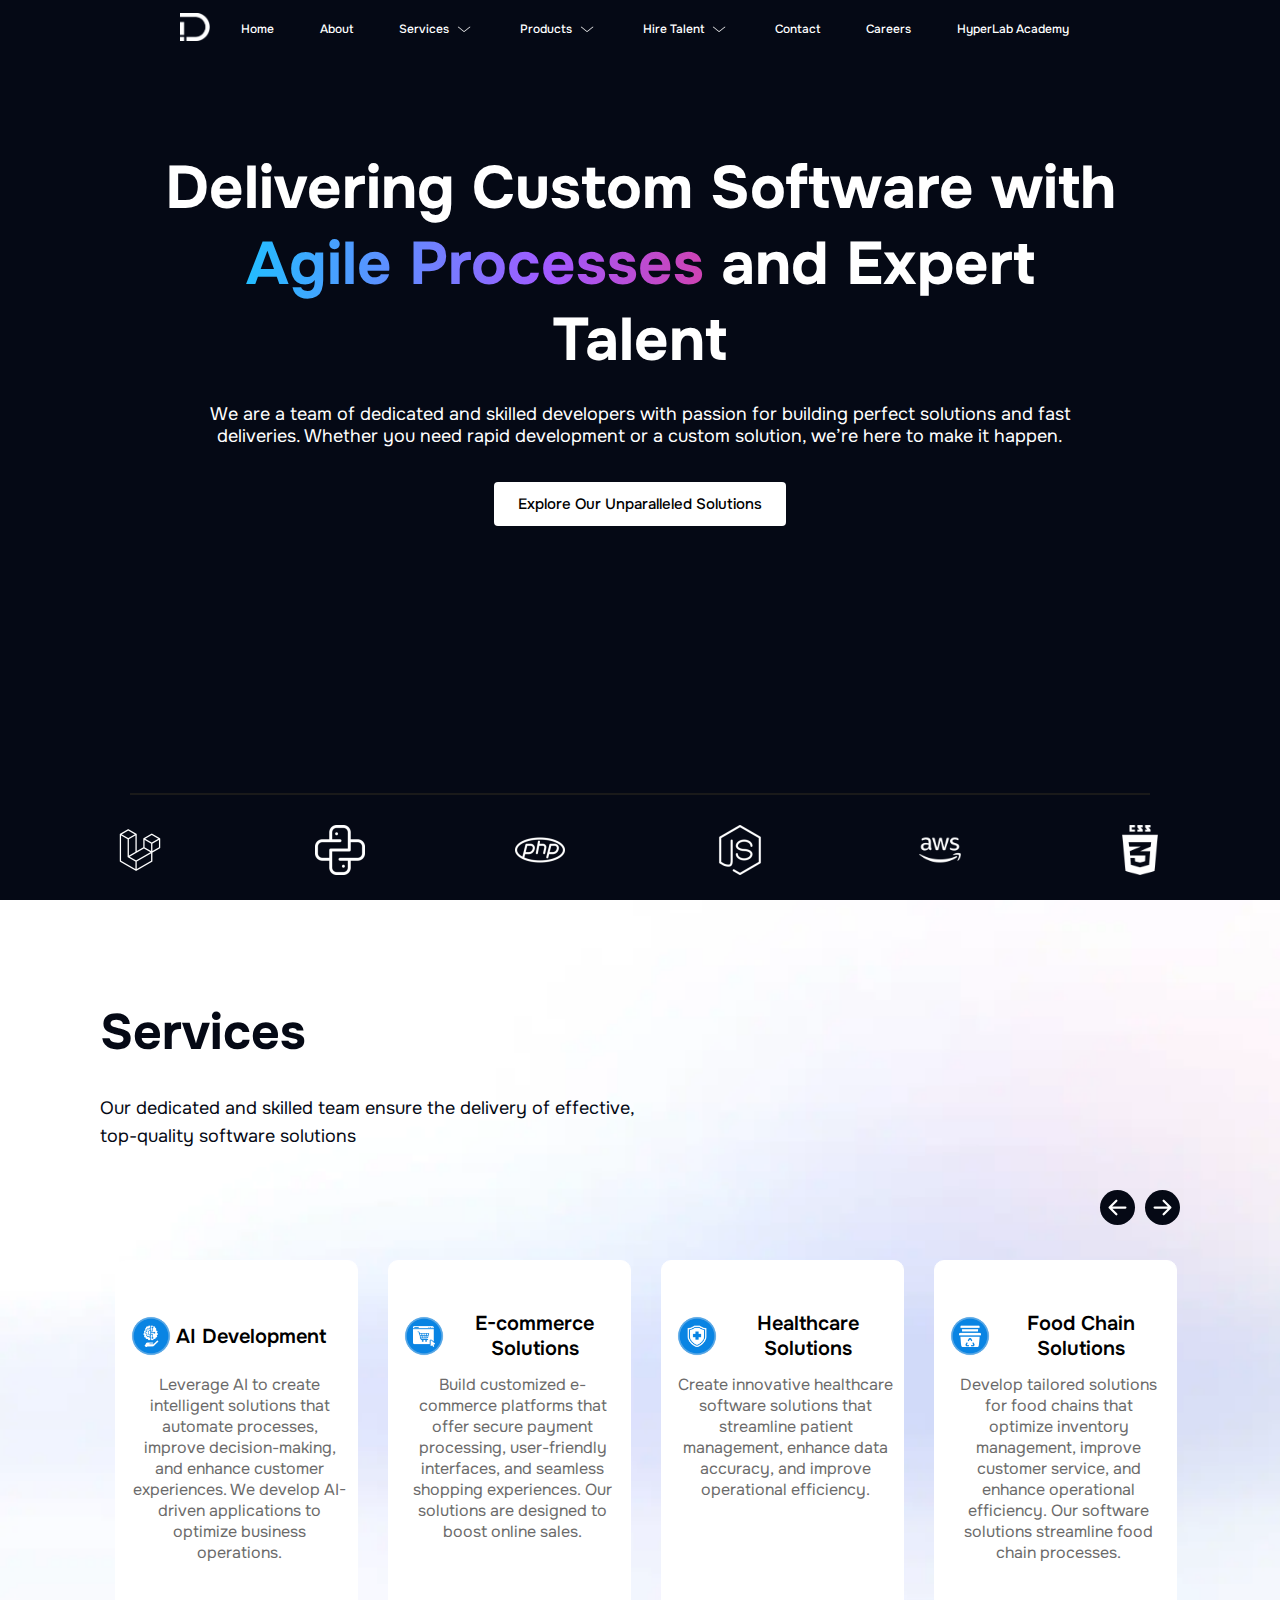
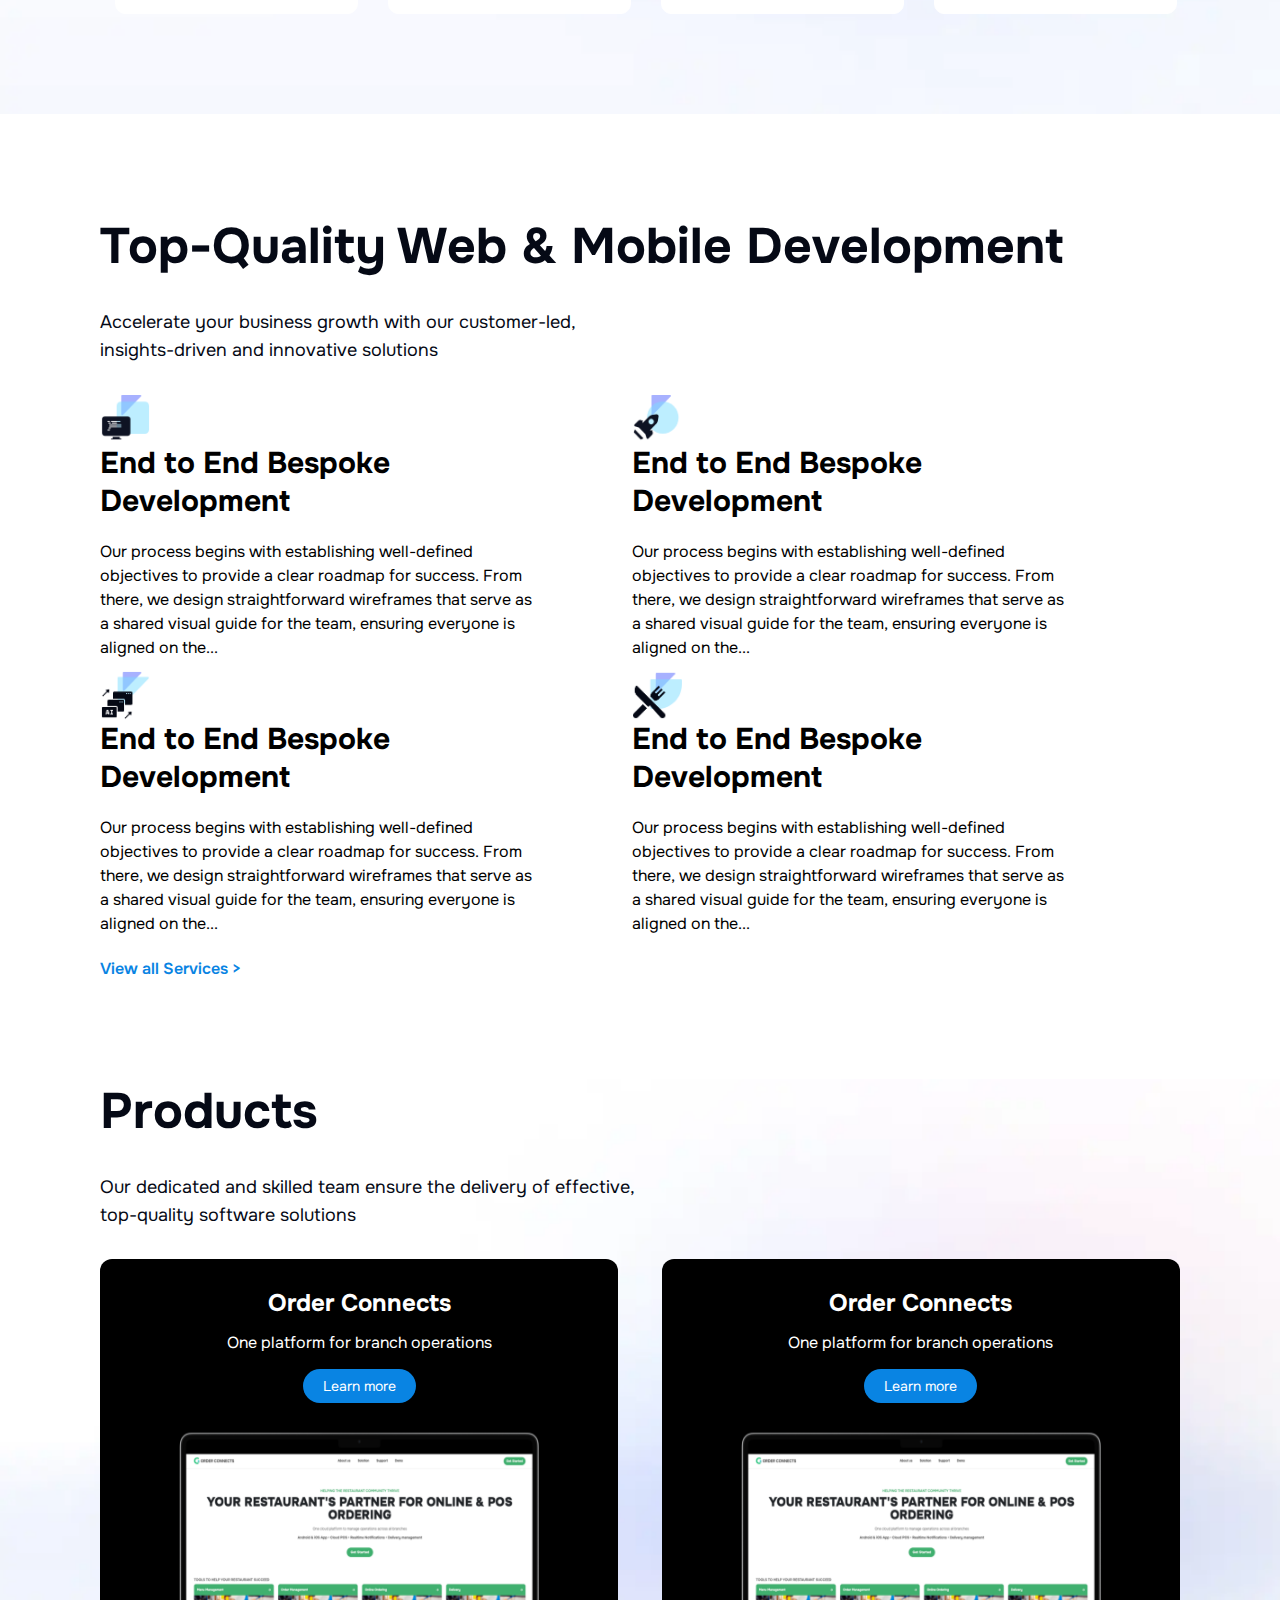
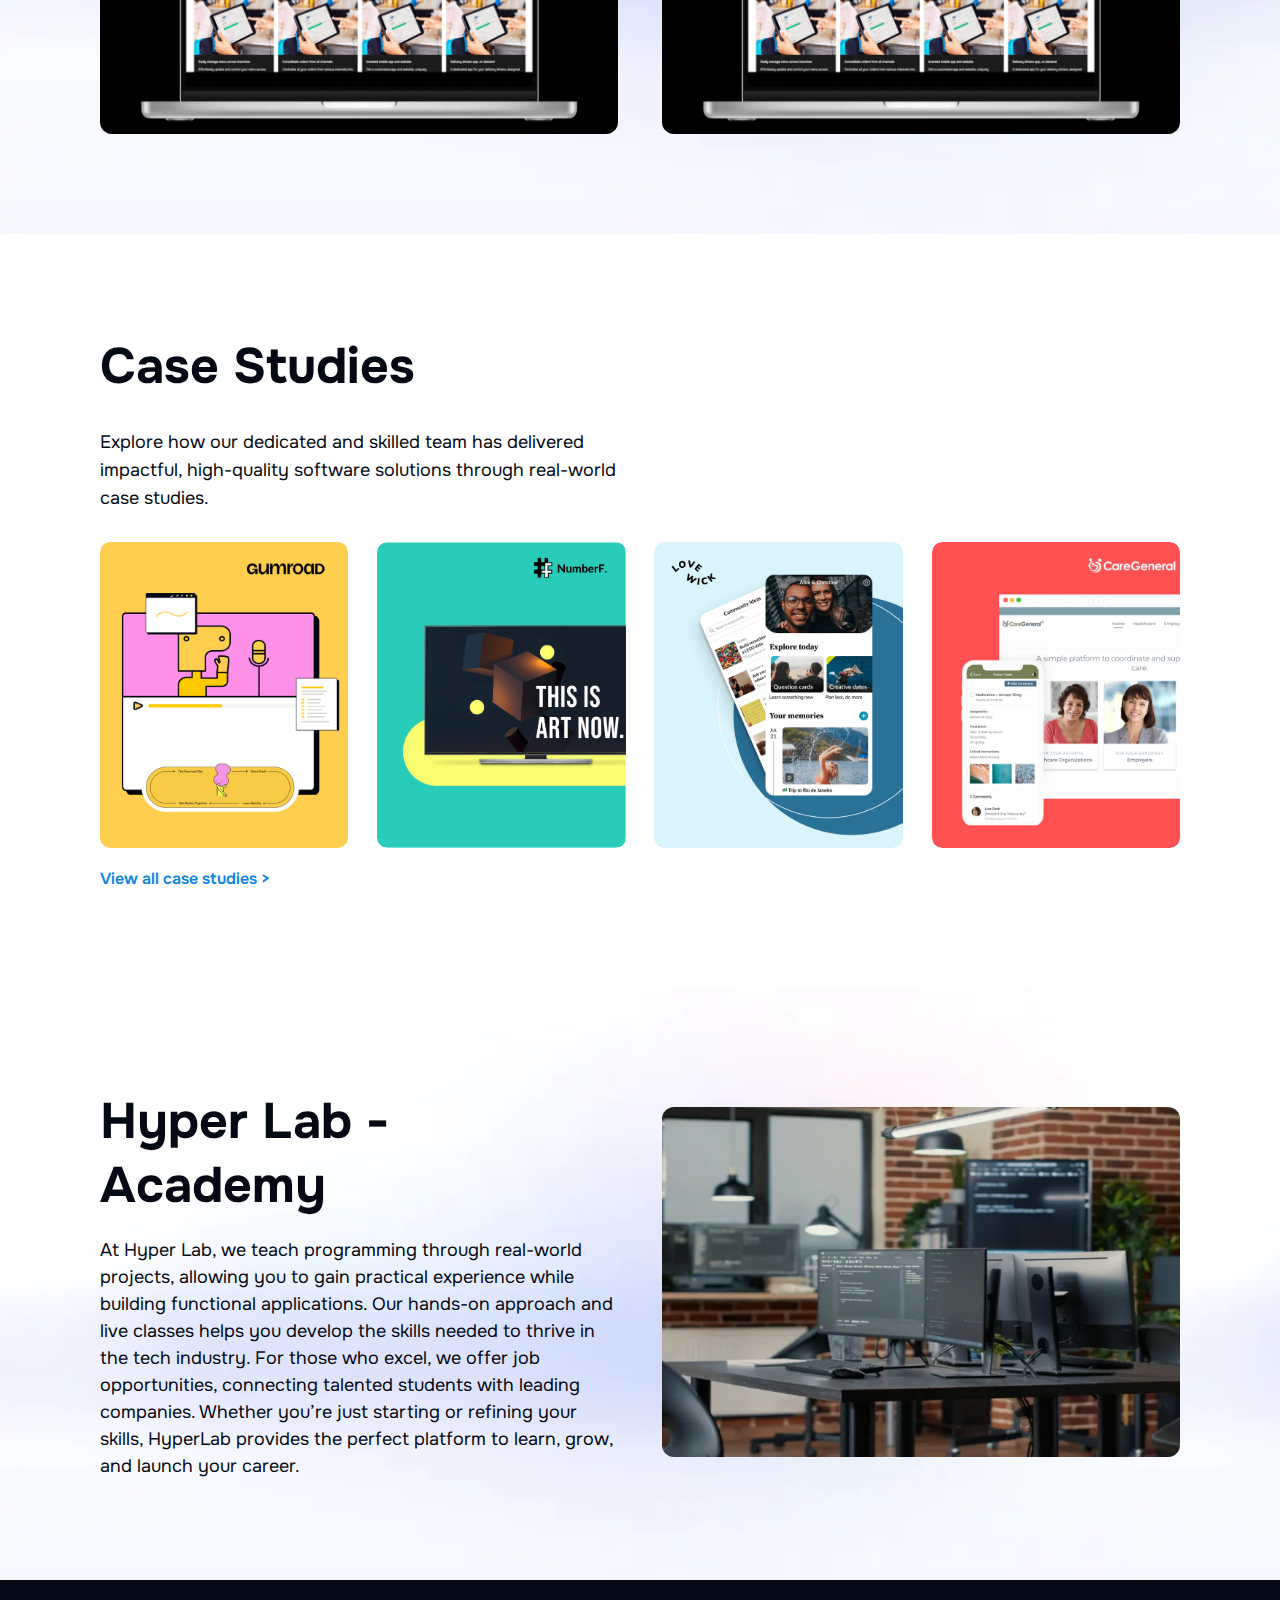
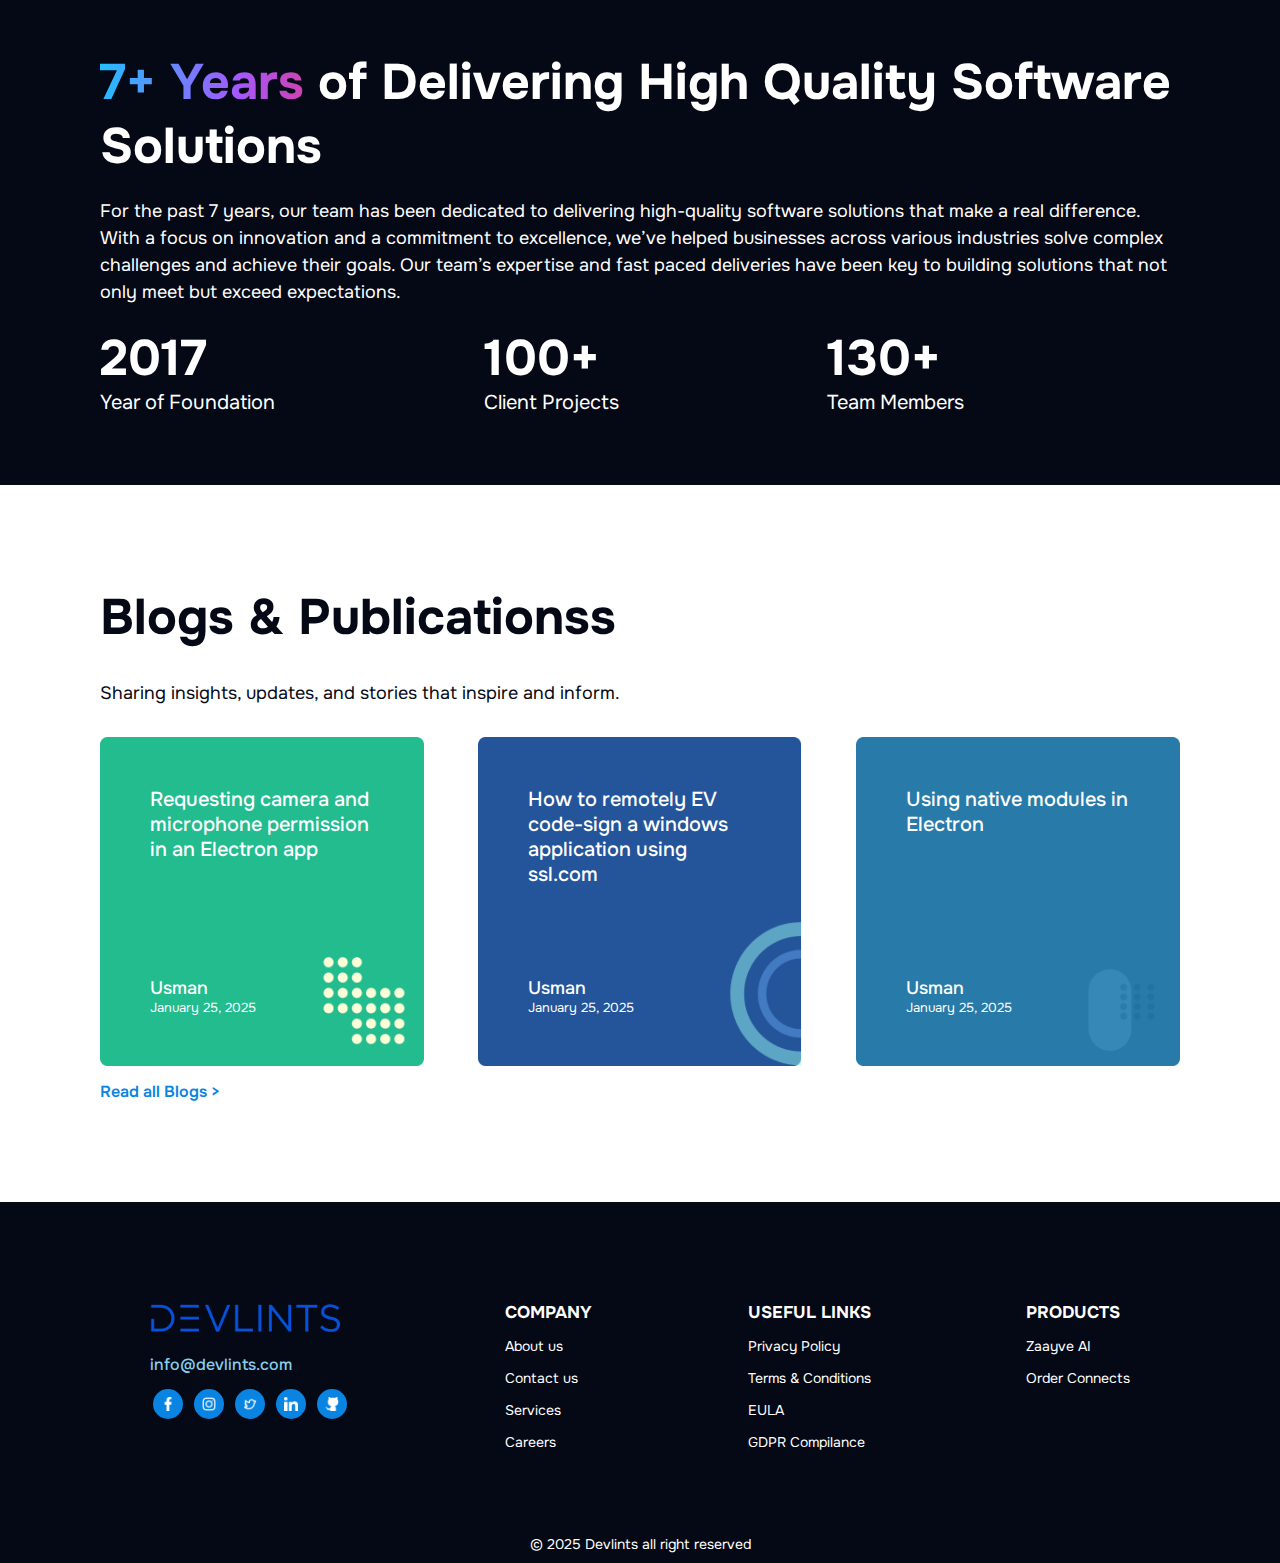
<file: index.html>
<!DOCTYPE html>
<html lang="en">

<head>
  <meta charset="UTF-8">
  <meta name="viewport" content="width=device-width, initial-scale=1.0">
  <title>Home-Devlints</title>
  <link rel="stylesheet" href="index.css">
  <link rel="stylesheet" href="home.css">
  <link rel="stylesheet" href="responsive.css">
  <link rel="stylesheet" href="components/header/header.css">
  <link rel="stylesheet" href="components/footer/footer.css">
  <!-- link google font onset -->
  <link rel="preconnect" href="https://fonts.googleapis.com">
  <link rel="preconnect" href="https://fonts.gstatic.com" crossorigin>
  <link href="https://fonts.googleapis.com/css2?family=Onest:wght@100..900&display=swap" rel="stylesheet">
</head>

<body>

  <!-- Header-Section  -->

  <div id="header-section">
    <Header class="header">

      <nav class="nav-bar">

        <div class="logo-div">
          <a href="/"><img src="images/logo.png" alt=""></a>
        </div>


        <ul class="nav-links">

          <li> <a href="/">Home</a> </li>
          <li> <a href="/about.html">About</a> </li>
          <li id="service-menu">
            <div>Services</div>

            <img src="/images/down-arrow.png" class="arrow" alt="">
            <div class="service-dropdown-menu ">
              <div class="service-grid">

                <div class="grid-item " id="first-box">

                  <h2>Work with Devlints</h2>
                  <p>Experience the excellence of our dedicated proffesionalls who are adept in delivering top-notch
                    solutions</p>
                  <button>Lets get started ></button>
                </div>

                <div class="grid-item">
                  <div class="img-div"> <img src="/images/coding-img.png" alt=""> </div> <span>Web App
                    Developement</span>
                </div>
                <div class="grid-item">
                  <div class="img-div"> <img src="/images/coding-img.png" alt=""> </div> <span>Mobile
                    Developement</span>
                </div>
                <div class="grid-item">
                  <div class="img-div"> <img src="/images/coding-img.png" alt=""> </div> <span>Block Chain
                    Developement</span>
                </div>
                <div class="grid-item">
                  <div class="img-div"> <img src="/images/coding-img.png" alt=""> </div> <span>UI/UX Developement</span>
                </div>
                <div class="grid-item">
                  <div class="img-div"> <img src="/images/coding-img.png" alt=""> </div> <span>Ecommerce
                    Developement</span>
                </div>
                <div class="grid-item">
                  <div class="img-div"> <img src="/images/coding-img.png" alt=""> </div> <span>Wordpress
                    Developement</span>
                </div>
                <div class="grid-item">
                  <div class="img-div"> <img src="/images/coding-img.png" alt=""> </div> <span>Digital Marketing</span>
                </div>
                <div class="grid-item">
                  <div class="img-div"> <img src="/images/coding-img.png" alt=""> </div> <span>Quality Assurance (QA
                    Testing)</span>
                </div>
                <div class="grid-item">
                  <div class="img-div"> <img src="/images/coding-img.png" alt=""> </div> <span>Full Stack
                    Developement</span>
                </div>
                <div class="grid-item">
                  <div class="img-div"> <img src="/images/coding-img.png" alt=""> </div> <span>Ai Developement</span>
                </div>
                <div class="grid-item">
                  <div class="img-div"> <img src="/images/coding-img.png" alt=""> </div> <span>Game Developement</span>
                </div>
                <div class="grid-item">
                  <div class="img-div"> <img src="/images/coding-img.png" alt=""> </div> <span>App Developement</span>
                </div>





              </div>

            </div>
          </li>

          <!-- products hiring dropdown -->

          <li class="product-menu">
            <div> Products </div><img src="/images/down-arrow.png" class="arrow" alt="">
          </li>
          <li id="hire-talent-menu">
            <div>Hire Talent</div>
            <div class="hiring-dropdown-menu">
              <div class="hiring-grid">
                <div class="hiring-grid-items" id="first-hiring-box">Experience the excellence of our dedicated
                  professionals who are adept in delivering top-notch solutions.</div>
                <div class="hiring-grid-items">
                  <div class="img-div"> <img src="/images/php-logo.png" alt=""> </div> <span>Web App Developement</span>
                </div>
                <div class="hiring-grid-items">
                  <div class="img-div"> <img src="/images/php-logo.png" alt=""> </div> <span>Mobile Appf
                    Developement</span>
                </div>
                <div class="hiring-grid-items">
                  <div class="img-div"> <img src="/images/php-logo.png" alt=""> </div> <span>Block Chain
                    Developement</span>
                </div>
                <div class="hiring-grid-items">
                  <div class="img-div"> <img src="/images/php-logo.png" alt=""> </div> <span>UI/UX Developement</span>
                </div>
                <div class="hiring-grid-items">
                  <div class="img-div"> <img src="/images/php-logo.png" alt=""> </div> <span>Ecommerce
                    Developement</span>
                </div>
                <div class="hiring-grid-items">
                  <div class="img-div"> <img src="/images/php-logo.png" alt=""> </div> <span>Wordpress
                    Developement</span>
                </div>
                <div class="hiring-grid-items">
                  <div class="img-div"> <img src="/images/php-logo.png" alt=""> </div> <span>Digital Marketing</span>
                </div>
                <div class="hiring-grid-items">
                  <div class="img-div"> <img src="/images/php-logo.png" alt=""> </div> <span>Quality Assurance (QA
                    Testing )</span>
                </div>
                <div class="hiring-grid-items">
                  <div class="img-div"> <img src="/images/php-logo.png" alt=""> </div> <span>Full Stack
                    Developement</span>
                </div>
                <div class="hiring-grid-items">
                  <div class="img-div"> <img src="/images/php-logo.png" alt=""> </div> <span>Ai Developement</span>
                </div>

              </div>
            </div>
            <img src="/images/down-arrow.png" alt="" class="arrow">
          </li>

          <li> <a href="/contact-us.html">Contact</a> </li>
          <li> <a href="/career.html">Careers</a> </li>
          <li> <a href="/">HyperLab Academy</a> </li>



        </ul>
        <div class="hamburger">
          <span></span>
          <span></span>
          <span></span>
        </div>

      </nav>




    </Header>

  </div>

  <!-- Hero section  -->
  <section class="hero-section">
    <div class="hero-div">
      <div>
        <h2>Delivering Custom Software with
          <span>Agile Processes</span> and Expert Talent
        </h2>
        <p class="hero-para">
          We are a team of dedicated and skilled developers with passion for building perfect solutions and fast
          deliveries. Whether you need rapid development or a custom solution, we’re here to make it happen.
        </p>

        <button>Explore Our Unparalleled Solutions</button>
      </div>



      <!-- tech log -->
      <div>
        <div class="line-div">
          <hr class="line">
        </div>
        <div class="tech-logo">
          

          <div id="logoSlider">
            <img src="images/tech-logo/logo5.png" alt="">
            <img src="images/tech-logo/logo7.png" alt="">
            <img src="images/tech-logo/logo6.png" alt="">
            <img src="images/tech-logo/logo1.png" alt="">
            <img src="images/tech-logo/logo2.png" alt="">
            <img src="images/tech-logo/logo3.png" alt="">
            <img src="images/tech-logo/logo4.png" alt="">
            <img src="images/tech-logo/aws.png" alt="">
            <img src="images/tech-logo/css.png" alt="">
            <img src="images/tech-logo/git.png" alt="">
            <img src="images/tech-logo/js.png" alt="">
            <img src="images/tech-logo/tailwind.png" alt="">
          </div>

          

        </div>
      </div>


    </div>
  </section>

  <!-- services section -->
  <section class="services">

    <div>
      <h2 class="section-heading"> Services</h2>
      <p class="section-para"> Our dedicated and skilled team ensure the delivery of effective,
        top-quality software solutions</p>
    </div>

    <div class="service-container">
      <div class="service-arrow">
          <svg id="service-left-arrow" viewBox="0 0 24 24" fill="none" xmlns="http://www.w3.org/2000/svg" onclick="prevSlide()">
              <g id="SVGRepo_bgCarrier" stroke-width="0"></g>
              <g id="SVGRepo_tracerCarrier" stroke-linecap="round" stroke-linejoin="round"></g>
              <g id="SVGRepo_iconCarrier">
                  <path d="M5 12H19M5 12L11 6M5 12L11 18" stroke="#ffffff" stroke-width="2" stroke-linecap="round" stroke-linejoin="round"></path>
              </g>
          </svg>
          <svg id="service-right-arrow" viewBox="0 0 24 24" fill="none" xmlns="http://www.w3.org/2000/svg" onclick="nextSlide()">
              <g id="SVGRepo_bgCarrier" stroke-width="0"></g>
              <g id="SVGRepo_tracerCarrier" stroke-linecap="round" stroke-linejoin="round"></g>
              <g id="SVGRepo_iconCarrier">
                  <path d="M5 12H19M19 12L13 6M19 12L13 18" stroke="#ffffff" stroke-width="2" stroke-linecap="round" stroke-linejoin="round"></path>
              </g>
          </svg>
      </div>

      <div class="my-services">
          <!-- Original services -->
          <div class="service" id="service1">
              <div>
                  <img src="images/service-logo/service-1.png" alt="AI Development">
                  <div class="service-title">AI Development</div>
              </div>
              <div class="service-des">
                  Leverage AI to create intelligent solutions that automate processes, improve decision-making, and enhance customer experiences. We develop AI-driven applications to optimize business operations.
              </div>
          </div>
          <div class="service" id="service2">
              <div>
                  <img src="images/service-logo/service-2.png" alt="E-commerce Solutions">
                  <div class="service-title">E-commerce Solutions</div>
              </div>
              <div class="service-des">
                  Build customized e-commerce platforms that offer secure payment processing, user-friendly interfaces, and seamless shopping experiences. Our solutions are designed to boost online sales.
              </div>
          </div>
          <div class="service" id="service3">
              <div>
                  <img src="images/service-logo/service-3.png" alt="Healthcare Solutions">
                  <div class="service-title">Healthcare Solutions</div>
              </div>
              <div class="service-des">
                  Create innovative healthcare software solutions that streamline patient management, enhance data accuracy, and improve operational efficiency.
              </div>
          </div>
          <div class="service" id="service4">
              <div>
                  <img src="images/service-logo/service-4.png" alt="Food Chain Solutions">
                  <div class="service-title">Food Chain Solutions</div>
              </div>
              <div class="service-des">
                  Develop tailored solutions for food chains that optimize inventory management, improve customer service, and enhance operational efficiency. Our software solutions streamline food chain processes.
              </div>
          </div>
          <div class="service" id="service5">
              <div>
                  <img src="images/service-logo/service-4.png" alt="Food Chain Solutions">
                  <div class="service-title">Food Chain Solutions</div>
              </div>
              <div class="service-des">
                  Develop tailored solutions for food chains that optimize inventory management, improve customer service, and enhance operational efficiency. Our software solutions streamline food chain processes.
              </div>
          </div>
          <div class="service" id="service6">
              <div>
                  <img src="images/service-logo/service-4.png" alt="Food Chain Solutions">
                  <div class="service-title">Food Chain Solutions</div>
              </div>
              <div class="service-des">
                  Develop tailored solutions for food chains that optimize inventory management, improve customer service, and enhance operational efficiency. Our software solutions streamline food chain processes.
              </div>
          </div>
          <!-- Cloned services for seamless looping -->
          <div class="service" id="service1-clone">
              <div>
                  <img src="images/service-logo/service-1.png" alt="AI Development">
                  <div class="service-title">AI Development</div>
              </div>
              <div class="service-des">
                  Leverage AI to create intelligent solutions that automate processes, improve decision-making, and enhance customer experiences. We develop AI-driven applications to optimize business operations.
              </div>
          </div>
          <div class="service" id="service2-clone">
              <div>
                  <img src="images/service-logo/service-2.png" alt="E-commerce Solutions">
                  <div class="service-title">E-commerce Solutions</div>
              </div>
              <div class="service-des">
                  Build customized e-commerce platforms that offer secure payment processing, user-friendly interfaces, and seamless shopping experiences. Our solutions are designed to boost online sales.
              </div>
          </div>
          <div class="service" id="service3-clone">
              <div>
                  <img src="images/service-logo/service-3.png" alt="Healthcare Solutions">
                  <div class="service-title">Healthcare Solutions</div>
              </div>
              <div class="service-des">
                  Create innovative healthcare software solutions that streamline patient management, enhance data accuracy, and improve operational efficiency.
              </div>
          </div>
          <div class="service" id="service4-clone">
              <div>
                  <img src="images/service-logo/service-4.png" alt="Food Chain Solutions">
                  <div class="service-title">Food Chain Solutions</div>
              </div>
              <div class="service-des">
                  Develop tailored solutions for food chains that optimize inventory management, improve customer service, and enhance operational efficiency. Our software solutions streamline food chain processes.
              </div>
          </div>
          <div class="service" id="service5-clone">
              <div>
                  <img src="images/service-logo/service-4.png" alt="Food Chain Solutions">
                  <div class="service-title">Food Chain Solutions</div>
              </div>
              <div class="service-des">
                  Develop tailored solutions for food chains that optimize inventory management, improve customer service, and enhance operational efficiency. Our software solutions streamline food chain processes.
              </div>
          </div>
          <div class="service" id="service6-clone">
              <div>
                  <img src="images/service-logo/service-4.png" alt="Food Chain Solutions">
                  <div class="service-title">Food Chain Solutions</div>
              </div>
              <div class="service-des">
                  Develop tailored solutions for food chains that optimize inventory management, improve customer service, and enhance operational efficiency. Our software solutions streamline food chain processes.
              </div>
          </div>
      </div>
  </div>

  </section>

  <!-- Developement Section -->

  <section class="dev-section">

    <div>
      <h2 class="section-heading"> Top-Quality
        Web & Mobile Development</h2>
      <p class="section-para"> Accelerate your business growth with our customer-led,
        insights-driven and innovative solutions</p>
    </div>
    <div class="dev-box-container">
      <div class="dev-box">
        <img src="images/dev-logo/logo1.PNG" alt="">
        <h1>End to End Bespoke
          Development</h1>
        <p>Our process begins with establishing well-defined objectives to provide a clear roadmap for success.
          From there, we design straightforward wireframes that serve as a shared visual guide for the team,
          ensuring everyone is aligned on the...</p>
      </div>

      <div class="dev-box">
        <img src="images/dev-logo/logo2.PNG" alt="">
        <h1>End to End Bespoke
          Development</h1>
        <p>Our process begins with establishing well-defined objectives to provide a clear roadmap for success.
          From there, we design straightforward wireframes that serve as a shared visual guide for the team,
          ensuring everyone is aligned on the...</p>
      </div>

      <div class="dev-box">
        <img src="images/dev-logo/logo3.PNG" alt="">
        <h1>End to End Bespoke
          Development</h1>
        <p>Our process begins with establishing well-defined objectives to provide a clear roadmap for success.
          From there, we design straightforward wireframes that serve as a shared visual guide for the team,
          ensuring everyone is aligned on the...</p>
      </div>

      <div class="dev-box">
        <img src="images/dev-logo/logo-4.PNG" alt="">
        <h1>End to End Bespoke
          Development</h1>
        <p>Our process begins with establishing well-defined objectives to provide a clear roadmap for success.
          From there, we design straightforward wireframes that serve as a shared visual guide for the team,
          ensuring everyone is aligned on the...</p>
      </div>

      <a href="/" class="all-services-link">View all Services ></a>

    </div>
  </section>

  <!-- Product Section -->
  <section class="product-section">
    <div>
      <h2 class="section-heading"> Products</h2>
      <p class="section-para"> Our dedicated and skilled team ensure the delivery of effective,
        top-quality software solutions</p>
    </div>

    <div class="products-container">

      <div class="products" id="product-1">
        <h2>Order Connects</h2>
        <p>One platform for branch operations</p>
        <button>Learn more</button>
        <img src="images/product-img.png" alt="">
      </div>

      <div class="products" id="product-2">
        <h2>Order Connects</h2>
        <p>One platform for branch operations</p>
        <button>Learn more</button>
        <img src="images/product-img.png" alt="">


      </div>

  </section>

  <!-- case studies section  -->
  <section class="case-study-section">

    <h2 class="section-heading"> Case Studies</h2>
    <p class="section-para">
      Explore how our dedicated and skilled team has delivered impactful, high-quality software solutions through
      real-world case studies.
    </p>

    <div class="case-study-container">

      <div class="case-study-box">
        <div class="case-study-box-overlay"></div>

        <img src="images/proudcts/image-1.png" alt="">
        <button>View case study ></button>
      </div>
      <div class="case-study-box">
        <div class="case-study-box-overlay"></div>

        <img src="images/proudcts/image-2.png" alt="">
        <button>View case study ></button>
      </div>
      <div class="case-study-box">
        <div class="case-study-box-overlay"></div>

        <img src="images/proudcts/img-3.png" alt="">
        <button>View case study ></button>
      </div>
      <div class="case-study-box">
        <div class="case-study-box-overlay"></div>

        <img src="images/proudcts/image-4.png" alt="">
        <button>View case study ></button>
      </div>

    </div>
    <a href="/" class="all-case-study-link">View all case studies ></a>

  </section>

  <section class="lab-section">

    <div class="lab-container">
      <div class="lab-left">
        <h1>Hyper Lab - Academy</h1>
        <p>At Hyper Lab, we teach programming through real-world projects, allowing you to gain practical
          experience while building functional applications. Our hands-on approach and live classes helps you
          develop the skills needed to thrive in the tech industry. For those who excel, we offer job
          opportunities, connecting talented students with leading companies. Whether you’re just starting or
          refining your skills, HyperLab provides the perfect platform to learn, grow, and launch your career.
        </p>
      </div>
      <div class="lab-right">
        <img src="images/Hyper-lab-img.PNG" alt="">
      </div>
    </div>
  </section>


  <section class="achievement-section">
    <div>
      <h1> <span>7+ Years</span> of Delivering High Quality Software Solutions</h1>
      <p>For the past 7 years, our team has been dedicated to delivering high-quality software solutions that make
        a real difference. With a focus on innovation and a commitment to excellence, we’ve helped businesses
        across various industries solve complex challenges and achieve their goals. Our team’s expertise and
        fast paced deliveries have been key to building solutions that not only meet but exceed expectations.
      </p>

    </div>

    <div class="achievement-boxes">

      <div class="box">
        <h1>2017</h1>
        <h2>Year of Foundation</h2>
      </div>

      <div class="box">
        <h1>100+</h1>
        <h2>Client Projects</h2>
      </div>

      <div class="box">
        <h1>130+</h1>
        <h2>Team Members</h2>
      </div>

    </div>

  </section>

  <section class="blog-section">

    <h2 class="section-heading">Blogs & Publicationss</h2>
    <p class="section-para">
      Sharing insights, updates, and stories that inspire and inform.
    </p>

    <div class="blog-container">

      <div class="blog-box">
        <img src="/images/blogs/blog-card3.png" alt="">
        <h2>Requesting camera and microphone permission in an Electron app</h2>
        <p><span>Usman</span> <br> January 25, 2025</p>
      </div>
      <div class="blog-box">
        <img src="/images/blogs/blog-card1.png" alt="">
        <h2>How to remotely EV code-sign a windows application using ssl.com</h2>
        <p><span>Usman</span> <br> January 25, 2025</p>
      </div>
      <div class="blog-box">
        <img src="/images/blogs/blog-card2.png" alt="">
        <h2>Using native modules in Electron</h2>
        <p><span>Usman</span> <br> January 25, 2025</p>
      </div>


    </div>

    <a class="read-blog-link">Read all Blogs ></a>

  </section>


  <!-- footer section -->
  <section class="footer-section">

    <div class="footer">
      <div class="footer-logo">
        <div><img src="/images/footer-logo.png" alt=""></div>
        <p>info@devlints.com</p>
        <div class="social-icons">
          <span><img src="/images/social-icons/facebook.png" alt=""></span>
          <span><img src="/images/social-icons/instagram.png" alt=""></span>
          <span><img src="/images/social-icons/twitter.png" alt=""></span>
          <span><img src="/images/social-icons/linkedin.png" alt=""></span>
          <span><img src="/images/social-icons/github.png" alt=""></span>

        </div>

      </div>
      <div class="footer-menu">
        <h2>COMPANY</h2>
        <P>About us</P>
        <p>Contact us</p>
        <p>Services</p>
        <p>Careers</p>
      </div>

      <div class="footer-menu">
        <h2>USEFUL LINKS</h2>
        <P>Privacy Policy</P>
        <p>Terms & Conditions</p>
        <p>EULA</p>
        <p>GDPR Compilance</p>
      </div>

      <div class="footer-menu">
        <h2>PRODUCTS</h2>
        <P>Zaayve AI</P>
        <p>Order Connects</p>

      </div>


    </div>

    <div class="footer-licence">
      © 2025 Devlints all right reserved
    </div>

  </section>

  <script src="index.js"></script>
  <script src="/slider/logo-slider.js"></script>
  <script src="slider/service-slider.js"></script>
  <script src="/components/header/header.js"></script>
  <script src="achievementNumber.js"> </script>
</body>

</html>
</file>
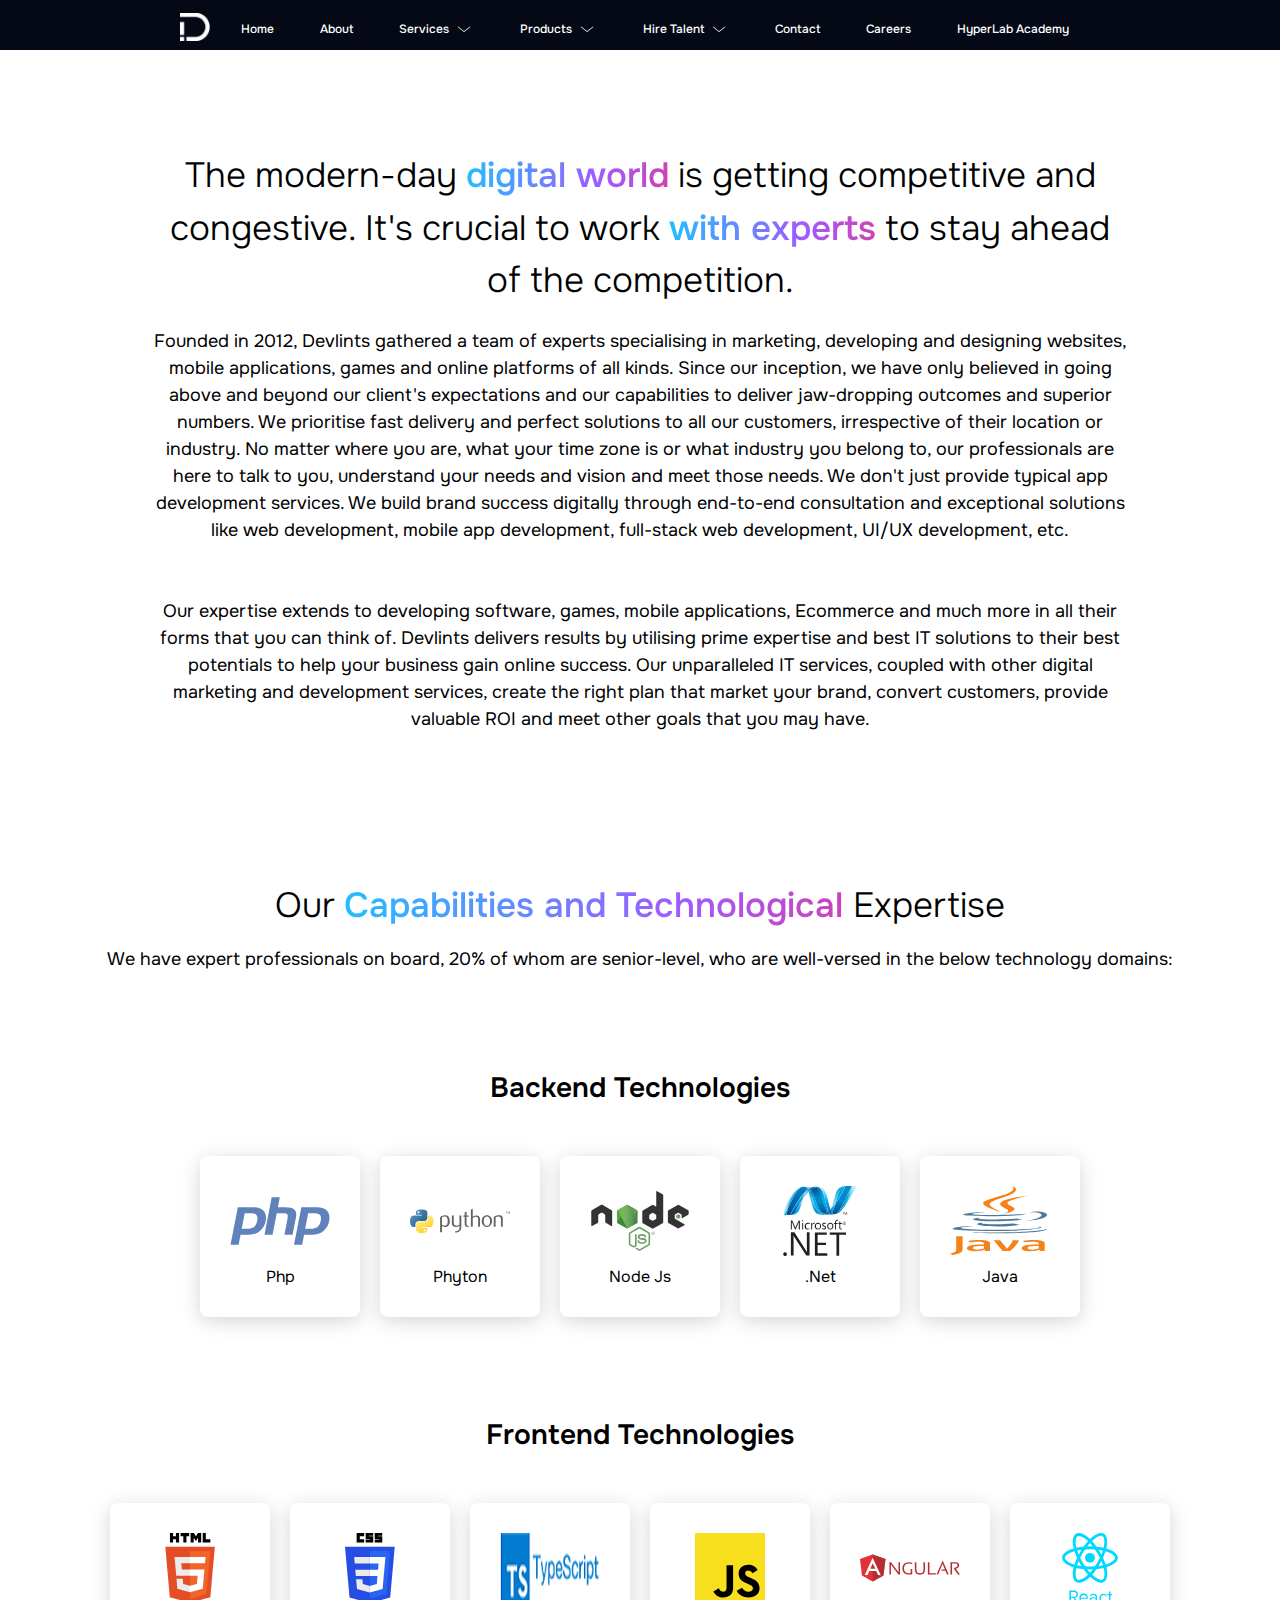
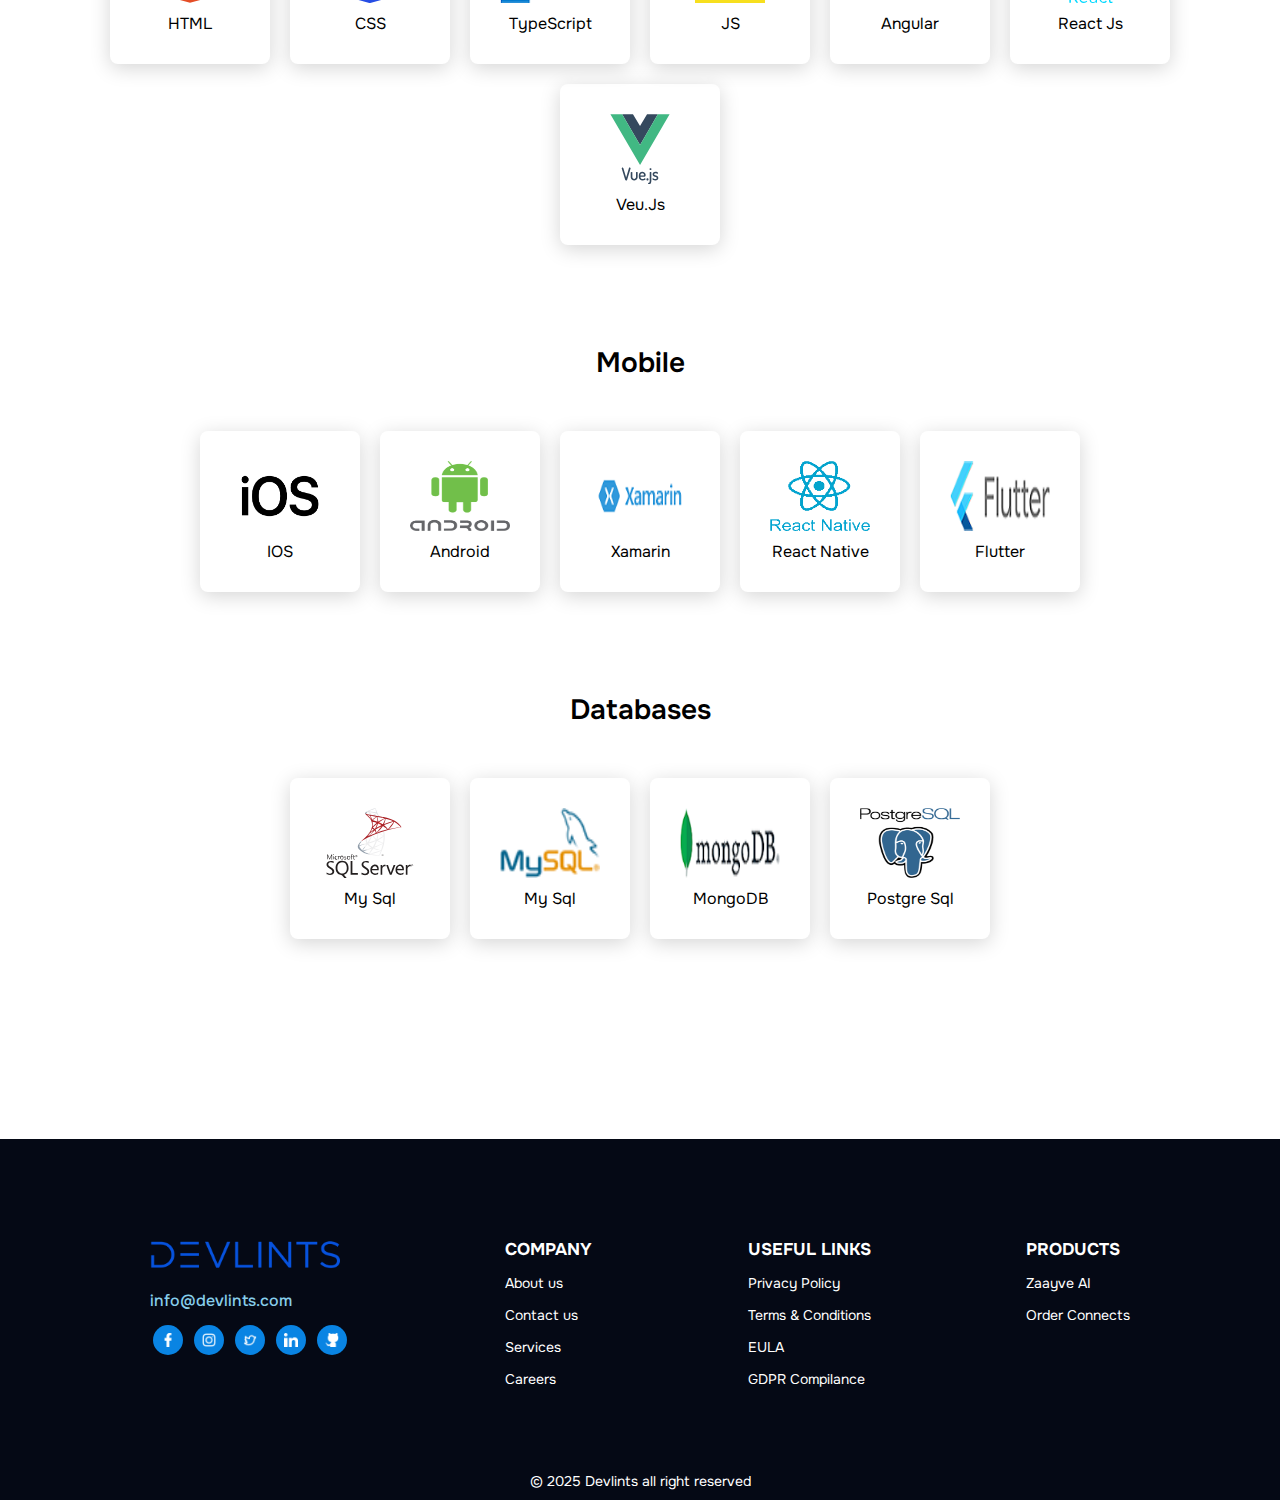
<file: about.html>
<!DOCTYPE html>
<html lang="en">

<head>
    <meta charset="UTF-8">
    <meta name="viewport" content="width=device-width, initial-scale=1.0">
    <title>About us</title>
    <link rel="stylesheet" href="/components/header/header.css">
    <link rel="stylesheet" href="home.css">
    <link rel="stylesheet" href="index.css">
    <link rel="stylesheet" href="about.css">
    <link rel="stylesheet" href="/components/footer/footer.css">
    <link rel="preconnect" href="https://fonts.googleapis.com">
    <link rel="preconnect" href="https://fonts.gstatic.com" crossorigin>
    <link href="https://fonts.googleapis.com/css2?family=Onest:wght@100..900&display=swap" rel="stylesheet">
</head>

<body>

    <div id="header-section">
        
        <Header class="header">

            <nav class="nav-bar">
      
              <div class="logo-div">
                <a href="/"><img src="images/logo.png" alt=""></a>
              </div>
      
      
              <ul class="nav-links">
      
                <li> <a href="/">Home</a> </li>
                <li> <a href="/about.html">About</a> </li>
                <li id="service-menu">
                  <div>Services</div>
      
                  <img src="/images/down-arrow.png" class="arrow" alt="">
                  <div class="service-dropdown-menu ">
                    <div class="service-grid">
      
                      <div class="grid-item " id="first-box">
      
                        <h2>Work with Devlints</h2>
                        <p>Experience the excellence of our dedicated proffesionalls who are adept in delivering top-notch
                          solutions</p>
                        <button>Lets get started ></button>
                      </div>
      
                      <div class="grid-item">
                        <div class="img-div"> <img src="/images/coding-img.png" alt=""> </div> <span>Web App
                          Developement</span>
                      </div>
                      <div class="grid-item">
                        <div class="img-div"> <img src="/images/coding-img.png" alt=""> </div> <span>Mobile
                          Developement</span>
                      </div>
                      <div class="grid-item">
                        <div class="img-div"> <img src="/images/coding-img.png" alt=""> </div> <span>Block Chain
                          Developement</span>
                      </div>
                      <div class="grid-item">
                        <div class="img-div"> <img src="/images/coding-img.png" alt=""> </div> <span>UI/UX Developement</span>
                      </div>
                      <div class="grid-item">
                        <div class="img-div"> <img src="/images/coding-img.png" alt=""> </div> <span>Ecommerce
                          Developement</span>
                      </div>
                      <div class="grid-item">
                        <div class="img-div"> <img src="/images/coding-img.png" alt=""> </div> <span>Wordpress
                          Developement</span>
                      </div>
                      <div class="grid-item">
                        <div class="img-div"> <img src="/images/coding-img.png" alt=""> </div> <span>Digital Marketing</span>
                      </div>
                      <div class="grid-item">
                        <div class="img-div"> <img src="/images/coding-img.png" alt=""> </div> <span>Quality Assurance (QA
                          Testing)</span>
                      </div>
                      <div class="grid-item">
                        <div class="img-div"> <img src="/images/coding-img.png" alt=""> </div> <span>Full Stack
                          Developement</span>
                      </div>
                      <div class="grid-item">
                        <div class="img-div"> <img src="/images/coding-img.png" alt=""> </div> <span>Ai Developement</span>
                      </div>
      
      
      
                   
      
                    </div>
      
                  </div>
                </li>
      
                <!-- products hiring dropdown -->
      
                <li class="product-menu">
                  <div> Products </div><img src="/images/down-arrow.png" class="arrow" alt="">
                </li>
                <li id="hire-talent-menu">
                  <div>Hire Talent</div>
                  <div class="hiring-dropdown-menu">
                    <div class="hiring-grid">
                      <div class="hiring-grid-items" id="first-hiring-box">Experience the excellence of our dedicated
                        professionals who are adept in delivering top-notch solutions.</div>
                      <div class="hiring-grid-items">
                        <div class="img-div"> <img src="/images/php-logo.png" alt=""> </div> <span>Web App Developement</span>
                      </div>
                      <div class="hiring-grid-items">
                        <div class="img-div"> <img src="/images/php-logo.png" alt=""> </div> <span>Mobile Appf
                          Developement</span>
                      </div>
                      <div class="hiring-grid-items">
                        <div class="img-div"> <img src="/images/php-logo.png" alt=""> </div> <span>Block Chain
                          Developement</span>
                      </div>
                      <div class="hiring-grid-items">
                        <div class="img-div"> <img src="/images/php-logo.png" alt=""> </div> <span>UI/UX Developement</span>
                      </div>
                      <div class="hiring-grid-items">
                        <div class="img-div"> <img src="/images/php-logo.png" alt=""> </div> <span>Ecommerce
                          Developement</span>
                      </div>
                      <div class="hiring-grid-items">
                        <div class="img-div"> <img src="/images/php-logo.png" alt=""> </div> <span>Wordpress
                          Developement</span>
                      </div>
                      <div class="hiring-grid-items">
                        <div class="img-div"> <img src="/images/php-logo.png" alt=""> </div> <span>Digital Marketing</span>
                      </div>
                      <div class="hiring-grid-items">
                        <div class="img-div"> <img src="/images/php-logo.png" alt=""> </div> <span>Quality Assurance (QA
                          Testing )</span>
                      </div>
                      <div class="hiring-grid-items">
                        <div class="img-div"> <img src="/images/php-logo.png" alt=""> </div> <span>Full Stack
                          Developement</span>
                      </div>
                      <div class="hiring-grid-items">
                        <div class="img-div"> <img src="/images/php-logo.png" alt=""> </div> <span>Ai Developement</span>
                      </div>
      
                    </div>
                  </div>
                  <img src="/images/down-arrow.png" alt="" class="arrow">
                </li>
      
                <li> <a href="/contact-us.html">Contact</a> </li>
                <li> <a href="/career.html">Careers</a> </li>
                <li> <a href="/">HyperLab Academy</a> </li>
      
      
      
              </ul>
              <div class="hamburger">
                <span></span>
                <span></span>
                <span></span>
              </div>
      
            </nav>
      
      
      
      
          </Header>

    </div>
    <div class="about-us-container">
        <!-- header -->
       
        <section class="about-hero-section">

            <h2>
                The modern-day <span>digital world</span> is getting competitive and congestive. It's crucial to work
                <span>with experts</span> to
                stay ahead of the competition.
            </h2>
            <p>
                Founded in 2012, Devlints gathered a team of experts specialising in marketing, developing and
                designing websites, mobile applications, games and online platforms of all kinds. Since our inception,
                we
                have only believed in going above and beyond our client's expectations and our capabilities to deliver
                jaw-dropping outcomes and superior numbers. We prioritise fast delivery and perfect solutions to all our
                customers, irrespective of their location or industry. No matter where you are, what your time zone is
                or
                what industry you belong to, our professionals are here to talk to you, understand your needs and vision
                and
                meet those needs. We don't just provide typical app development services. We build brand success
                digitally
                through end-to-end consultation and exceptional solutions like web development, mobile app development,
                full-stack web development, UI/UX development, etc. <br><br><br>

                Our expertise extends to developing software, games, mobile applications, Ecommerce and much more in all
                their forms that you can think of. Devlints delivers results by utilising prime expertise and best
                IT solutions to their best potentials to help your business gain online success. Our unparalleled IT
                services, coupled with other digital marketing and development services, create the right plan that
                market
                your brand, convert customers, provide valuable ROI and meet other goals that you may have.
            </p>

        </section>

        <!-- <div class="achievement-div">
            <div class="box" id="box-1">
                <h2>500+</h2>
                <p>clients</p>
            </div>
            <div class="box" id="box-2">
                <div>
                    <h2>500+</h2>
                    <p>clients</p>
                </div>
                <div>
                    <h2>500+</h2>
                    <p>clients</p>
                </div>
            </div>
        </div> -->

        <section class="technology-section">

            <h2>
                Our <span>Capabilities and Technological </span> Expertise
            </h2>
            <p>We have expert professionals on board, 20% of whom are senior-level, who are well-versed in the below
                technology domains:</p>

            <div class="technology-container">
                <h3 class="technology-title">Backend Technologies</h3>
                <div class="technology-div">
                    <div class="tech-logo-div"><img src="/images/about-img/php-logo.svg" alt="" class="tech-img">
                        <span>Php</span>
                    </div>
                    <div class="tech-logo-div"><img src="/images/about-img/python-logo.svg" alt="" class="tech-img">
                        <span>Phyton</span>
                    </div>
                    <div class="tech-logo-div"><img src="/images/about-img/node-js-logo.svg" alt="" class="tech-img">
                        <span>Node Js</span>
                    </div>
                    <div class="tech-logo-div"><img src="/images/about-img/net-logo.svg" alt="" class="tech-img">
                        <span>.Net</span>
                    </div>
                    <div class="tech-logo-div"><img src="/images/about-img/java-logo.svg" alt="" class="tech-img">
                        <span>Java</span>
                    </div>
                </div>
            </div>


            <div class="technology-container">
                <h3 class="technology-title">Frontend Technologies</h3>
                <div class="technology-div">
                    <div class="tech-logo-div"><img src="/images/about-img/html.svg" alt="" class="tech-img">
                        <span>HTML</span>
                    </div>
                    <div class="tech-logo-div"><img src="/images/about-img/css.svg" alt="" class="tech-img">
                        <span>CSS</span>
                    </div>
                    <div class="tech-logo-div"><img src="/images/about-img/typescript.png" alt="" class="tech-img">
                        <span>TypeScript</span>
                    </div>
                    <div class="tech-logo-div"><img src="/images/about-img/javascript-logo.svg" alt="" class="tech-img">
                        <span>JS</span>
                    </div>
                    <div class="tech-logo-div"><img src="/images/about-img/angular-logo.svg" alt="" class="tech-img">
                        <span>Angular</span>
                    </div>

                    <div class="tech-logo-div"><img src="/images/about-img/react-js-logo.svg" alt="" class="tech-img">
                        <span>React Js</span>
                    </div>
                    <div class="tech-logo-div"><img src="/images/about-img/vuejs-logo.svg" alt="" class="tech-img">
                        <span>Veu.Js</span>
                    </div>
                </div>
            </div>

            <div class="technology-container">
                <h3 class="technology-title">Mobile</h3>
                <div class="technology-div">
                    <div class="tech-logo-div"><img src="/images/about-img/aios.png" alt="" class="tech-img">
                        <span>IOS</span>
                    </div>
                    <div class="tech-logo-div"><img src="/images/about-img/android.png" alt="" class="tech-img">
                        <span>Android</span>
                    </div>
                    <div class="tech-logo-div"><img src="/images/about-img/xamarin.png" alt="" class="tech-img">
                        <span>Xamarin</span>
                    </div>
                    <div class="tech-logo-div"><img src="/images/about-img/react-native-icon.png" alt=""
                            class="tech-img">
                        <span>React Native</span>
                    </div>
                    <div class="tech-logo-div"><img src="/images/about-img/flutter.png" alt="" class="tech-img">
                        <span>Flutter</span>
                    </div>


                </div>
            </div>

            <div class="technology-container">
                <h3 class="technology-title">Databases</h3>
                <div class="technology-div">
                    <div class="tech-logo-div"><img src="/images/about-img/ms-sql.svg" alt="" class="tech-img"> <span>My
                            Sql</span></div>
                    <div class="tech-logo-div"><img src="/images/about-img/mysql.png" alt="" class="tech-img"> <span>My
                            Sql</span></div>
                    <div class="tech-logo-div"><img src="/images/about-img/mongodb.png" alt="" class="tech-img">
                        <span>MongoDB</span>
                    </div>
                    <div class="tech-logo-div"><img src="/images/about-img/postgre-sql.png" alt="" class="tech-img">
                        <span>Postgre Sql</span>
                    </div>
                </div>
            </div>


        </section>

    </div>

    </div>
    <section class="footer-section">

        <div class="footer">
            <div class="footer-logo">
                <div><img src="/images/footer-logo.png" alt=""></div>
                <p>info@devlints.com</p>
                <div class="social-icons">
                    <span><img src="/images/social-icons/facebook.png" alt=""></span>
                    <span><img src="/images/social-icons/instagram.png" alt=""></span>
                    <span><img src="/images/social-icons/twitter.png" alt=""></span>
                    <span><img src="/images/social-icons/linkedin.png" alt=""></span>
                    <span><img src="/images/social-icons/github.png" alt=""></span>

                </div>

            </div>
            <div class="footer-menu">
                <h2>COMPANY</h2>
                <P>About us</P>
                <p>Contact us</p>
                <p>Services</p>
                <p>Careers</p>
            </div>

            <div class="footer-menu">
                <h2>USEFUL LINKS</h2>
                <P>Privacy Policy</P>
                <p>Terms & Conditions</p>
                <p>EULA</p>
                <p>GDPR Compilance</p>
            </div>

            <div class="footer-menu">
                <h2>PRODUCTS</h2>
                <P>Zaayve AI</P>
                <p>Order Connects</p>

            </div>


        </div>

        <div class="footer-licence">
            © 2025 Devlints all right reserved
        </div>

    </section>

    <script src="index.js"></script>
    <script src="components/header/header.js"></script>
</body>

</html>
</file>
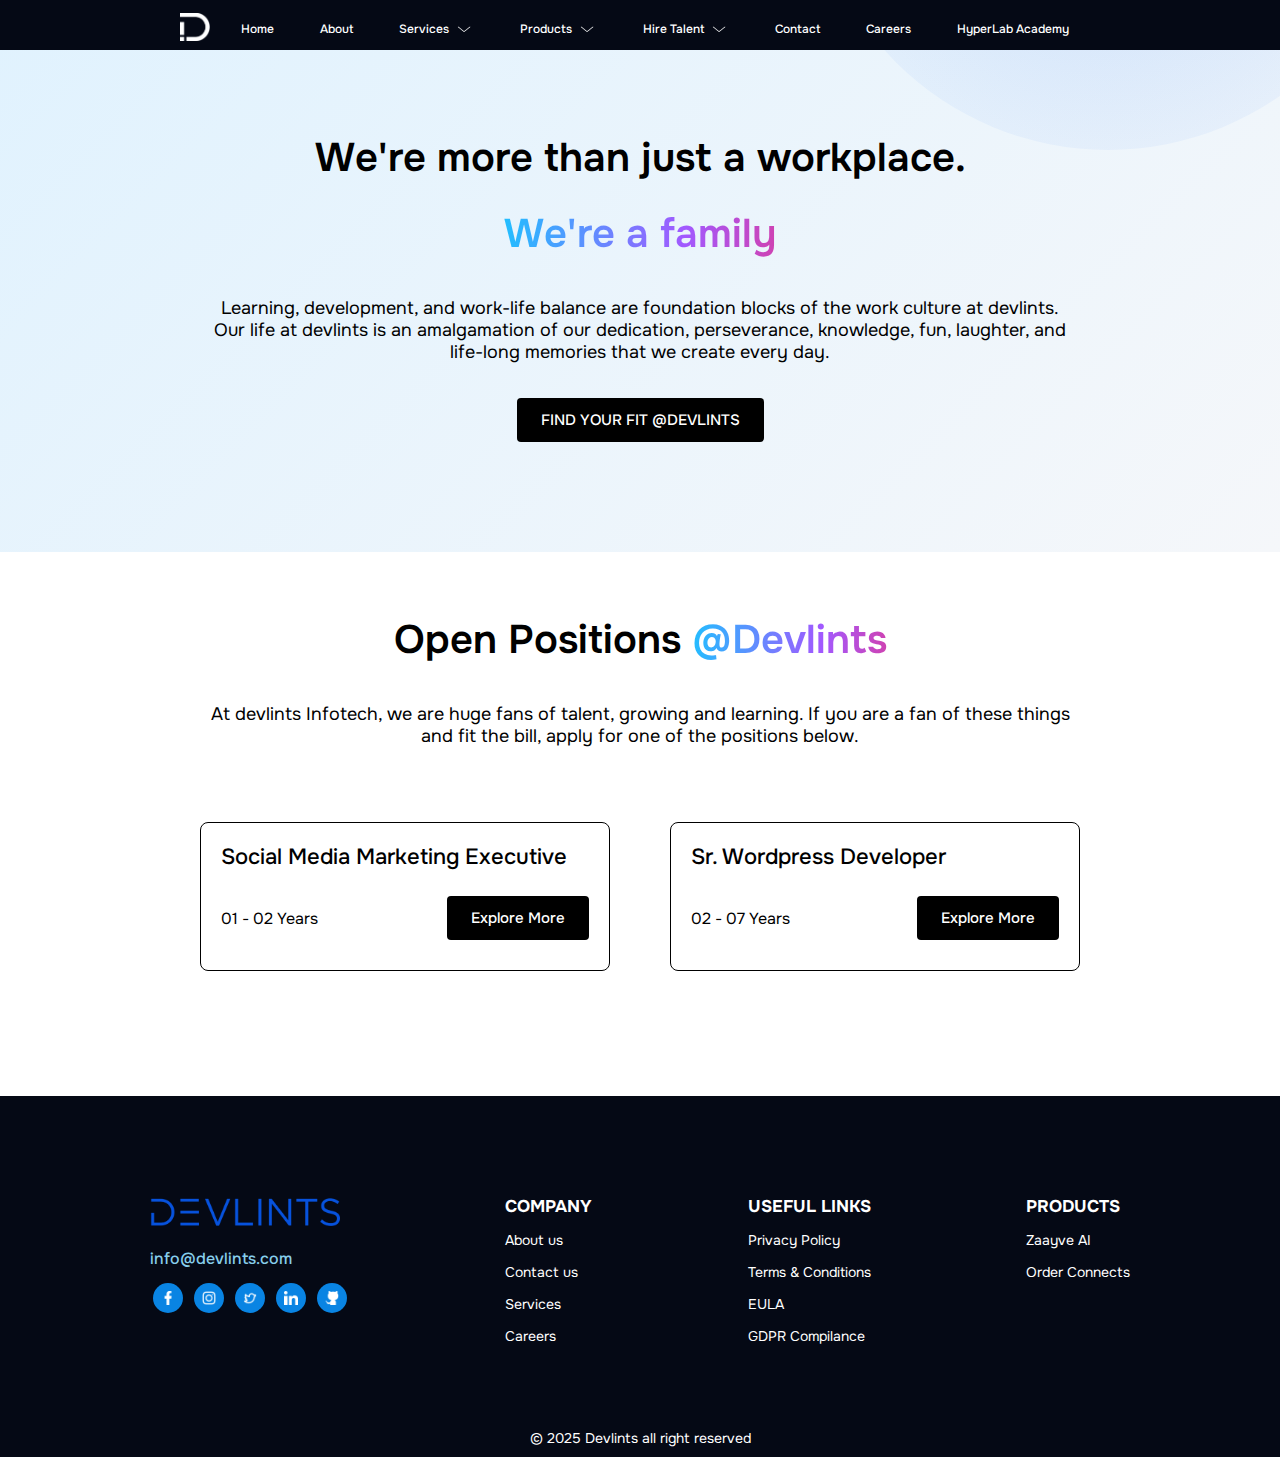
<file: career.html>
<!DOCTYPE html>
<html lang="en">

<head>
  <meta charset="UTF-8">
  <meta name="viewport" content="width=device-width, initial-scale=1.0">
  <title>Career</title>
  <link rel="stylesheet" href="career.css">
  <link rel="stylesheet" href="index.css">
  <link rel="stylesheet" href="/components/footer/footer.css">
  <link rel="stylesheet" href="/components/header/header.css">
  <!-- link google font onset -->
  <link rel="preconnect" href="https://fonts.googleapis.com">
  <link rel="preconnect" href="https://fonts.gstatic.com" crossorigin>
  <link href="https://fonts.googleapis.com/css2?family=Onest:wght@100..900&display=swap" rel="stylesheet">
</head>

<body>
  <!-- header -->



  
  <div id="header-section">
    <Header class="header">

      <nav class="nav-bar">

        <div class="logo-div">
          <a href="/"><img src="images/logo.png" alt=""></a>
        </div>


        <ul class="nav-links">

          <li> <a href="/">Home</a> </li>
          <li> <a href="/about.html">About</a> </li>
          <li id="service-menu">
            <div>Services</div>

            <img src="/images/down-arrow.png" class="arrow" alt="">
            <div class="service-dropdown-menu ">
              <div class="service-grid">

                <div class="grid-item " id="first-box">

                  <h2>Work with Devlints</h2>
                  <p>Experience the excellence of our dedicated proffesionalls who are adept in delivering top-notch
                    solutions</p>
                  <button>Lets get started ></button>
                </div>

                <div class="grid-item">
                  <div class="img-div"> <img src="/images/coding-img.png" alt=""> </div> <span>Web App
                    Developement</span>
                </div>
                <div class="grid-item">
                  <div class="img-div"> <img src="/images/coding-img.png" alt=""> </div> <span>Mobile
                    Developement</span>
                </div>
                <div class="grid-item">
                  <div class="img-div"> <img src="/images/coding-img.png" alt=""> </div> <span>Block Chain
                    Developement</span>
                </div>
                <div class="grid-item">
                  <div class="img-div"> <img src="/images/coding-img.png" alt=""> </div> <span>UI/UX Developement</span>
                </div>
                <div class="grid-item">
                  <div class="img-div"> <img src="/images/coding-img.png" alt=""> </div> <span>Ecommerce
                    Developement</span>
                </div>
                <div class="grid-item">
                  <div class="img-div"> <img src="/images/coding-img.png" alt=""> </div> <span>Wordpress
                    Developement</span>
                </div>
                <div class="grid-item">
                  <div class="img-div"> <img src="/images/coding-img.png" alt=""> </div> <span>Digital Marketing</span>
                </div>
                <div class="grid-item">
                  <div class="img-div"> <img src="/images/coding-img.png" alt=""> </div> <span>Quality Assurance (QA
                    Testing)</span>
                </div>
                <div class="grid-item">
                  <div class="img-div"> <img src="/images/coding-img.png" alt=""> </div> <span>Full Stack
                    Developement</span>
                </div>
                <div class="grid-item">
                  <div class="img-div"> <img src="/images/coding-img.png" alt=""> </div> <span>Ai Developement</span>
                </div>
                <div class="grid-item">
                  <div class="img-div"> <img src="/images/coding-img.png" alt=""> </div> <span>Game Developement</span>
                </div>
                <div class="grid-item">
                  <div class="img-div"> <img src="/images/coding-img.png" alt=""> </div> <span>App Developement</span>
                </div>





              </div>

            </div>
          </li>

          <!-- products hiring dropdown -->

          <li class="product-menu">
            <div> Products </div><img src="/images/down-arrow.png" class="arrow" alt="">
          </li>
          <li id="hire-talent-menu">
            <div>Hire Talent</div>
            <div class="hiring-dropdown-menu">
              <div class="hiring-grid">
                <div class="hiring-grid-items" id="first-hiring-box">Experience the excellence of our dedicated
                  professionals who are adept in delivering top-notch solutions.</div>
                <div class="hiring-grid-items">
                  <div class="img-div"> <img src="/images/php-logo.png" alt=""> </div> <span>Web App Developement</span>
                </div>
                <div class="hiring-grid-items">
                  <div class="img-div"> <img src="/images/php-logo.png" alt=""> </div> <span>Mobile Appf
                    Developement</span>
                </div>
                <div class="hiring-grid-items">
                  <div class="img-div"> <img src="/images/php-logo.png" alt=""> </div> <span>Block Chain
                    Developement</span>
                </div>
                <div class="hiring-grid-items">
                  <div class="img-div"> <img src="/images/php-logo.png" alt=""> </div> <span>UI/UX Developement</span>
                </div>
                <div class="hiring-grid-items">
                  <div class="img-div"> <img src="/images/php-logo.png" alt=""> </div> <span>Ecommerce
                    Developement</span>
                </div>
                <div class="hiring-grid-items">
                  <div class="img-div"> <img src="/images/php-logo.png" alt=""> </div> <span>Wordpress
                    Developement</span>
                </div>
                <div class="hiring-grid-items">
                  <div class="img-div"> <img src="/images/php-logo.png" alt=""> </div> <span>Digital Marketing</span>
                </div>
                <div class="hiring-grid-items">
                  <div class="img-div"> <img src="/images/php-logo.png" alt=""> </div> <span>Quality Assurance (QA
                    Testing )</span>
                </div>
                <div class="hiring-grid-items">
                  <div class="img-div"> <img src="/images/php-logo.png" alt=""> </div> <span>Full Stack
                    Developement</span>
                </div>
                <div class="hiring-grid-items">
                  <div class="img-div"> <img src="/images/php-logo.png" alt=""> </div> <span>Ai Developement</span>
                </div>

              </div>
            </div>
            <img src="/images/down-arrow.png" alt="" class="arrow">
          </li>

          <li> <a href="/contact-us.html">Contact</a> </li>
          <li> <a href="/career.html">Careers</a> </li>
          <li> <a href="/">HyperLab Academy</a> </li>



        </ul>
        <div class="hamburger">
          <span></span>
          <span></span>
          <span></span>
        </div>

      </nav>




    </Header>

  </div>

  <section class="career-hero-section">
    <div class="career-hero-div">
      <h2>We're more than just a workplace. <br>
        <span>We're a family</span>
      </h2>
      <p class="career-hero-para">
        Learning, development, and work-life balance are foundation blocks of the work culture at devlints. Our
        life at devlints is an amalgamation of our dedication, perseverance, knowledge, fun, laughter, and
        life-long memories that we create every day.

      </p>

      <button>FIND YOUR FIT @DEVLINTS</button>
    </div>
  </section>



  <section class="open-positions-section">
    <div class="open-positions-div">
      <h2>Open Positions
        <span>@Devlints</span>
      </h2>
      <p class="open-positions-para">
        At devlints Infotech, we are huge fans of talent, growing and learning. If you are a fan of these things
        and fit the bill, apply for one of the positions below.

      </p>
      <div class="job-container">
        <div class="job-box">
          <h3>Social Media Marketing Executive</h3>
          <div class="job-detail">
            <span>01 - 02 Years</span>
            <button>Explore More</button>
          </div>

        </div>

        <div class="job-box">
          <h3>Sr. Wordpress Developer</h3>
          <div class="job-detail">
            <span>02 - 07 Years</span>
            <button>Explore More</button>
          </div>

        </div>
      </div>

  </section>


  </section>

  <section class="footer-section">

    <div class="footer">
      <div class="footer-logo">
        <div><img src="/images/footer-logo.png" alt=""></div>
        <p>info@devlints.com</p>
        <div class="social-icons">
          <span><img src="/images/social-icons/facebook.png" alt=""></span>
          <span><img src="/images/social-icons/instagram.png" alt=""></span>
          <span><img src="/images/social-icons/twitter.png" alt=""></span>
          <span><img src="/images/social-icons/linkedin.png" alt=""></span>
          <span><img src="/images/social-icons/github.png" alt=""></span>

        </div>

      </div>
      <div class="footer-menu">
        <h2>COMPANY</h2>
        <P>About us</P>
        <p>Contact us</p>
        <p>Services</p>
        <p>Careers</p>
      </div>

      <div class="footer-menu">
        <h2>USEFUL LINKS</h2>
        <P>Privacy Policy</P>
        <p>Terms & Conditions</p>
        <p>EULA</p>
        <p>GDPR Compilance</p>
      </div>

      <div class="footer-menu">
        <h2>PRODUCTS</h2>
        <P>Zaayve AI</P>
        <p>Order Connects</p>

      </div>


    </div>

    <div class="footer-licence">
      © 2025 Devlints all right reserved
    </div>

  </section>

  <script src="components/header/header.js"></script>

</body>

</html>
</file>
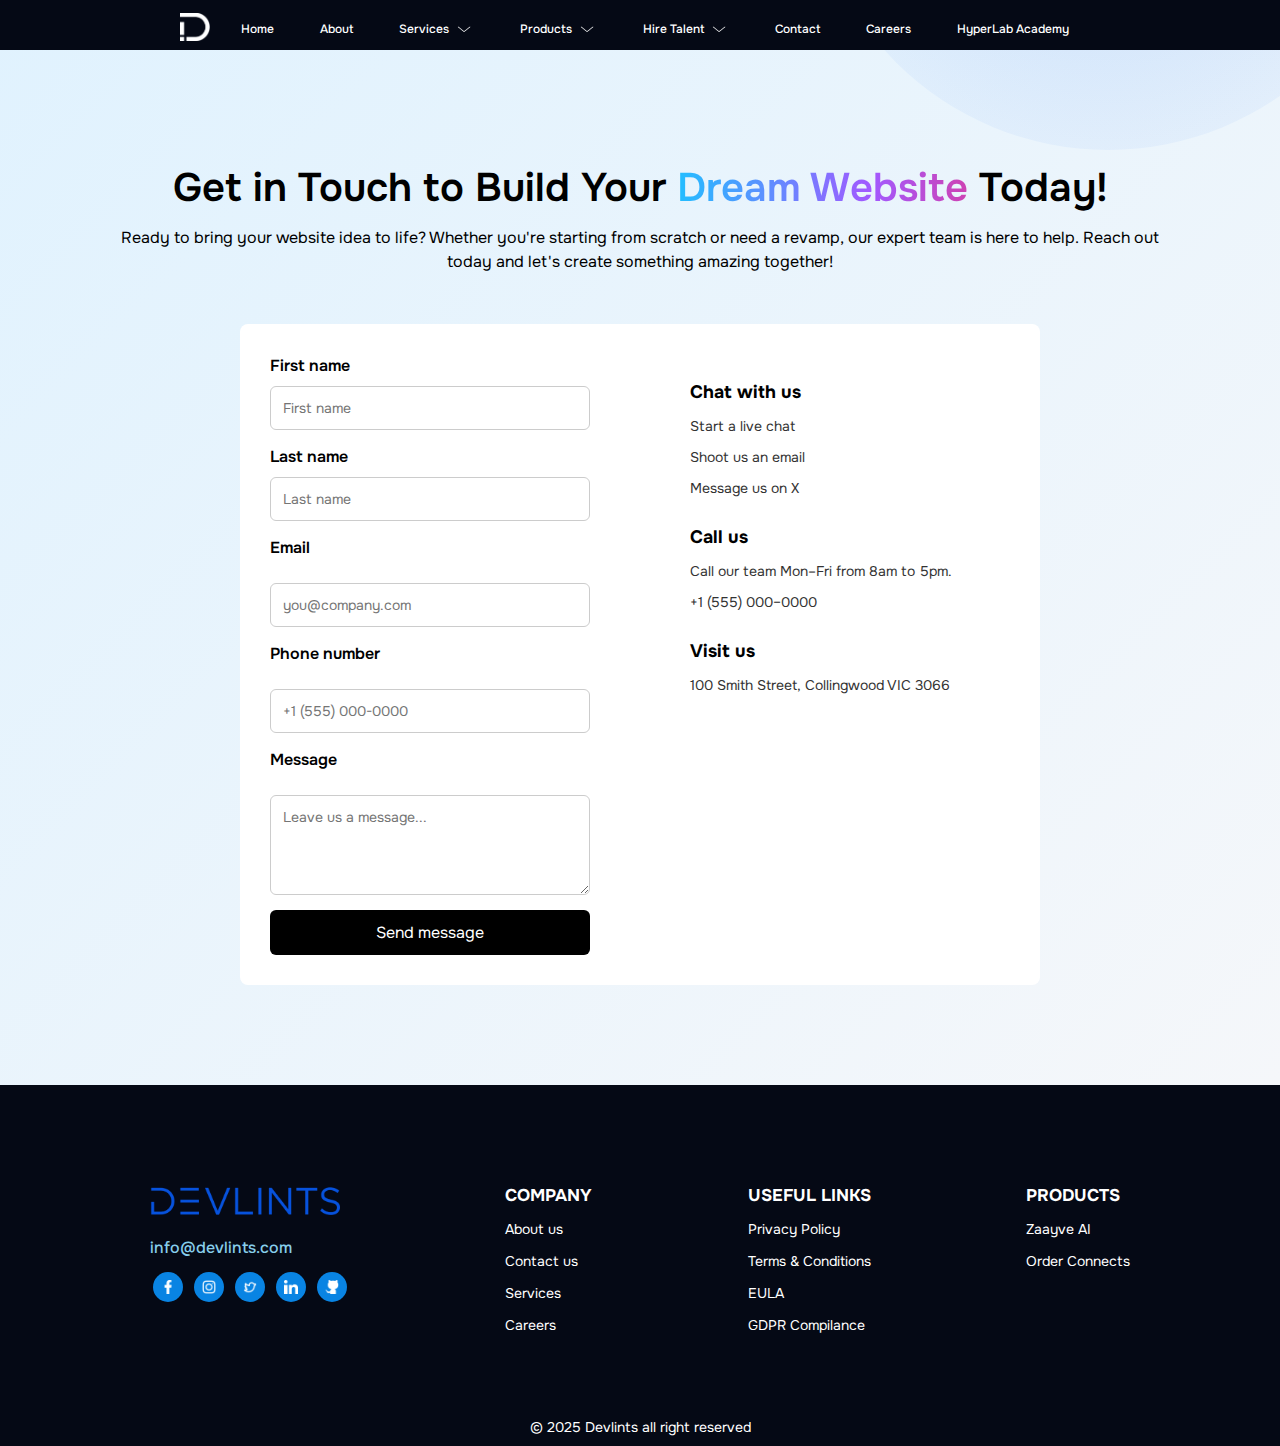
<file: contact-us.html>
<!DOCTYPE html>
<html lang="en">

<head>
    <meta charset="UTF-8">
    <meta name="viewport" content="width=device-width, initial-scale=1.0">
    <title>Contact us</title>
    <link rel="stylesheet" href="/contact-us.css">
    <link rel="stylesheet" href="components/header/header.css">
    <link rel="stylesheet" href="index.css">
    <link rel="stylesheet" href="components/footer/footer.css">
    <!-- link google font onset -->
    <link rel="preconnect" href="https://fonts.googleapis.com">
    <link rel="preconnect" href="https://fonts.gstatic.com" crossorigin>
    <link href="https://fonts.googleapis.com/css2?family=Onest:wght@100..900&display=swap" rel="stylesheet">
</head>

<body>

    <!-- header -->
    
  <div id="header-section">
    <Header class="header">

      <nav class="nav-bar">

        <div class="logo-div">
          <a href="/"><img src="images/logo.png" alt=""></a>
        </div>


        <ul class="nav-links">

          <li> <a href="/">Home</a> </li>
          <li> <a href="/about.html">About</a> </li>
          <li id="service-menu">
            <div>Services</div>

            <img src="/images/down-arrow.png" class="arrow" alt="">
            <div class="service-dropdown-menu ">
              <div class="service-grid">

                <div class="grid-item " id="first-box">

                  <h2>Work with Devlints</h2>
                  <p>Experience the excellence of our dedicated proffesionalls who are adept in delivering top-notch
                    solutions</p>
                  <button>Lets get started ></button>
                </div>

                <div class="grid-item">
                  <div class="img-div"> <img src="/images/coding-img.png" alt=""> </div> <span>Web App
                    Developement</span>
                </div>
                <div class="grid-item">
                  <div class="img-div"> <img src="/images/coding-img.png" alt=""> </div> <span>Mobile
                    Developement</span>
                </div>
                <div class="grid-item">
                  <div class="img-div"> <img src="/images/coding-img.png" alt=""> </div> <span>Block Chain
                    Developement</span>
                </div>
                <div class="grid-item">
                  <div class="img-div"> <img src="/images/coding-img.png" alt=""> </div> <span>UI/UX Developement</span>
                </div>
                <div class="grid-item">
                  <div class="img-div"> <img src="/images/coding-img.png" alt=""> </div> <span>Ecommerce
                    Developement</span>
                </div>
                <div class="grid-item">
                  <div class="img-div"> <img src="/images/coding-img.png" alt=""> </div> <span>Wordpress
                    Developement</span>
                </div>
                <div class="grid-item">
                  <div class="img-div"> <img src="/images/coding-img.png" alt=""> </div> <span>Digital Marketing</span>
                </div>
                <div class="grid-item">
                  <div class="img-div"> <img src="/images/coding-img.png" alt=""> </div> <span>Quality Assurance (QA
                    Testing)</span>
                </div>
                <div class="grid-item">
                  <div class="img-div"> <img src="/images/coding-img.png" alt=""> </div> <span>Full Stack
                    Developement</span>
                </div>
                <div class="grid-item">
                  <div class="img-div"> <img src="/images/coding-img.png" alt=""> </div> <span>Ai Developement</span>
                </div>
                <div class="grid-item">
                  <div class="img-div"> <img src="/images/coding-img.png" alt=""> </div> <span>Game Developement</span>
                </div>
                <div class="grid-item">
                  <div class="img-div"> <img src="/images/coding-img.png" alt=""> </div> <span>App Developement</span>
                </div>





              </div>

            </div>
          </li>

          <!-- products hiring dropdown -->

          <li class="product-menu">
            <div> Products </div><img src="/images/down-arrow.png" class="arrow" alt="">
          </li>
          <li id="hire-talent-menu">
            <div>Hire Talent</div>
            <div class="hiring-dropdown-menu">
              <div class="hiring-grid">
                <div class="hiring-grid-items" id="first-hiring-box">Experience the excellence of our dedicated
                  professionals who are adept in delivering top-notch solutions.</div>
                <div class="hiring-grid-items">
                  <div class="img-div"> <img src="/images/php-logo.png" alt=""> </div> <span>Web App Developement</span>
                </div>
                <div class="hiring-grid-items">
                  <div class="img-div"> <img src="/images/php-logo.png" alt=""> </div> <span>Mobile Appf
                    Developement</span>
                </div>
                <div class="hiring-grid-items">
                  <div class="img-div"> <img src="/images/php-logo.png" alt=""> </div> <span>Block Chain
                    Developement</span>
                </div>
                <div class="hiring-grid-items">
                  <div class="img-div"> <img src="/images/php-logo.png" alt=""> </div> <span>UI/UX Developement</span>
                </div>
                <div class="hiring-grid-items">
                  <div class="img-div"> <img src="/images/php-logo.png" alt=""> </div> <span>Ecommerce
                    Developement</span>
                </div>
                <div class="hiring-grid-items">
                  <div class="img-div"> <img src="/images/php-logo.png" alt=""> </div> <span>Wordpress
                    Developement</span>
                </div>
                <div class="hiring-grid-items">
                  <div class="img-div"> <img src="/images/php-logo.png" alt=""> </div> <span>Digital Marketing</span>
                </div>
                <div class="hiring-grid-items">
                  <div class="img-div"> <img src="/images/php-logo.png" alt=""> </div> <span>Quality Assurance (QA
                    Testing )</span>
                </div>
                <div class="hiring-grid-items">
                  <div class="img-div"> <img src="/images/php-logo.png" alt=""> </div> <span>Full Stack
                    Developement</span>
                </div>
                <div class="hiring-grid-items">
                  <div class="img-div"> <img src="/images/php-logo.png" alt=""> </div> <span>Ai Developement</span>
                </div>

              </div>
            </div>
            <img src="/images/down-arrow.png" alt="" class="arrow">
          </li>

          <li> <a href="/contact-us.html">Contact</a> </li>
          <li> <a href="/career.html">Careers</a> </li>
          <li> <a href="/">HyperLab Academy</a> </li>



        </ul>
        <div class="hamburger">
          <span></span>
          <span></span>
          <span></span>
        </div>

      </nav>




    </Header>

  </div>

    <section class="contact-section">

        <div class="contact-us-head">

            <h2>Get in Touch to Build Your <span>Dream Website</span> Today!</h2>
            <p>Ready to bring your website idea to life? Whether you're starting from scratch or need a revamp, our
                expert team is here to help. Reach out today and let's create something amazing together!</p>


        </div>

        <div class="container">
          <!-- Left: Contact Form -->
          <div class="form-column">
            <form>
              <div class="row">
                <div>
                  <label>First name</label>
                  <input type="text" placeholder="First name">
                </div>
                <div>
                  <label>Last name</label>
                  <input type="text" placeholder="Last name">
                </div>
              </div>
      
              <label>Email</label>
              <input type="email" placeholder="you@company.com">
      
              <label>Phone number</label>
              <input type="tel" placeholder="+1 (555) 000-0000">
      
              <label>Message</label>
              <textarea placeholder="Leave us a message..."></textarea>
      
              
      
              <button type="submit">Send message</button>
            </form>
          </div>
      
          <!-- Right: Info Section -->
          <div class="info-column">
            <h3>Chat with us</h3>
            <p><a href="#">Start a live chat</a></p>
            <p><a href="#">Shoot us an email</a></p>
            <p><a href="#">Message us on X</a></p>
      
            <h3>Call us</h3>
            <p>Call our team Mon–Fri from 8am to 5pm.</p>
            <p><a href="tel:+1555000000">+1 (555) 000–0000</a></p>
      
            <h3>Visit us</h3>
            <p><a href="#">100 Smith Street, Collingwood VIC 3066</a></p>
          </div>
        </div>

    </section>

    <section class="footer-section">

        <div class="footer">
            <div class="footer-logo">
                <div><img src="/images/footer-logo.png" alt=""></div>
                <p>info@devlints.com</p>
                <div class="social-icons">
                    <span><img src="/images/social-icons/facebook.png" alt=""></span>
                    <span><img src="/images/social-icons/instagram.png" alt=""></span>
                    <span><img src="/images/social-icons/twitter.png" alt=""></span>
                    <span><img src="/images/social-icons/linkedin.png" alt=""></span>
                    <span><img src="/images/social-icons/github.png" alt=""></span>

                </div>

            </div>
            <div class="footer-menu">
                <h2>COMPANY</h2>
                <P>About us</P>
                <p>Contact us</p>
                <p>Services</p>
                <p>Careers</p>
            </div>

            <div class="footer-menu">
                <h2>USEFUL LINKS</h2>
                <P>Privacy Policy</P>
                <p>Terms & Conditions</p>
                <p>EULA</p>
                <p>GDPR Compilance</p>
            </div>

            <div class="footer-menu">
                <h2>PRODUCTS</h2>
                <P>Zaayve AI</P>
                <p>Order Connects</p>

            </div>


        </div>

        <div class="footer-licence">
            © 2025 Devlints all right reserved
        </div>

    </section>

    <script>
        function validateForm() {
            let isValid = true;
            const firstName = document.getElementById('first-name');
            const lastName = document.getElementById('last-name');
            const email = document.getElementById('email');
            const phone = document.getElementById('phone');
            const country = document.getElementById('country');
            const budget = document.getElementById('budget');
            const message = document.getElementById('message');
            const firstNameError = document.getElementById('first-name-error');
            const lastNameError = document.getElementById('last-name-error');
            const emailError = document.getElementById('email-error');
            const phoneError = document.getElementById('phone-error');
            const countryError = document.getElementById('country-error');
            const budgetError = document.getElementById('budget-error');
            const messageError = document.getElementById('message-error');

            // Reset error messages
            firstNameError.style.display = 'none';
            lastNameError.style.display = 'none';
            emailError.style.display = 'none';
            phoneError.style.display = 'none';
            countryError.style.display = 'none';
            budgetError.style.display = 'none';
            messageError.style.display = 'none';

            // Validate first name
            if (!firstName.value.trim()) {
                firstNameError.style.display = 'block';
                isValid = false;
            }

            // Validate last name
            if (!lastName.value.trim()) {
                lastNameError.style.display = 'block';
                isValid = false;
            }

            // Validate email
            const emailPattern = /^[^\s@]+@[^\s@]+\.[^\s@]+$/;
            if (!email.value.trim() || !emailPattern.test(email.value)) {
                emailError.style.display = 'block';
                isValid = false;
            }

            // Validate phone
            const phonePattern = /^\+?[\d\s-]{7,}$/;
            if (!phone.value.trim() || !phonePattern.test(phone.value)) {
                phoneError.style.display = 'block';
                isValid = false;
            }

            // Validate country
            if (!country.value) {
                countryError.style.display = 'block';
                isValid = false;
            }

            // Validate budget
            if (!budget.value || budget.value < 0) {
                budgetError.style.display = 'block';
                isValid = false;
            }

            // Validate message
            if (!message.value.trim()) {
                messageError.style.display = 'block';
                isValid = false;
            }

            if (isValid) {
                alert('Form submitted successfully!');
                // Here you can add code to send the form data to a server
                firstName.value = '';
                lastName.value = '';
                email.value = '';
                phone.value = '';
                country.value = '';
                budget.value = '';
                message.value = '';
            }
        }
    </script>
    
    <script src="components/header/header.js"></script>
</body>

</html>
</file>
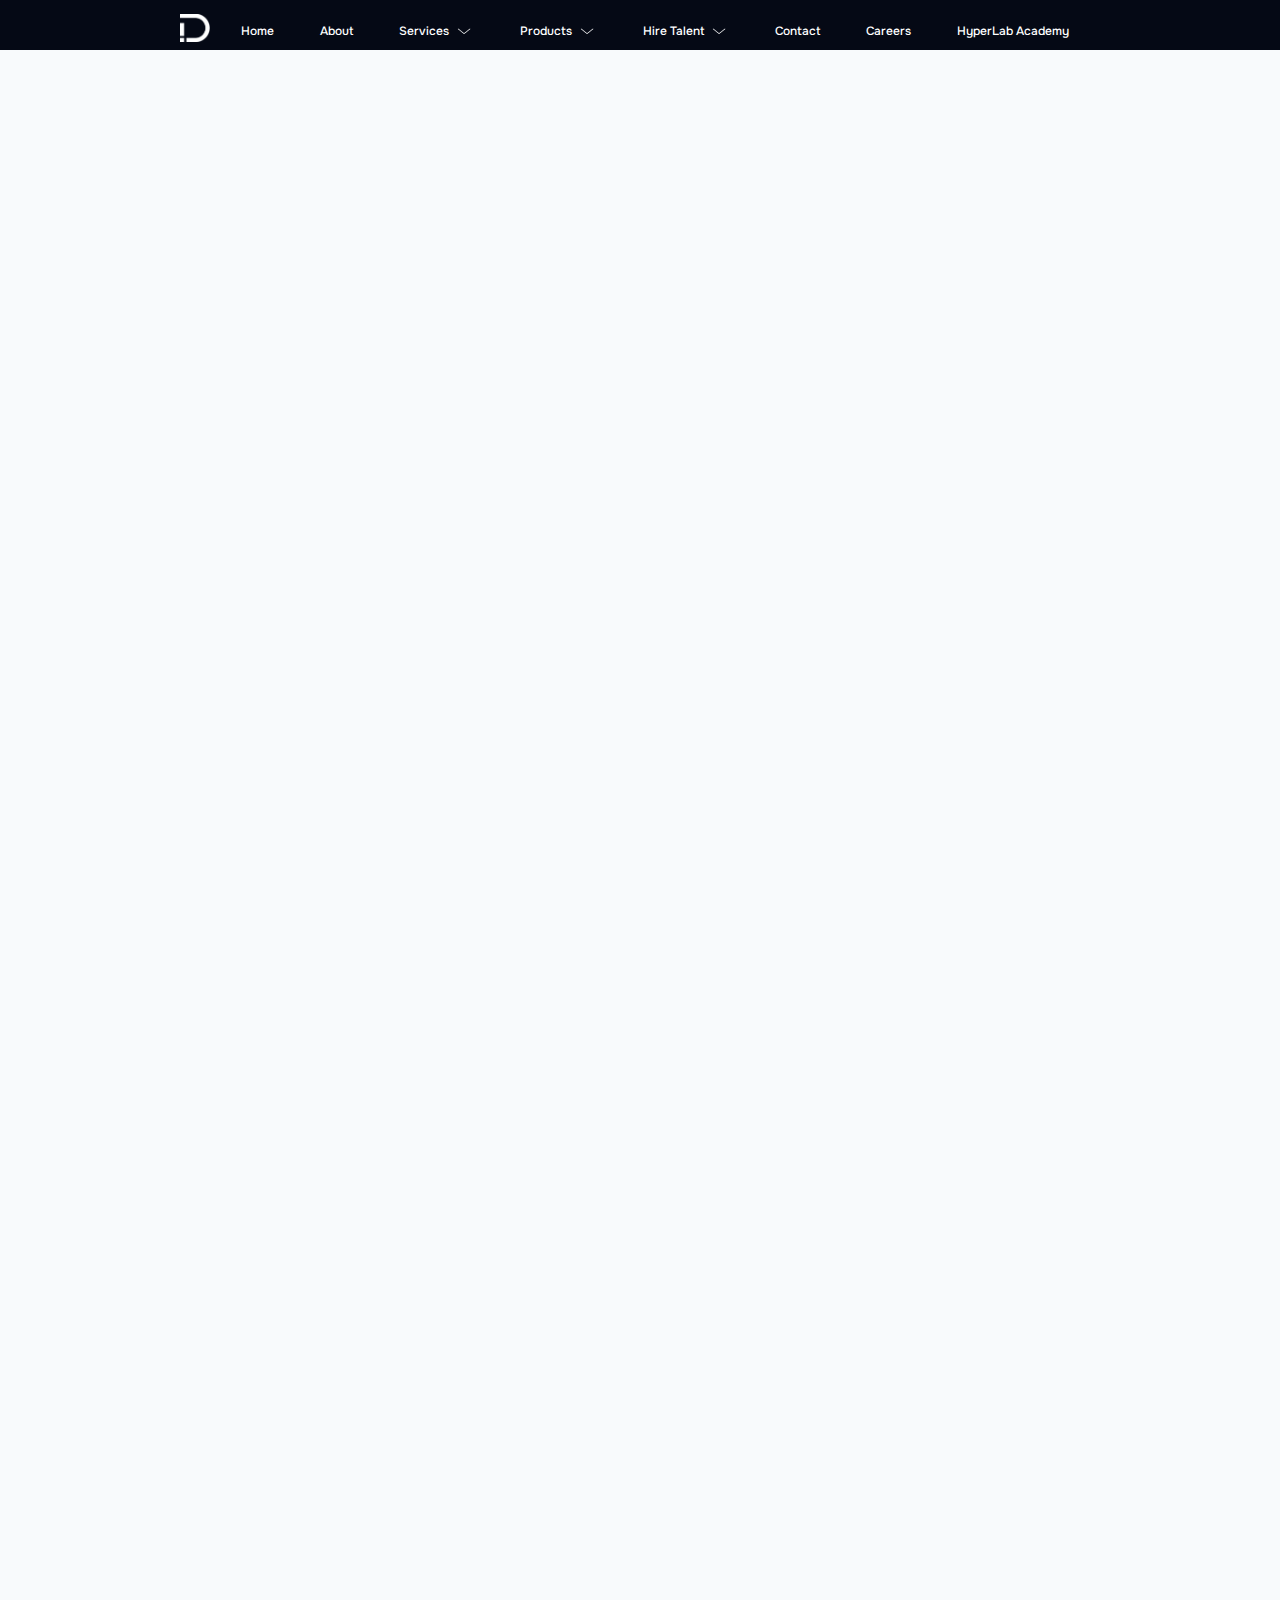
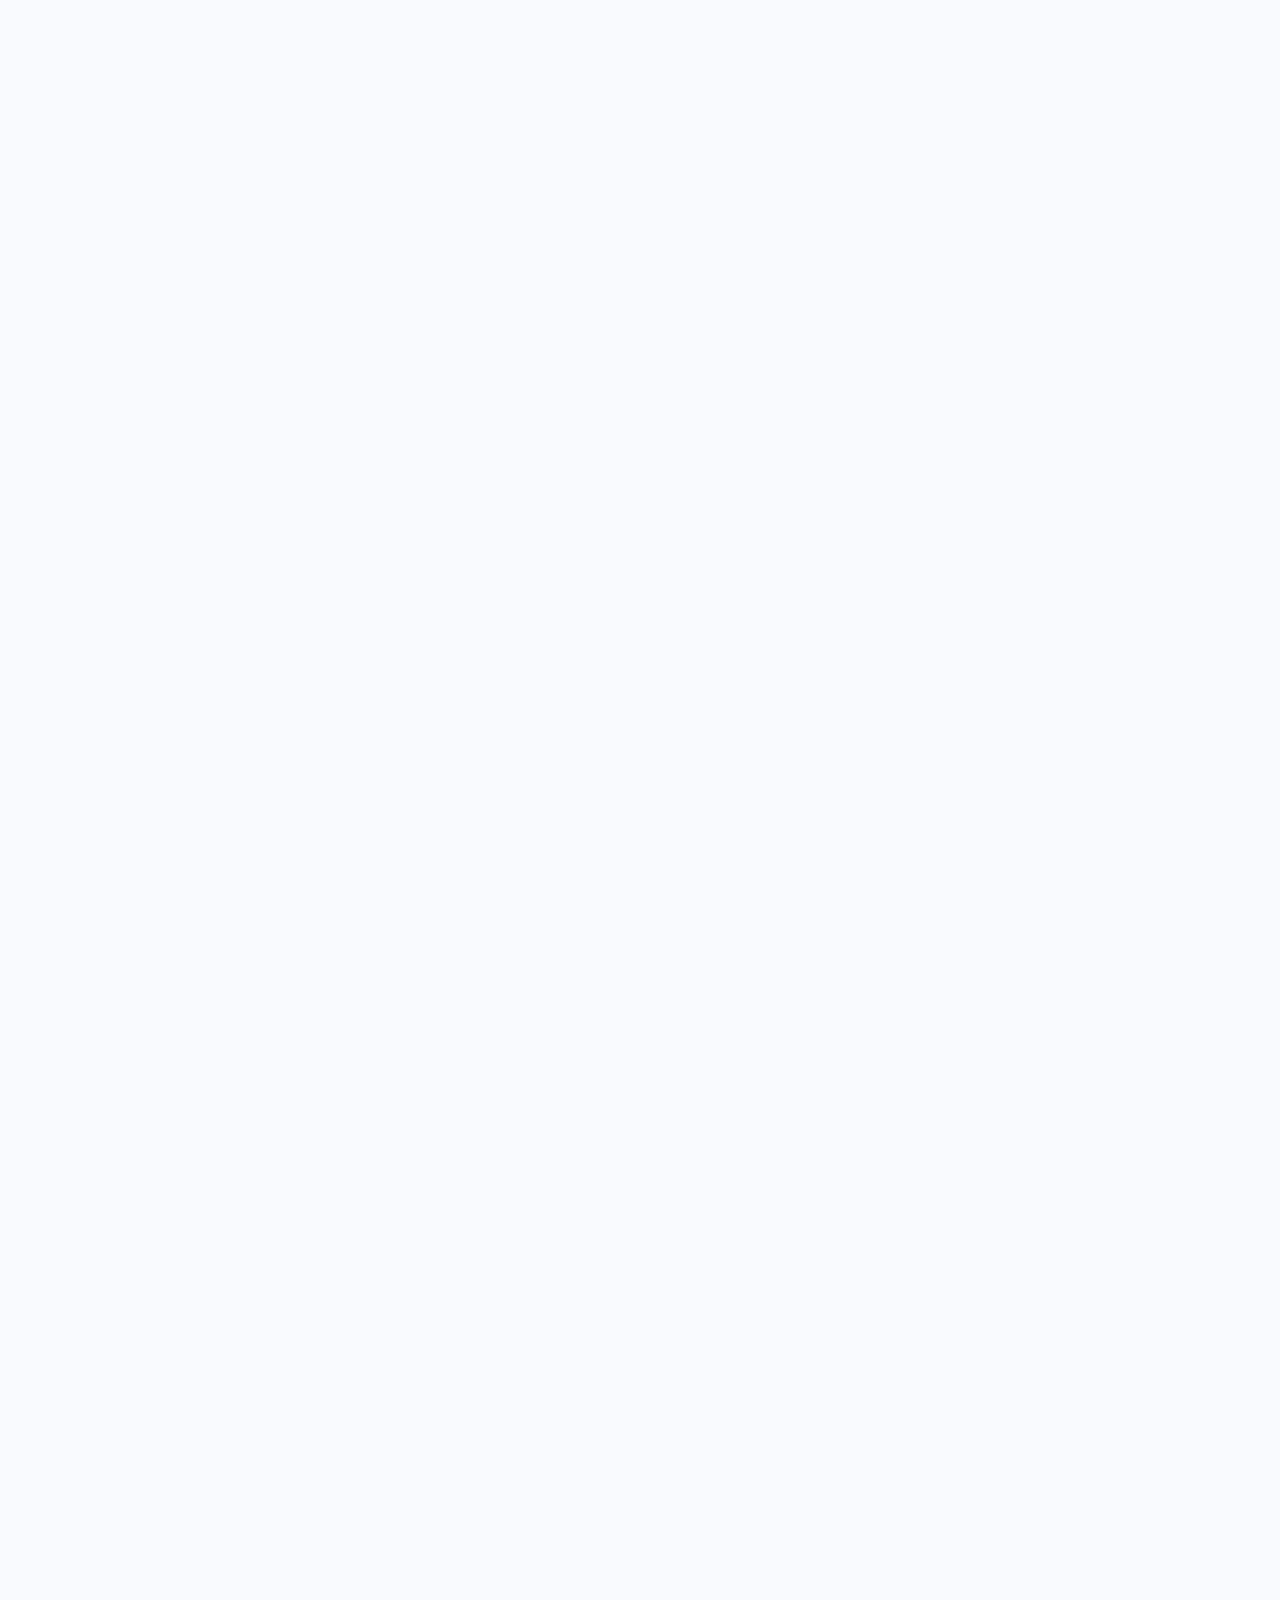
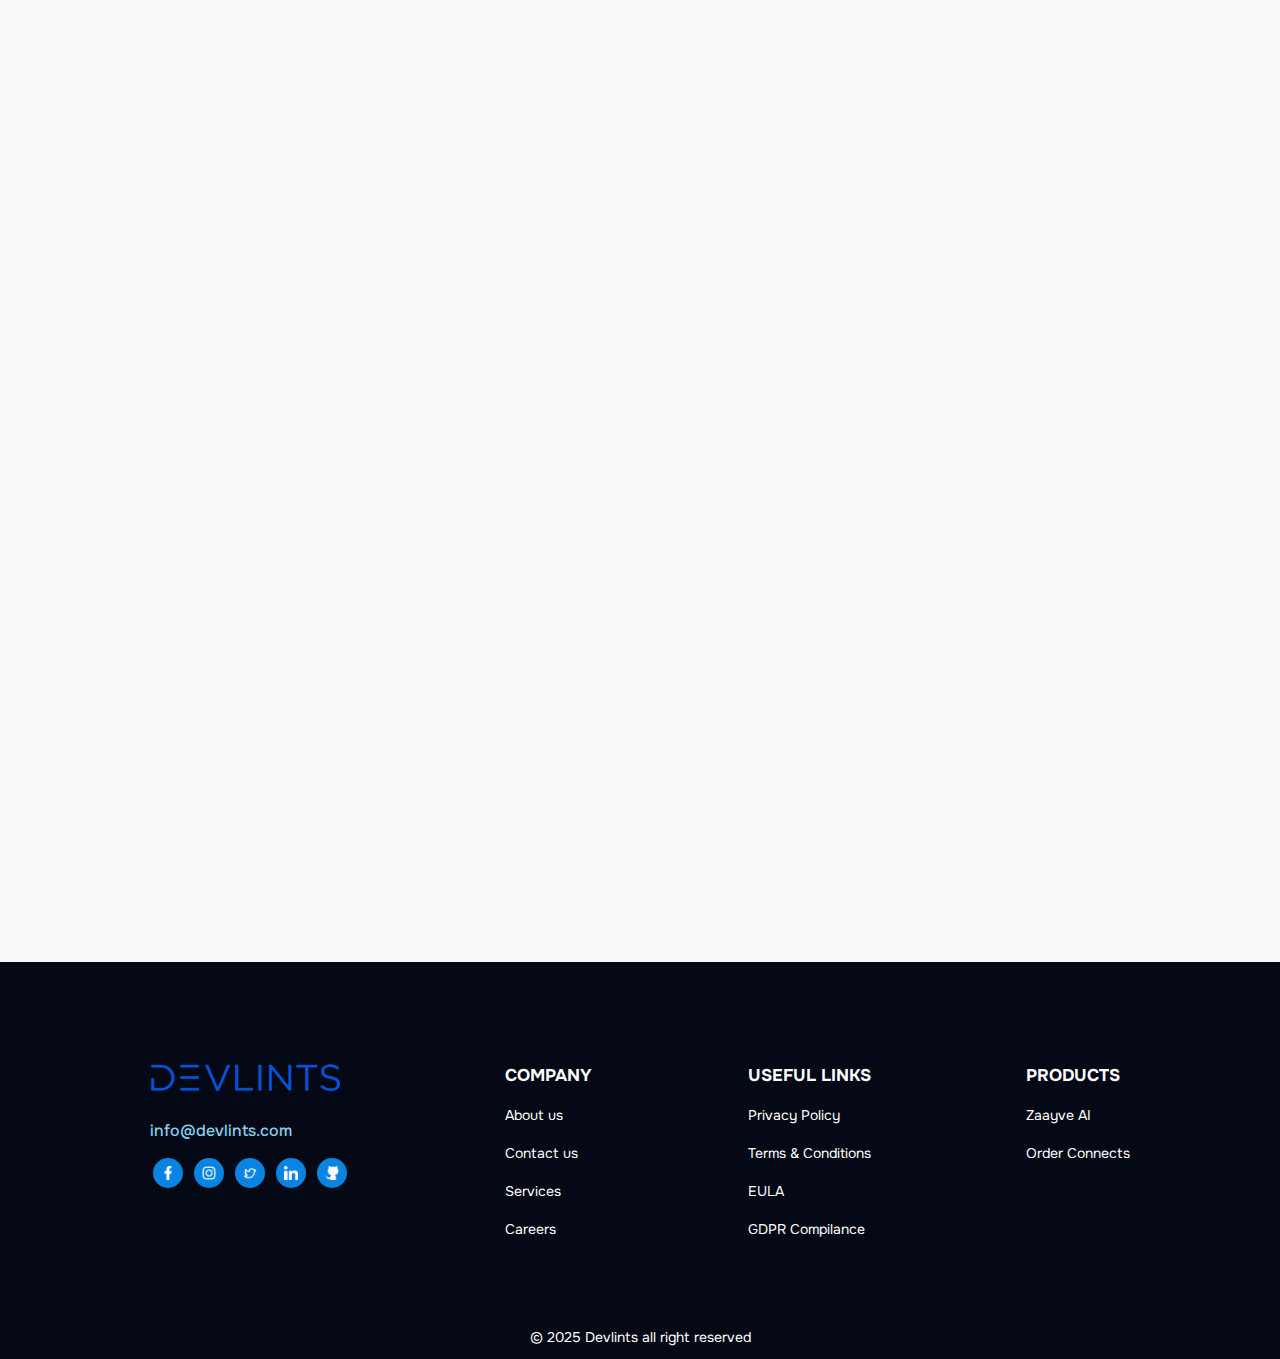
<file: hire-talent.html>
<!DOCTYPE html>
<html lang="en">
<head>
    <meta charset="UTF-8">
    <meta name="viewport" content="width=device-width, initial-scale=1.0">
    <link rel="stylesheet" href="hire-talent.css">
    <link rel="stylesheet" href="home.css">
    <link rel="stylesheet" href="index.css">
    <link rel="stylesheet" href="components/footer/footer.css">
    <link rel="stylesheet" href="components/header/header.css">
    <!-- link google font onset -->
  <link rel="preconnect" href="https://fonts.googleapis.com">
  <link rel="preconnect" href="https://fonts.gstatic.com" crossorigin>
  <link href="https://fonts.googleapis.com/css2?family=Onest:wght@100..900&display=swap" rel="stylesheet">

    <title>Document</title>
</head>
<body>

    <!-- Header -->
    <div id="header-section">
      <Header class="header">
  
        <nav class="nav-bar">
  
          <div class="logo-div">
            <a href="/"><img src="images/logo.png" alt=""></a>
          </div>
  
  
          <ul class="nav-links">
  
            <li> <a href="/">Home</a> </li>
            <li> <a href="/about.html">About</a> </li>
            <li id="service-menu">
              <div>Services</div>
  
              <img src="/images/down-arrow.png" class="arrow" alt="">
              <div class="service-dropdown-menu ">
                <div class="service-grid">
  
                  <div class="grid-item " id="first-box">
  
                    <h2>Work with Devlints</h2>
                    <p>Experience the excellence of our dedicated proffesionalls who are adept in delivering top-notch
                      solutions</p>
                    <button>Lets get started ></button>
                  </div>
  
                  <div class="grid-item">
                    <div class="img-div"> <a href="/services.html"> <img src="/images/coding-img.png" alt=""> </a> </div>
                    <a href="/services.html" class="services-tittle"> <span>Web App
                        Developement</span> </a>
                  </div>
  
                  <div class="grid-item">
                    <div class="img-div"> <a href="services.html"> <img src="/images/coding-img.png" alt=""> </a> </div>
                    <a href="/services.html " class="services-tittle"> <span>Mobile
                        Developement</span> </a>
                  </div>
  
                  <div class="grid-item">
                    <div class="img-div"> <a href="services.html"> <img src="/images/coding-img.png" alt=""> </a> </div>
                    <a href="/services.html " class="services-tittle"> <span>Block Chain
                        Developement</span> </a>
                  </div>
  
                  <div class="grid-item">
                    <div class="img-div"> <a href="services.html"> <img src="/images/coding-img.png" alt=""> </a> </div>
                    <a href="/services.html " class="services-tittle"> <span>UI/UX Developement</span> </a>
                  </div>
  
                  <div class="grid-item">
                    <div class="img-div"> <a href="services.html"> <img src="/images/coding-img.png" alt=""> </a> </div>
                    <a href="/services.html " class="services-tittle"> <span>Ecommerce
                        Developement</span> </a>
                  </div>
  
                  <div class="grid-item">
                    <div class="img-div"> <a href="services.html"> <img src="/images/coding-img.png" alt=""> </a> </div>
                    <a href="/services.html " class="services-tittle"> <span>Wordpress
                        Developement</span> </a>
                  </div>
  
                  <div class="grid-item">
                    <div class="img-div"> <a href="services.html"> <img src="/images/coding-img.png" alt=""> </a> </div>
                    <a href="/services.html " class="services-tittle"> <span>Digital Marketing</span> </a>
                  </div>
  
                  <div class="grid-item">
                    <div class="img-div"> <a href="services.html"> <img src="/images/coding-img.png" alt=""> </a> </div>
                    <a href="/services.html " class="services-tittle"> <span>Quality Assurance (QA
                        Testing)</span> </a>
                  </div>
  
                  <div class="grid-item">
                    <div class="img-div"> <a href="services.html"> <img src="/images/coding-img.png" alt=""> </a> </div>
                    <a href="/services.html " class="services-tittle"> <span>Full Stack
                        Developement</span> </a>
                  </div>
  
                  <div class="grid-item">
                    <div class="img-div"> <a href="services.html"> <img src="/images/coding-img.png" alt=""> </a> </div>
                    <a href="/services.html " class="services-tittle"> <span>Ai Developement</span> </a>
                  </div>
  
                  <div class="grid-item">
                    <div class="img-div"> <a href="services.html"> <img src="/images/coding-img.png" alt=""> </a> </div>
                    <a href="/services.html " class="services-tittle"> <span>Game Developement</span> </a>
                  </div>
  
                  <div class="grid-item">
                    <div class="img-div"> <a href="services.html"> <img src="/images/coding-img.png" alt=""> </a> </div>
                    <a href="/services.html " class="services-tittle"> <span>App Developement</span> </a>
                  </div>
  
  
  
  
  
                </div>
  
              </div>
            </li>
  
            <!-- products hiring dropdown -->
  
            <li class="product-menu">
              <div> Products </div><img src="/images/down-arrow.png" class="arrow" alt="">
            </li>
            <li id="hire-talent-menu">
              <div>Hire Talent</div>
              <div class="hiring-dropdown-menu">
                <div class="hiring-grid">
                  <div class="hiring-grid-items" id="first-hiring-box">Experience the excellence of our dedicated
                    professionals who are adept in delivering top-notch solutions.</div>
                  <div class="hiring-grid-items">
                    <div class="img-div"> <a href="hire-talent.html"> <img src="/images/php-logo.png" alt=""> </a> </div>
                    <a href="hire-talent.html" class="hiring-titles"> <span>Web App Developement</span> </a>
                  </div class="hiring-titles">
                  <div class="hiring-grid-items" class="hiring-titles">
                    <div class="img-div"> <a href="hire-talent.html"> <img src="/images/php-logo.png" alt=""> </a> </div>
                    <a href="hire-talent.html" class="hiring-titles"> <span>Mobile Appf
                        Developement</span> </a class="hiring-titles">
                  </div class="hiring-titles">
                  <div class="hiring-grid-items" class="hiring-titles">
                    <div class="img-div"> <a href="hire-talent.html"> <img src="/images/php-logo.png" alt=""> </a> </div>
                    <a href="hire-talent.html" class="hiring-titles"> <span>Block Chain
                        Developement</span> </a class="hiring-titles">
                  </div class="hiring-titles">
                  <div class="hiring-grid-items" class="hiring-titles">
                    <div class="img-div"> <a href="hire-talent.html"> <img src="/images/php-logo.png" alt=""> </a> </div>
                    <a href="hire-talent.html" class="hiring-titles"> <span>UI/UX Developement</span> </a>
                  </div class="hiring-titles">
                  <div class="hiring-grid-items" class="hiring-titles">
                    <div class="img-div"> <a href="hire-talent.html"> <img src="/images/php-logo.png" alt=""> </a> </div>
                    <a href="hire-talent.html" class="hiring-titles"> <span>Ecommerce
                        Developement</span> </a class="hiring-titles">
                  </div class="hiring-titles">
                  <div class="hiring-grid-items" class="hiring-titles">
                    <div class="img-div"> <a href="hire-talent.html"> <img src="/images/php-logo.png" alt=""> </a> </div>
                    <a href="hire-talent.html" class="hiring-titles"> <span>Wordpress
                        Developement</span> </a class="hiring-titles">
                  </div class="hiring-titles">
                  <div class="hiring-grid-items" class="hiring-titles">
                    <div class="img-div"> <a href="hire-talent.html"> <img src="/images/php-logo.png" alt=""> </a> </div>
                    <a href="hire-talent.html" class="hiring-titles"> <span>Digital Marketing</span> </a>
                  </div class="hiring-titles">
                  <div class="hiring-grid-items" class="hiring-titles">
                    <div class="img-div"> <a href="hire-talent.html"> <img src="/images/php-logo.png" alt=""> </a> </div>
                    <a href="hire-talent.html" class="hiring-titles"> <span>Quality Assurance (QA
                        Testing )</span> </a class="hiring-titles">
                  </div class="hiring-titles">
                  <div class="hiring-grid-items" class="hiring-titles">
                    <div class="img-div"> <a href="hire-talent.html"> <img src="/images/php-logo.png" alt=""> </a> </div>
                    <a href="hire-talent.html" class="hiring-titles"> <span>Full Stack
                        Developement</span> </a class="hiring-titles">
                  </div class="hiring-titles">
                  <div class="hiring-grid-items" class="hiring-titles">
                    <div class="img-div"> <a href="hire-talent.html"> <img src="/images/php-logo.png" alt=""> </a> </div>
                    <a href="hire-talent.html" class="hiring-titles"> <span>Ai Developement</span> </a>
                  </div>
  
                </div>
              </div>
              <img src="/images/down-arrow.png" alt="" class="arrow">
            </li>
  
            <li> <a href="/contact-us.html">Contact</a> </li>
            <li> <a href="/career.html">Careers</a> </li>
            <li> <a href="/">HyperLab Academy</a> </li>
  
  
  
          </ul>
          <div class="hamburger">
            <span></span>
            <span></span>
            <span></span>
          </div>
  
        </nav>
  
  
  
  
      </Header>
  
    </div>

    <div class="section hero">
        <div class="container">
          <div class="hero-content">
            <div class="hero-text">
              <h1>Hire Dedicated PHP Developers</h1>
              <p>We provide expert PHP developers for simple as well as complex enterprise-grade websites, e-commerce solutions, web applications, and content management sites. Our PHP programmers have rich expertise in all major PHP frameworks viz Laravel, CodeIgniter, CakePHP, Yii, etc.</p>
              <ul>
                <li>Dedicated 160+ Man-Hours</li>
                <li>8+ Years of Experience</li>
                <li>94% Client Retention</li>
                <li>100% On Time Delivery</li>
                <li>Reporting On Daily / Weekly / Monthly Basis</li>
              </ul>
              <a href="#" class="btn">Get a Quote</a>
            </div>
            <div class="hero-image"></div>
          </div>
        </div>
      </div>
    
      <div class="section why-hire">
        <div class="container">
          <h1>Why Hire PHP Web Developers From Devlints?</h1>
          <div class="why-hire-grid">
            <div class="why-hire-card">
              <h3>Dedicated Team</h3>
              <p>We have an experts team of PHP developers who are well-versed in providing high-end business solutions on several frameworks and technologies.</p>
            </div>
            <div class="why-hire-card">
              <h3>Flexible Engagement Models</h3>
              <p>Instead of working on an unwanted rigid and strict parameters, we offer flexibility to our clients to choose from different engagement and hiring models.</p>
            </div>
            <div class="why-hire-card">
              <h3>Always Ready to Work in the Time-Zone</h3>
              <p>Our team of developers are always ready to work as per your time-zone to get the work done.</p>
            </div>
            <div class="why-hire-card">
              <h3>On-Time Delivery</h3>
              <p>Our team of designers and developers leverage the latest methodologies and technologies so that we deliver 94% of the projects on time.</p>
            </div>
            <div class="why-hire-card">
              <h3>Cost-Effective Solution</h3>
              <p>We offer an ideal combination of cost-effective rates with amazing quality to make sure the lowest pricing in our segment.</p>
            </div>
            <div class="why-hire-card">
              <h3>Maintenance and Support</h3>
              <p>Get our reliable maintenance & support teams to assist you during every stage of development and delivery.</p>
            </div>
          </div>
        </div>
      </div>
    
      
    
      <div class="section tech-section">
        <div class="container">
          <h1>Technologies We Rely On in Hire Dedicated PHP Developer</h1>
          <p class="tech-para">Check out what programming languages, database systems, and technologies we use to complete projects for our clients.</p>
          <div class="tech-categories">
            <div class="tech-category" data-type="WebServices">Frameworks</div>
            <div class="tech-category" data-type="WebApplications">Server</div>
            <div class="tech-category" data-type="UserInterfaces">Databases</div>
          </div>
          <div class="tech-grid"></div>
          
        </div>
      </div>
    
      <div class="section offshore-section">
        <div class="container">
          <h1>Why Should You Hire Offshore PHP Developers?</h1>
          <p>You get the optimum quality PHP programming solutions at highly reasonable prices. Here are some of the additional benefits of hiring PHP developers in India.</p>
          <div class="offshore-grid">
            <div class="offshore-card">
              <h3>Varied Experience</h3>
              <p>Offshore developers work on the projects of various clients who are from various industrial domains. They use the latest PHP technologies and techniques.</p>
            </div>
            <div class="offshore-card">
              <h3>No Training Required</h3>
              <p>When you hire in-house expert developers, you have to train them before allocating dedicated PHP developer. In the offshore resources who are well-trained in developing robust websites in your business niche.</p>
            </div>
            <div class="offshore-card">
              <h3>Pay Less, Get More</h3>
              <p>No development process is without any issues or hindrances. Developers do get stuck, but an experienced PHP developer such things. Devlints assigns a senior developer for your project who resolves real-time issues.</p>
            </div>
            <div class="offshore-card">
              <h3>Share the Risk</h3>
              <p>With in-house developers, you are going to take the whole responsibility. PHP development is a weak back-end can cost the security of your website and ultimately reputation. When you hire expert PHP developers from Devlints, they share the responsibility for optimal solutions.</p>
            </div>
            <div class="offshore-card">
              <h3>Cost-Effective</h3>
              <p>The team of offshore developers is hired only for their skills and knowledge on flexible hiring models. You are not responsible for arranging systems, internet connection, security, health, etc for them.</p>
            </div>
            <div class="offshore-card">
              <h3>Uninterrupted Support</h3>
              <p>We train our expert developers to work according to your time zones to ensure comfort of the clients. Our PHP developers are accessible through instant messaging tools like Skype, Slack, etc.</p>
            </div>
          </div>
        </div>
      </div>

      <section class="footer-section">

        <div class="footer">
          <div class="footer-logo">
            <div><img src="/images/footer-logo.png" alt=""></div>
            <p>info@devlints.com</p>
            <div class="social-icons">
              <span><img src="/images/social-icons/facebook.png" alt=""></span>
              <span><img src="/images/social-icons/instagram.png" alt=""></span>
              <span><img src="/images/social-icons/twitter.png" alt=""></span>
              <span><img src="/images/social-icons/linkedin.png" alt=""></span>
              <span><img src="/images/social-icons/github.png" alt=""></span>
    
            </div>
    
          </div>
          <div class="footer-menu">
            <h2>COMPANY</h2>
            <P>About us</P>
            <p>Contact us</p>
            <p>Services</p>
            <p>Careers</p>
          </div>
    
          <div class="footer-menu">
            <h2>USEFUL LINKS</h2>
            <P>Privacy Policy</P>
            <p>Terms & Conditions</p>
            <p>EULA</p>
            <p>GDPR Compilance</p>
          </div>
    
          <div class="footer-menu">
            <h2>PRODUCTS</h2>
            <P>Zaayve AI</P>
            <p>Order Connects</p>
    
          </div>
    
    
        </div>
    
        <div class="footer-licence">
          © 2025 Devlints all right reserved
        </div>
    
      </section>

      <script src="components/header/header.js"></script>
      <script src="/hire-talent.js"></script>
    
</body>
</html>
</file>
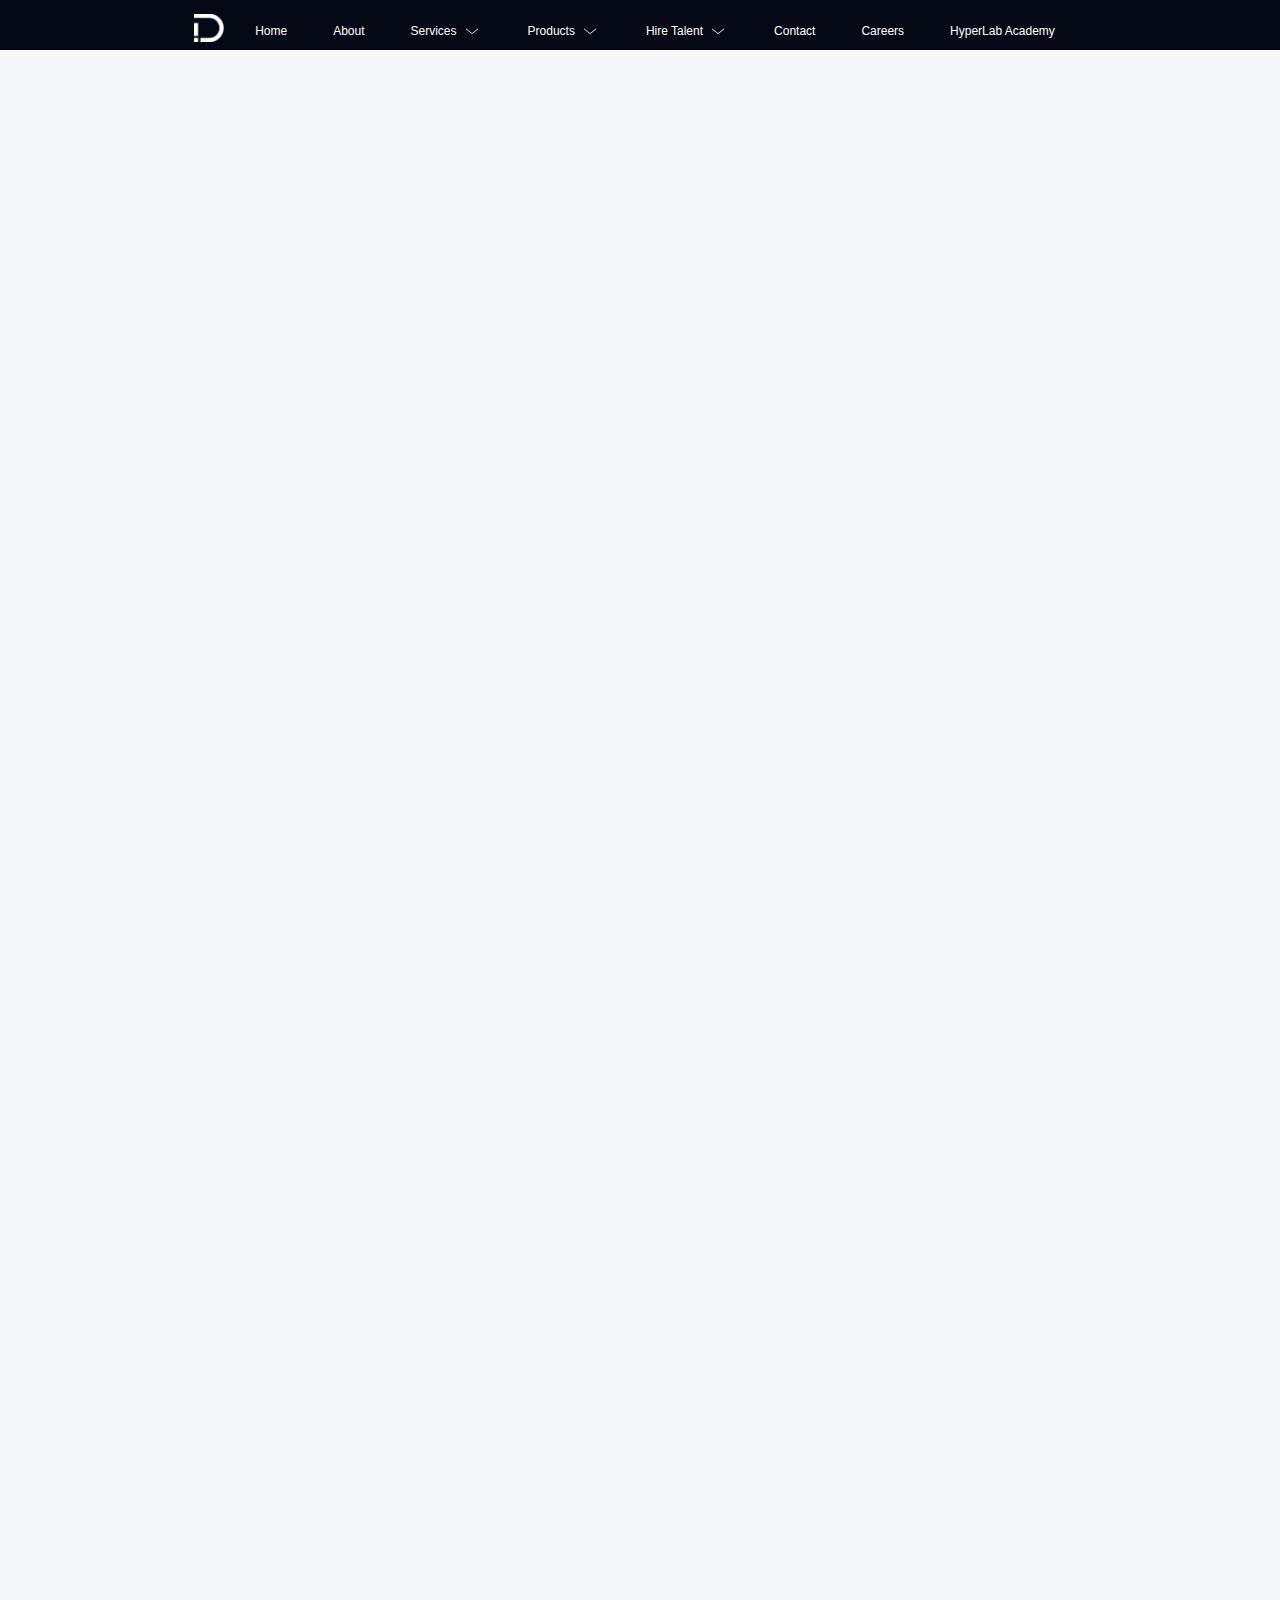
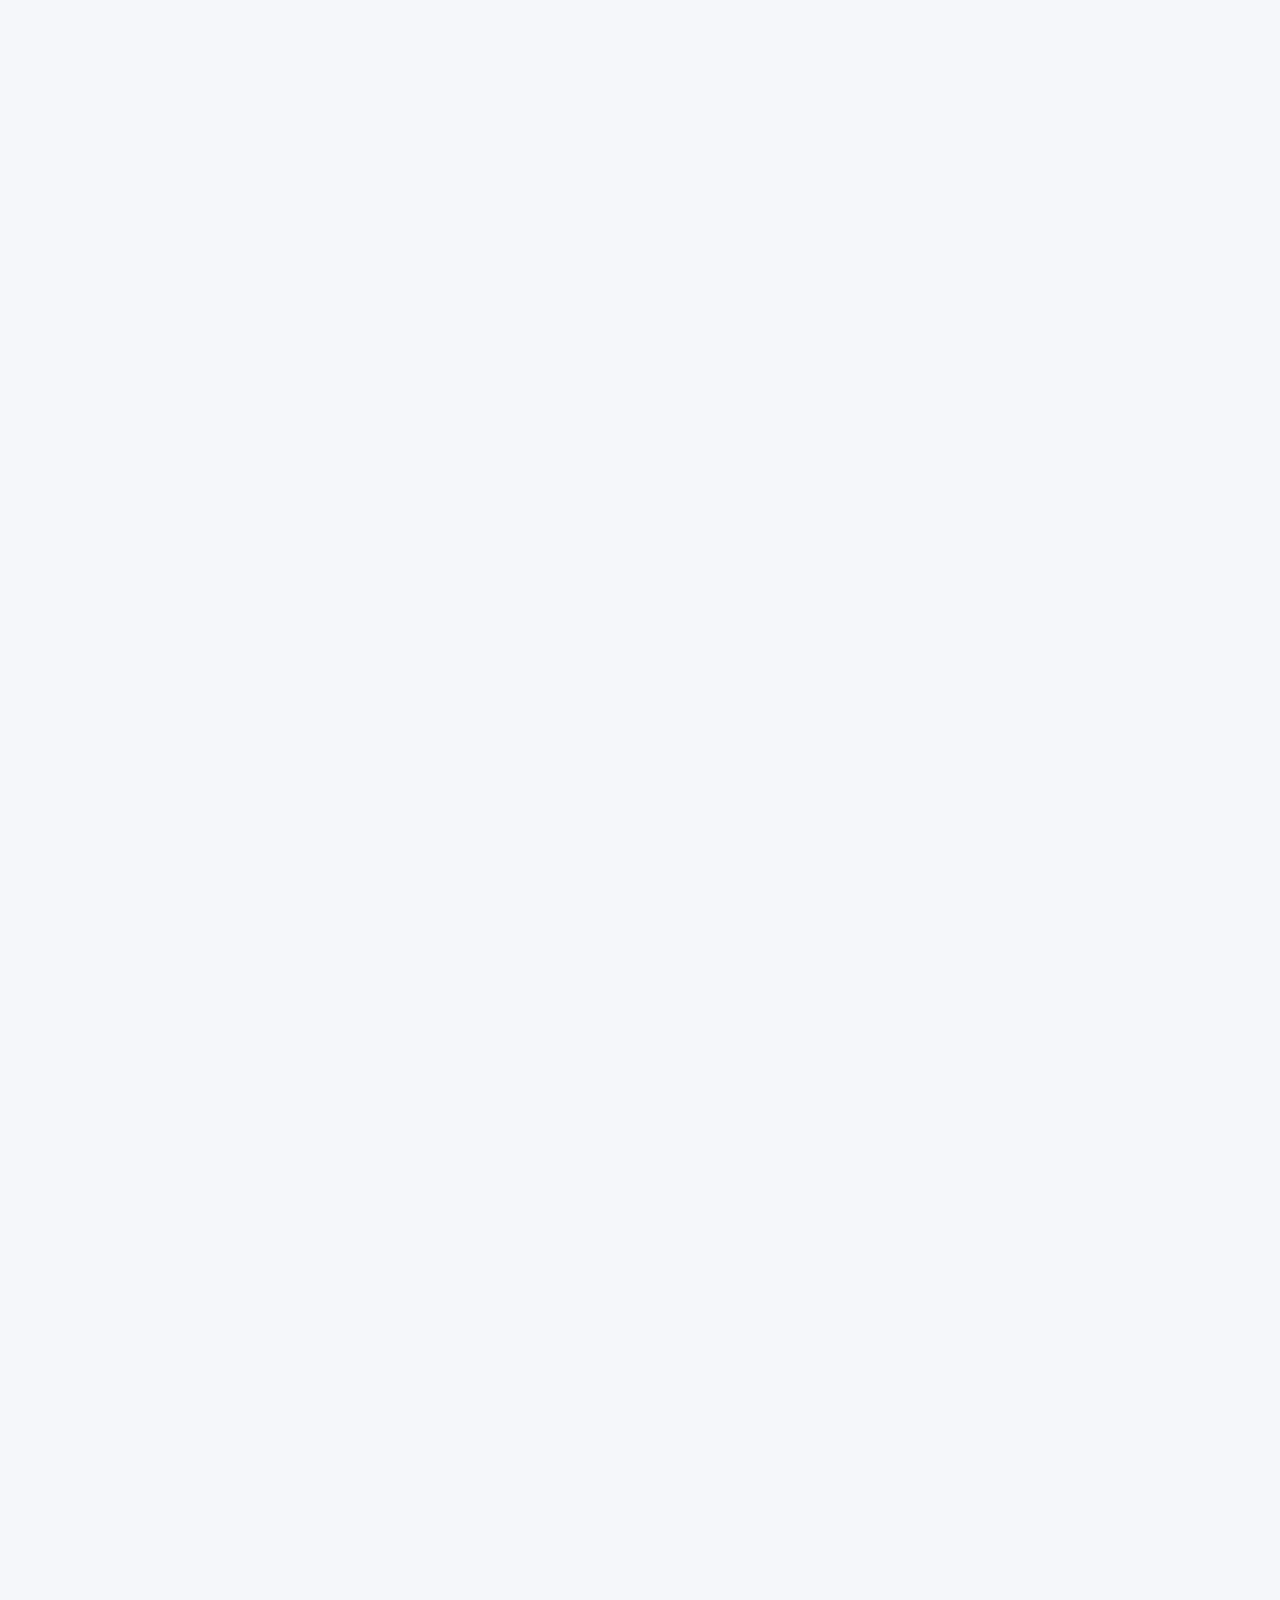
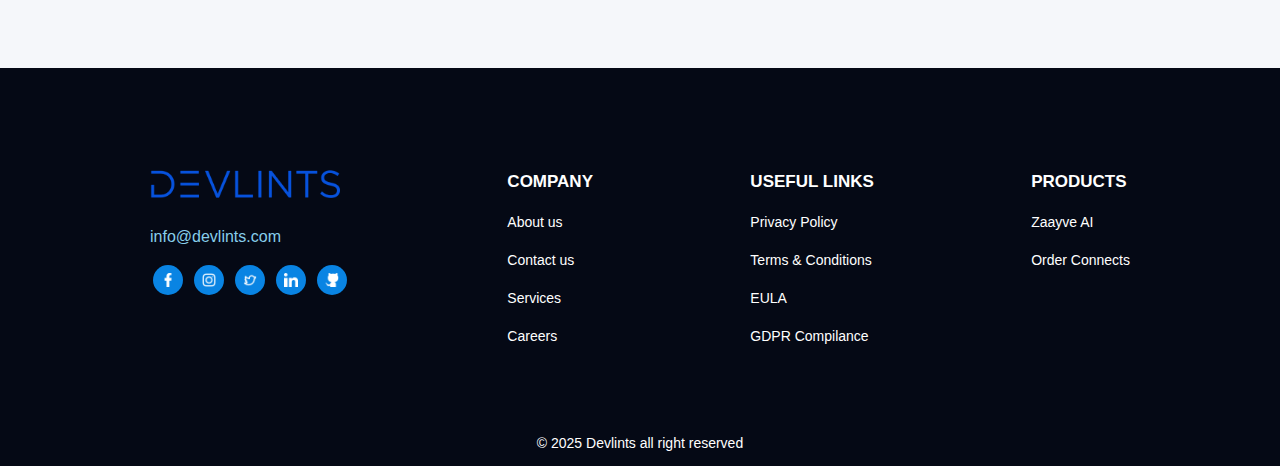
<file: services.html>
<!DOCTYPE html>
<html lang="en">

<head>
  <meta charset="UTF-8">
  <meta name="viewport" content="width=device-width, initial-scale=1.0">
  <title>Services</title>

  <link rel="stylesheet" href="home.css">
  <link rel="stylesheet" href="index.css">
  <link rel="stylesheet" href="services.css">
  <link rel="stylesheet" href="responsive.css">
  <link rel="stylesheet" href="components/header/header.css">
  <link rel="stylesheet" href="components/footer/footer.css">
  <!-- link google font onset -->
  <link rel="preconnect" href="https://fonts.googleapis.com">
  <link rel="preconnect" href="https://fonts.gstatic.com" crossorigin>
  <link href="https://fonts.googleapis.com/css2?family=Onest:wght@100..900&display=swap" rel="stylesheet">
</head>

<body>

  <div id="header-section">
    <Header class="header">

      <nav class="nav-bar">

        <div class="logo-div">
          <a href="/"><img src="images/logo.png" alt=""></a>
        </div>


        <ul class="nav-links">

          <li> <a href="/">Home</a> </li>
          <li> <a href="/about.html">About</a> </li>
          <li id="service-menu">
            <div>Services</div>

            <img src="/images/down-arrow.png" class="arrow" alt="">
            <div class="service-dropdown-menu ">
              <div class="service-grid">

                <div class="grid-item " id="first-box">

                  <h2>Work with Devlints</h2>
                  <p>Experience the excellence of our dedicated proffesionalls who are adept in delivering top-notch
                    solutions</p>
                  <button>Lets get started ></button>
                </div>

                <div class="grid-item">
                  <div class="img-div"> <a href="/services.html"> <img src="/images/coding-img.png" alt=""> </a> </div>
                  <a href="/services.html" class="services-tittle"> <span>Web App
                      Developement</span> </a>
                </div>

                <div class="grid-item">
                  <div class="img-div"> <a href="services.html"> <img src="/images/coding-img.png" alt=""> </a> </div>
                  <a href="/services.html " class="services-tittle"> <span>Mobile
                      Developement</span> </a>
                </div>

                <div class="grid-item">
                  <div class="img-div"> <a href="services.html"> <img src="/images/coding-img.png" alt=""> </a> </div>
                  <a href="/services.html " class="services-tittle"> <span>Block Chain
                      Developement</span> </a>
                </div>

                <div class="grid-item">
                  <div class="img-div"> <a href="services.html"> <img src="/images/coding-img.png" alt=""> </a> </div>
                  <a href="/services.html " class="services-tittle"> <span>UI/UX Developement</span> </a>
                </div>

                <div class="grid-item">
                  <div class="img-div"> <a href="services.html"> <img src="/images/coding-img.png" alt=""> </a> </div>
                  <a href="/services.html " class="services-tittle"> <span>Ecommerce
                      Developement</span> </a>
                </div>

                <div class="grid-item">
                  <div class="img-div"> <a href="services.html"> <img src="/images/coding-img.png" alt=""> </a> </div>
                  <a href="/services.html " class="services-tittle"> <span>Wordpress
                      Developement</span> </a>
                </div>

                <div class="grid-item">
                  <div class="img-div"> <a href="services.html"> <img src="/images/coding-img.png" alt=""> </a> </div>
                  <a href="/services.html " class="services-tittle"> <span>Digital Marketing</span> </a>
                </div>

                <div class="grid-item">
                  <div class="img-div"> <a href="services.html"> <img src="/images/coding-img.png" alt=""> </a> </div>
                  <a href="/services.html " class="services-tittle"> <span>Quality Assurance (QA
                      Testing)</span> </a>
                </div>

                <div class="grid-item">
                  <div class="img-div"> <a href="services.html"> <img src="/images/coding-img.png" alt=""> </a> </div>
                  <a href="/services.html " class="services-tittle"> <span>Full Stack
                      Developement</span> </a>
                </div>

                <div class="grid-item">
                  <div class="img-div"> <a href="services.html"> <img src="/images/coding-img.png" alt=""> </a> </div>
                  <a href="/services.html " class="services-tittle"> <span>Ai Developement</span> </a>
                </div>

                <div class="grid-item">
                  <div class="img-div"> <a href="services.html"> <img src="/images/coding-img.png" alt=""> </a> </div>
                  <a href="/services.html " class="services-tittle"> <span>Game Developement</span> </a>
                </div>

                <div class="grid-item">
                  <div class="img-div"> <a href="services.html"> <img src="/images/coding-img.png" alt=""> </a> </div>
                  <a href="/services.html " class="services-tittle"> <span>App Developement</span> </a>
                </div>





              </div>

            </div>
          </li>

          <!-- products hiring dropdown -->

          <li class="product-menu">
            <div> Products </div><img src="/images/down-arrow.png" class="arrow" alt="">
          </li>
          <li id="hire-talent-menu">
            <div>Hire Talent</div>
            <div class="hiring-dropdown-menu">
              <div class="hiring-grid">
                <div class="hiring-grid-items" id="first-hiring-box">Experience the excellence of our dedicated
                  professionals who are adept in delivering top-notch solutions.</div>
                <div class="hiring-grid-items">
                  <div class="img-div"> <a href="hire-talent.html"> <img src="/images/php-logo.png" alt=""> </a> </div>
                  <a href="hire-talent.html" class="hiring-titles"> <span>Web App Developement</span> </a>
                </div class="hiring-titles">
                <div class="hiring-grid-items" class="hiring-titles">
                  <div class="img-div"> <a href="hire-talent.html"> <img src="/images/php-logo.png" alt=""> </a> </div>
                  <a href="hire-talent.html" class="hiring-titles"> <span>Mobile Appf
                      Developement</span> </a class="hiring-titles">
                </div class="hiring-titles">
                <div class="hiring-grid-items" class="hiring-titles">
                  <div class="img-div"> <a href="hire-talent.html"> <img src="/images/php-logo.png" alt=""> </a> </div>
                  <a href="hire-talent.html" class="hiring-titles"> <span>Block Chain
                      Developement</span> </a class="hiring-titles">
                </div class="hiring-titles">
                <div class="hiring-grid-items" class="hiring-titles">
                  <div class="img-div"> <a href="hire-talent.html"> <img src="/images/php-logo.png" alt=""> </a> </div>
                  <a href="hire-talent.html" class="hiring-titles"> <span>UI/UX Developement</span> </a>
                </div class="hiring-titles">
                <div class="hiring-grid-items" class="hiring-titles">
                  <div class="img-div"> <a href="hire-talent.html"> <img src="/images/php-logo.png" alt=""> </a> </div>
                  <a href="hire-talent.html" class="hiring-titles"> <span>Ecommerce
                      Developement</span> </a class="hiring-titles">
                </div class="hiring-titles">
                <div class="hiring-grid-items" class="hiring-titles">
                  <div class="img-div"> <a href="hire-talent.html"> <img src="/images/php-logo.png" alt=""> </a> </div>
                  <a href="hire-talent.html" class="hiring-titles"> <span>Wordpress
                      Developement</span> </a class="hiring-titles">
                </div class="hiring-titles">
                <div class="hiring-grid-items" class="hiring-titles">
                  <div class="img-div"> <a href="hire-talent.html"> <img src="/images/php-logo.png" alt=""> </a> </div>
                  <a href="hire-talent.html" class="hiring-titles"> <span>Digital Marketing</span> </a>
                </div class="hiring-titles">
                <div class="hiring-grid-items" class="hiring-titles">
                  <div class="img-div"> <a href="hire-talent.html"> <img src="/images/php-logo.png" alt=""> </a> </div>
                  <a href="hire-talent.html" class="hiring-titles"> <span>Quality Assurance (QA
                      Testing )</span> </a class="hiring-titles">
                </div class="hiring-titles">
                <div class="hiring-grid-items" class="hiring-titles">
                  <div class="img-div"> <a href="hire-talent.html"> <img src="/images/php-logo.png" alt=""> </a> </div>
                  <a href="hire-talent.html" class="hiring-titles"> <span>Full Stack
                      Developement</span> </a class="hiring-titles">
                </div class="hiring-titles">
                <div class="hiring-grid-items" class="hiring-titles">
                  <div class="img-div"> <a href="hire-talent.html"> <img src="/images/php-logo.png" alt=""> </a> </div>
                  <a href="hire-talent.html" class="hiring-titles"> <span>Ai Developement</span> </a>
                </div>

              </div>
            </div>
            <img src="/images/down-arrow.png" alt="" class="arrow">
          </li>

          <li> <a href="/contact-us.html">Contact</a> </li>
          <li> <a href="/career.html">Careers</a> </li>
          <li> <a href="/">HyperLab Academy</a> </li>



        </ul>
        <div class="hamburger">
          <span></span>
          <span></span>
          <span></span>
        </div>

      </nav>




    </Header>

  </div>


  <div class="section hero">
    <div class="container">
      <h1>World-Class Web App Development Company</h1>
      <p>Transform your ideas and develop an application according to your business needs. We work to deliver end-to-end
        web app development services, tailored exclusively to solve your unique business challenges.</p>
      <a href="#" class="btn">Get a Quote</a>
    </div>
  </div>

  <div class="section">
    <div class="container">
      <div class="features-grid">
        <div class="feature-card">
          <h2>Build Next Generation Web Apps</h2>
          <p>Our highly skilled design and development teams work closely with clients bringing the digital vision of
            their brand to the sector and industry globally. We leverage the latest technologies to help your business
            grow.</p>
        </div>
        <div class="feature-card">
          <h2>The Best UI for High-Performing Statement</h2>
          <p>The first impression is often the UI design you make on a customer, so it needs to be user-friendly and
            intuitive. An immersive interface helps provide the perfect experience you can offer.</p>
        </div>
        <div class="feature-card">
          <h2>Only The Most Interactive Apps</h2>
          <p>In today's times, interactive elements are more important than ever. Why? Because users prefer spending
            time on apps that keep them informed and entertained, and we provide creative solutions.</p>
        </div>

      </div>
    </div>
  </div>

  <div class="section tech-section">
    <div class="container">
      <h1>Technologies We Work With</h1>
      <p>We check out complete programming languages, databases, platforms, and cloud systems to complete projects.</p>
      <div class="tech-categories">
        <div class="tech-category">Frontend</div>
        <div class="tech-category">Backend</div>
        <div class="tech-category">Databases</div>
        <div class="tech-category">Cloud</div>
      </div>
      <div class="services-grid"></div>
    </div>
  </div>

  <div class="section">
    <div class="container">
      <h1>Web Development Services</h1>
      <div class="services-grid">
        <div class="service-item">Custom Application</div>
        <div class="service-item">E-Commerce Development</div>
        <div class="service-item">SaaS Products</div>
        <div class="service-item">Website Development</div>
        <div class="service-item">Mobile App Development</div>
        <div class="service-item">Maintenance & Support</div>
      </div>
    </div>
  </div>

  <div class="section niches-section">
    <div class="container">
      <h1>We Build Web Development App Solutions For All The Niches</h1>
      <p>No matter which niche your project falls into, with the help of our experienced Web App developers, we can
        deliver you with robust Web App solutions.</p>
      <a href="#" class="btn">Get 24/7 Support</a>
      <div class="niches-grid">
        <div class="niche-item">Healthcare</div>
        <div class="niche-item">Logistics</div>
        <div class="niche-item">Education</div>
        <div class="niche-item">Retail</div>
        <div class="niche-item">Finance</div>
        <div class="niche-item">Wellness & Fitness</div>
        <div class="niche-item">Oil & Gas</div>
        <div class="niche-item">Transportation</div>
        <div class="niche-item">Travel</div>
        <div class="niche-item">Social Network</div>
        <div class="niche-item">Event</div>
        <div class="niche-item">Productivity</div>
      </div>
    </div>
  </div>



  <!-- footer section -->
  <section class="footer-section">

    <div class="footer">
      <div class="footer-logo">
        <div><img src="/images/footer-logo.png" alt=""></div>
        <p>info@devlints.com</p>
        <div class="social-icons">
          <span><img src="/images/social-icons/facebook.png" alt=""></span>
          <span><img src="/images/social-icons/instagram.png" alt=""></span>
          <span><img src="/images/social-icons/twitter.png" alt=""></span>
          <span><img src="/images/social-icons/linkedin.png" alt=""></span>
          <span><img src="/images/social-icons/github.png" alt=""></span>

        </div>

      </div>
      <div class="footer-menu">
        <h2>COMPANY</h2>
        <P>About us</P>
        <p>Contact us</p>
        <p>Services</p>
        <p>Careers</p>
      </div>

      <div class="footer-menu">
        <h2>USEFUL LINKS</h2>
        <P>Privacy Policy</P>
        <p>Terms & Conditions</p>
        <p>EULA</p>
        <p>GDPR Compilance</p>
      </div>

      <div class="footer-menu">
        <h2>PRODUCTS</h2>
        <P>Zaayve AI</P>
        <p>Order Connects</p>

      </div>


    </div>

    <div class="footer-licence">
      © 2025 Devlints all right reserved
    </div>

  </section>

  <script src="/components/header/header.js"></script>
  <script src="services.js"></script>


</body>

</html>
</file>
<file: index.css>
:root {
    --primary-color : #0984E3;
    --text-white : #FFFFFF;

}

*{
    margin: 0;
    padding: 0;
    box-sizing: border-box;
    font-family: 'Onest', 'Sans-serif';
}
</file>
<file: home.css>
.hero-section {
    width: 100%;
    height: 100vh;
    background-color: #050915;
    display: flex;
    text-align: center;
    justify-content: center;
    overflow: hidden;

}

.hero-section h2 {
    font-family: "Onest", Sans-serif;
    font-size: 60px;
    font-weight: 700;
    line-height: 76px;
    color: #FFFFFF;
    padding: 0 50px;


}

.hero-section h2 span {
    background: linear-gradient(91.84deg, #22beff, #a259ff, #fa2c67, #22beff) 0 0 / 200% 100%;
    -webkit-background-clip: text;
    background-clip: text;
    color: transparent;
    animation: linearBackground 10s linear infinite;
}
@keyframes linearBackground {
    0% {
        background-position: 0% 0%;
    }
    100% {
        background-position: -200% 0%;
    }
}

.hero-div {
    width: 100%;
    display: flex;
    justify-content: space-between;
    flex-direction: column;
    padding: 150px 100px 10px 100px;
    padding-bottom: 25px;
}

.hero-div p {
    font-size: 18px;
    margin: 13px 0px 0px 0px;
    font-family: "Onest", "Sans-serif";
    color: #FFFFFF;
    padding: 25px 0;
    width: 80%;
    margin: auto;
}

.hero-div button {
    font-size: 15px;
    font-family: "Onest", "Sans-serif";
    background-color: #FFFFFF;
    padding: 12px 24px;
    margin: 10px 0;
    border-radius: 4px;
    cursor: pointer;
    border: none;
    color: #000000;
    font-weight: 500;
    transition: background-color 0.5s ease-in-out, color 0.5s ease-in-out;
}

.hero-div button:hover {
    background-color: var(--primary-color);
    color: var(--text-white);
    transition: background-color 0.5s ease-in-out;
}

.line {
    height: 2px;
    background-color: rgb(26, 26, 26);
    margin: 30px 0;
    border: none;
}

.line-div {
    padding: 0 30px;
}

/* Tech stack css */

.tech-logo {
    justify-content: center;
    display: flex;
    width: 100%;

}
 

#logoSlider {
    display: flex;
    gap: 150px;
    width: 100%;
    overflow: hidden;
    justify-content: center;
}

.tech-logo img {
    width: 50px;
    height: 50px;
}

/* services section css */

.services {
    padding: 100px 100px;
    background-image: url('images/service-logo/services-background-img.PNG');
    background-repeat: no-repeat;
    background-size: cover;
    font-family: "Onest", "Sans-serif";
}

.service-arrow {
    display: flex;
    gap: 10px;
    right: 0px;
    top: 10px;
    position: absolute;
    z-index: 10;
}

.service-arrow svg {
    cursor: pointer;
    width: 35px;
    padding: 4px;
    background-color: #050915;
    border-radius: 100%;
}

.my-services {
    display: flex;
    width: 100%;
   scroll-behavior: smooth;
   
}



.section-heading {
    font-family: "Onest", Sans-serif;
    font-size: 50px;
    font-weight: 700;
    line-height: 64px;
    color: #050915;
}

.section-para {
    color: #050915;
    font-family: "Onest", Sans-serif;
    font-size: 18px;
    font-weight: 400;
    line-height: 28px;
    width: 50%;
    margin: 30px 0;
}

.service-container {
    display: flex;
    gap: 10px;
    padding-top: 80px;
    position: relative;
    overflow: hidden;
    width: 100%;
}

.service {
    flex: 0 0 22.5%;
    margin: 0 15px;
    text-align: center;
    transition: transform 0.5s ease;
    background-color: #FFFFFF;
    padding: 50px 10px;
    border-radius: 10px;
    border: 1px solid white;
    
}

.service p {
    margin-top: 20px;
}

.service>div {

    display: flex;
    align-items: center;

}

.service img {
    width: 50px;
    height: 50px;
    cursor: pointer;

}




.service-title {
    font-size: 20px;
    font-weight: 600;
    cursor: pointer;
}

.service-title:hover {
    color: var(--primary-color);
    transition: color 0.2s ease-in;
}



.service-des {
    padding-left: 6px;
    margin-top: 13px;
    color: #6c6b6b;
}

/* responsive services */
/* Responsive adjustments */
@media (max-width: 1000px) {
    .service {
        flex: 0 0 30%; /* 3 services per row */
    }
}


@media (max-width: 400px) {
    .service {
        flex: 0 0 90%; /* 1 service per row */
    }
}


/* dev section */
.dev-section {
    padding: 100px 100px;
    font-family: 'Onest', "Sans-Serif";

}

.dev-box-container {
    display: flex;
    row-gap: 10px;
    column-gap: 100px;
    flex-wrap: wrap;
    box-sizing: border-box;
    width: 100%;


}

.dev-box {
    display: flex;
    flex-direction: column;
    align-content: flex-start;
    flex-wrap: wrap;
    box-sizing: border-box;
    width: 40%;

}

.dev-box img {
    width: 50px;
    height: 50px;
}

.dev-box h1 {
    font-size: 30px;
    font-weight: 700;
    margin-bottom: 20px;
}

.dev-box p {
    line-height: 1.5;

}


.all-services-link {
    text-decoration: none;
    color: var(--primary-color);
    text-align: center;
    font-size: 16px;
    margin-top: 12px;
    font-weight: 600;
}

/* product section css */

.product-section {
    padding: 0px 100px 100px 100px;
    font-family: 'Onest', "Sans-Serif";
    background-image: url('./images/service-logo/services-background-img.PNG');
    background-size: cover;
    background-repeat: no-repeat;
    /* border: 1px solid black; */
}

.products-container {
    display: flex;
    flex-wrap: wrap;
    width: 100%;
    row-gap: 12px;
    column-gap: 30px;
    justify-content: space-between;
}

.products {
    width: 48%;
    background-color: black;
    color: var(--text-white);
    text-align: center;
    border-radius: 12px;
    line-height: 2;


}

.products img {
    width: 100%;
    height: 20rem;

}

.products h2 {
    margin-top: 20px;
}

.products button {
    padding: 8px 20px;
    font-size: 14px;
    border-radius: 20px;
    margin-top: 10px;
    border: none;
    color: var(--text-white);
    background-color: var(--primary-color);
    transition: all 0.4s ease;
    cursor: pointer;
}

.products button:hover {
    background-color: var(--text-white);
    color: black;
}

/* case stduy section css */

.case-study-section {


    padding: 100px 100px;
    font-family: 'Onest', "Sans-Serif";
}

.case-study-container {
    display: flex;
    width: 100%;
    column-gap: 8px;
    flex-wrap: wrap;
    margin-bottom: 20px;
    justify-content: space-between;
}

.case-study-box {
    position: relative;
    overflow: hidden;
    width: 23%;
    border-radius: 10px;
}


.case-study-box button {
    opacity: 0;

    transform: translate(-50%, -50%) translateY(200px);
    /* initial down position */
    transition: opacity 0.4s ease, transform 0.8s ease, visibility 0.8s;
    position: absolute;
    left: 50%;
    top: 50%;
    background-color: var(--text-white);
    color: black;
    padding: 8px 20px;
    border-radius: 40px;
    text-align: center;
    font-weight: 600;
    white-space: nowrap;
    border: none;
    cursor: pointer;
}

.case-study-box:hover button {
    opacity: 1;
    transform: translate(-50%, -50%) translateY(0);
    /* move up to center */
}

.case-study-box img {
    width: 100%;
    height: 100%;
    border-radius: 10px;
}

.all-case-study-link {
    text-decoration: none;
    color: var(--primary-color);
    text-align: center;
    font-size: 16px;
    margin-top: 20px;
    font-weight: 600;
}

.case-study-box-overlay {
    opacity: 0;
    position: absolute;
    top: 0;
    right: 0;
    width: 100%;
    height: 100%;
    background-color: rgba(0, 0, 0, 0.8);
    transition: opacity 0.5s ease;

}

.case-study-box:hover .case-study-box-overlay {
    opacity: 1;

}

/* lab section css */
.lab-section {

    padding: 100px;
    background-image: url('./images/service-logo/services-background-img.PNG');
}


.lab-container {
    display: flex;
    flex-wrap: wrap;
    width: 100%;
    /* border: 1px solid black; */
    align-items: center;
    justify-content: space-between;
}

.lab-container h1 {
    font-size: 50px;
    font-weight: 700;
    line-height: 64px;
    color: #050915;
}

.lab-container div {
    width: 48%;
}

.lab-container .lab-right,
.lab-container img {
    border-radius: 12px;
}

.lab-container div img {
    width: 100%;
    height: 350px;
}

.lab-container p {
    color: #050915;
    font-size: 18px;
    font-weight: 400;
    line-height: 1.5;
    margin-top: 20px;
}

/* .achievment-section css */

.achievement-section {
    padding: 70px 100px;
    width: 100%;
    color: var(--text-white);
    background-color: #050915;

}

.achievement-section h1 {

    font-size: 50px;
    font-weight: 700;
    line-height: 64px;


}

.achievement-section p {

    font-size: 18px;
    font-weight: 400;
    line-height: 1.5;
    margin: 20px 0;
}

.achievement-section span {
    background: linear-gradient(91.84deg, #22beff, #a259ff, #fa2c67, #22beff) 0 0 / 200% 100%;
    ;
    color: transparent;
    background-clip: text;
}




.achievement-boxes {
    display: flex;
    width: 80%;
    flex-wrap: wrap;
    justify-content: space-between;
}

.achievement-boxes h2 {
    font-size: 20px;
    font-weight: 400;
}

/* blog section css */
.blog-section {
    padding: 100px;
}

.blog-container {
    display: flex;
    flex-wrap: wrap;
    column-gap: 10px;
    justify-content: space-between;
    margin-bottom: 15px;

}

.blog-container .blog-box {
    width: 30%;
    position: relative;

}

.blog-box h2 {
    position: absolute;
    top: 0px;
    left: 0px;
    padding: 50px;
    font-size: 20px;
    font-weight: 500;
    color: var(--text-white);
}

.blog-box p {
    position: absolute;
    bottom: 0px;
    left: 0px;
    padding: 50px;
    font-size: 13px;
    font-weight: 400;
    color: var(--text-white);
}

.blog-box span {
    font-size: 18px;
    font-weight: 500;
}

.blog-box img {
    width: 100%;
    height: 100%;

}

.read-blog-link {
    text-decoration: none;
    color: var(--primary-color);
    text-align: center;
    font-size: 16px;
    font-weight: 600;

}
</file>
<file: responsive.css>
@media(max-width:1071px) {
    .hero-section h2 {
        font-size: 42px;
    }

    .hero-section p {
        font-size: 16px;
    }

    .hero-div {
        padding: 116px 0 0 0;

    }
}

@media(max-width: 815px) {
    .tech-logo img {
        width: 50px;
        height: 50px;
    }

    #logoSlider {
        gap: 100px;
    }
}

@media (max-width: 968px) {
    nav {
        font-size: 8px;
    }

    .tech-logo {
        width: 90%;
        margin: auto;
        margin-bottom: 35px;
    }

    .section-heading {
        font-size: 35px;
        font-weight: 700;
        line-height: 30px;
    }

    .service-title {
        font-size: 12px;
    }

    .service img {
        width: 40px;
        height: 40px;
    }


    .service-des {
        font-size: 11px;
    }

    .dev-box h1 {
        font-size: 20px;
    }

    .dev-box p {
        font-size: 14px;
    }

    .products h2 {
        font-size: 20px;
    }

    .products p {
        font-size: 12px;
    }

    .products button {
        font-size: 12px;
    }

    .lab-container h1 {
        font-size: 35px;
    }

    .achievement-section h1 {
        font-size: 35px;
    }

    .achievement-boxes h2 {
        font-size: 15px;
    }

    .hero-section h2 {
        font-size: 48px;
    }

    .footer-menu p {
        font-size: 12px !important;

    }

    .footer-menu h2 {
        font-size: 14px !important;
    }

    .footer-logo p {
        font-size: 15px;
    }


    /* //Services css on mobile */
    .service-container {
        flex-wrap: wrap;
    }

    .section-para {
        width: 100%;
        font-size: 14px;
    }

    .dev-box {
        width: 100%;
    }

    .products {
        width: 47%;
        height: 300px;
        margin-bottom: 20px;
    }

    .products img {
        height: 150px;
    }


    .case-study-container {
        row-gap: 20px;
    }

    .case-study-box {
        width: 48%;
    }

    .lab-container div {
        width: 100%;
    }

    .lab-container {
        row-gap: 30px;
    }

    .section-heading {
        line-height: 40px;
    }

    .blog-container .blog-box {
        width: 45%;
    }

    .blog-box h2 {
        font-size: 20px;
    }

    .read-blog-link,
    .all-services-link,
    .all-case-study-link {
        font-size: 12px;
    }

    .blog-container {
        row-gap: 20px;
    }


    .hero-section h2 {
        font-size: 25px;
        line-height: 2;
    }

    .hero-div p {
        font-size: 15px;
    }

    .hero-div button {
        font-size: 14px;
        padding: 12px 18px;
    }
}

@media(max-width:699px) {
    .products {
        width: 100%;
        height: 280px;
    }

    .case-study-box {
        width: 80%;
        height: 200px;
        margin: auto;

    }

    .all-case-study-link {
        margin-left: 35px;
    }

    .blog-container .blog-box {
        width: 100%;
        height: 200px;
    }
}





@media(max-width:506px) {

    .services {
        padding: 100px 45px;
    }

    #logoSlider {
        gap: 50px;
    }

    .section-heading {
        line-height: 35px;
        font-size: 26px;
    }

    .dev-section {
        padding: 100px 50px;
    }

    .product-section {
        padding: 100px 50px;
    }

    .products h2 {
        font-size: 16px;
    }

    .products p {
        font-size: 10px;
    }

    .products button {
        font-size: 10px;
    }

    .products {
        margin: auto;
    }

    .div-img {
        height: 250px;
    }

    .products img {
        width: 100%;
        height: 7rem;
    }

    .case-study-section,
    .lab-section {
        padding: 100px 50px;
    }

    .lab-container h1 {
        font-size: 26px;
    }

    .lab-container p {
        font-size: 14px;
    }

    .achievement-section {
        padding: 70px 50px;
    }

    .achievement-section h1 {
        font-size: 27px;
    }

    .achievement-section p {
        font-size: 14px;
    }

    .achievement-boxes h2 {
        font-size: 12px;
    }

    .blog-section {
        padding: 100px 50px;
    }
    .hero-section{
        height: 95vh;
    }
    
    .hero-section h2 {
 
        line-height: 1.6;
        font-size: 32px;
        margin-top: 10px;
        padding: 0 36px;

    }

    .hero-div p {
        font-size: 15px;
        text-align: center;
    }
    

    .hero-div button {
        font-size: 13px;
        color: #ffff;
        background-color: rgb(8, 170, 234);
        padding: 12px 15px;
        border-radius: 5px;
    }

    .hero-div button:hover {
        background-color: #ffff;
        color: rgb(7, 7, 7);

    }



    .tech-logo img {
        width: 40px;
        height: 40px;
    }


}



@media(max-width:307px){
    .hero-section h2{
        margin-top: 100px;
        font-size: 28px;
    }

    .hero-div p {
        font-size: 12px;
    }
    .hero-div button {
        font-size: 8px;
    }
    #logoSlider {
        gap: 30px;
    }
    .hero-div button {
        font-size: 8px;
        padding: 7px 10px;
    }

}




@media (max-width : 1119px) {
    .blog-box h2 {
        font-size: 12px;
    }


}
</file>
<file: components/header/header.css>
/* HEADER & NAV STYLES */
.header {
    background-color: #050915;
    color: var(--text-white);
    font-size: 12px;
    width: 100%;
    height: 50px;
    padding: 7px;
    font-family: 'onest';
    font-weight: 500;
    display: flex;
    align-items: center;
    justify-content: center;
    position: fixed;
    left: 0;
    top: 0;
    z-index: 999;
    transition: height 0.2s ease-in;
}

nav {
    display: flex;
    margin: auto;
    width: 100%;
    align-items: center;
    justify-content: center;
}

div img {
    width: 30px;
    height: 28px;
}

.nav-links {
    display: flex;
    align-items: center;
    justify-content: center;
    padding: 0px 25px;
    column-gap: 34px;


}

.nav-links li {
    list-style: none;
    padding: 14px 6px;
    display: flex;
    align-items: center;
    justify-content: center;
    cursor: pointer;
}

.nav-links li a {
    color: var(--text-white);
    text-decoration: none;
    transition: all 0.2s ease-in;
}

.nav-links li .arrow {
    width: 20px;
    height: 16px;
    margin-left: 5px;
    text-align: center;
    cursor: pointer;
}

.nav-links li a:hover {
    color: var(--primary-color);
    cursor: pointer;
}

/* SERVICE DROPDOWN MENU */
.service-dropdown-menu {
    visibility: hidden;
    transition: all 0.3s ease;
    width: 95%;
    height: 400px;
    position: absolute;
    left: 16%;
    top: 50px;
    z-index: 100;
}

.service-grid {
    display: grid;
    color: black;
    width: 70%;
    grid-template-columns: repeat(4, 1fr);

}
.service-dropdown-menu .img-div img{
    background-color: var(--primary-color);
    width: 25px;
    height: 25px;
}

.hiring-dropdown-menu .img-div img{
    width: 50px;
}

.service-grid #first-box {
    grid-row: span 5;
    flex-direction: column;
    row-gap: 25px;
    column-gap: 25px;
    text-align: center;
}

#first-box {
    background-color: var(--primary-color);
    color: var(--text-white);
    border: none;
}

#first-box h2 {
    font-size: 23px;
    font-weight: 500;
}

#first-box p {
    font-size: 15px;
    font-weight: 400;
}

#first-box button {
    font-size: 15px;
    font-weight: 400;
    border: 2px solid var(--text-white);
    background-color: transparent;
    color: var(--text-white);
    cursor: pointer;
    padding: 6px 15px;
    transition: background-color 0.3s ease-in;
}

#first-box button:hover {
    color: #000000;
    background-color: var(--text-white);
}

.grid-item {
    border: 1px solid rgb(245, 245, 245);
    display: flex;
    flex-wrap: nowrap;
    justify-content: center;
    align-items: center;
    column-gap: 10px;
    color: #000000;
    background-color: var(--text-white);
    cursor: pointer;
    font-weight: 600;
    font-size: 13px;
    padding: 10px;
}

.grid-item:hover {
    color: rgb(11, 11, 93);
    background-color: rgb(241, 240, 240);
}

.img-div {
    border: 1px solid rgb(197, 197, 197);
    border-radius: 100%;
    display: flex;
    padding: 20px;
    align-items: center;
    justify-content: center;
    width: 50px;
    height: 50px;
}

.grid-item span {
    width: 60%;
}

.grid-item img {
    margin: 8px;
    width: 30px;
    height: 30px;
}


/* HIRING DROPDOWN MENU */
.hiring-dropdown-menu {
    visibility: hidden;
    opacity: 0;
    transition: all 0.3s ease;
    position: absolute;
    background-color: var(--text-white);
    top: 50px;
    left: 30%;
    right: 30%;
}

.hiring-dropdown-menu.show {
    visibility: visible;
    opacity: 1;
}

.hiring-grid {
    display: grid;
    grid-template-columns: repeat(2, 1fr);
}

#first-hiring-box {
    grid-column: span 2;
    font-weight: 400;
    color: rgb(77, 77, 77);
}

.hiring-grid-items {
    border: 1px solid rgb(241, 240, 240);
    display: flex;
    flex-wrap: nowrap;
    justify-content: flex-start;
    align-items: center;
    column-gap: 10px;
    color: #000000;
    background-color: var(--text-white);
    cursor: pointer;
    font-weight: 600;
    font-size: 15px;
    padding: 10px;
}

.hiring-grid-items:hover {
    color: rgb(11, 11, 93);
    background-color: rgb(241, 240, 240);
}

/* HOVER DROPDOWNS ONLY ON LARGE SCREENS */
@media screen and (min-width: 901px) {
    #service-menu:hover .service-dropdown-menu {
        visibility: visible;
        opacity: 1;
    }

    #hire-talent-menu:hover .hiring-dropdown-menu {
        visibility: visible;
        opacity: 1;
    }
}

/* HAMBURGER + RESPONSIVE */
.hamburger {
    display: none;
    flex-direction: column;
    cursor: pointer;
    padding: 10px;
}

.hamburger span {
    width: 25px;
    height: 3px;
    background-color: #ffffff;
    margin: 2px 0;
    transition: all 0.3s ease;
}

.hamburger.active span:nth-child(1) {
    transform: rotate(45deg) translate(5px, 5px);
}

.hamburger.active span:nth-child(2) {
    opacity: 0;
}

.hamburger.active span:nth-child(3) {
    transform: rotate(-45deg) translate(7px, -7px);
}

/* MOBILE NAV */
@media screen and (max-width: 937px) {
    .hamburger {
        display: flex;
    }

    .header {
        height: 60px;
        padding: 0;
        /* border: 1px solid white; */
    }

    .header.increase-height {
        height: 600px;
    }


   

    .nav-links li .arrow {
        display: none;
    }


    .service-dropdown-menu.show {
        visibility: visible;
        opacity: 1;
    }

    .service-grid {
        width: 100%;
    }

    .hamburger {
        position: absolute;
        top: 8px;
        right: 30px;
    }

    .nav-bar {

        flex-direction: column;
    }

    .nav-links {
        flex-direction: column;
        justify-content: center;
        transition: opacity 0.3s ease-in;
        visibility: hidden;
        display: none;
        opacity: 0;
    }

    .nav-links>li:first-child {
        border-top: none;
    }

    .nav-links>li:last-child {
        border-bottom: none;
    }


    .nav-links.show {
        display: flex;
        visibility: visible;
        opacity: 1;

        padding: 10px 0 100px 0;
        width: 100%;
    }

    .nav-links li {
        width: 100%;
        justify-content: center;
        font-size: 16px;
        border: 1px solid gray;
    }
    .nav-links li:hover{
        background-color: rgb(7, 7, 7);
    }

    .logo-div {
        width: 100%;
        text-align: left;
        padding: 8px 0 20px 30px;
    }

    .logo-div img {
        margin-top: 6px;
        width: 30px;
        height: 28px;
    }

    .service-dropdown-menu {
        left: 0;
        top: 234px;
        height: 234px;
        right: 10;
        width: 100%;

    }

    .service-menu > div:first-child {
        margin-left: 28px;
    }
    .service-menu .arrow{
        display: block;
    }

    #first-box h2 {
        font-size: 20px;
    }

    #first-box p {
        font-size: 12px;
    }

    #first-box button {
        font-size: 10px;
        padding: 4px 6px;
    }

    .grid-item {
        font-size: 11px;
    }

    .grid-item img {
        width: 15px;
        height: 15px;
    }

    .img-div {
        width: 30px;
        height: 30px;
    }


    .hiring-dropdown-menu {
        top: 336px;
    }

    .hiring-grid {
        grid-template-columns: repeat(3, 1fr);

    }

    .hiring-dropdown-menu {
        left: 0;
        right: 0;
    }

    #first-hiring-box {
        grid-column: span 3;
        font-size: 12px;
    }

    .hiring-grid-items {
        font-size: 11px;

    }


}

@media screen and (max-width: 650px) {
    .service-grid #first-box {
        display: none;
    }

    .img-div {
        display: none;
    }

    .service-grid {
        grid-template-columns: repeat(2, 1fr);
    }

    .hiring-grid {
        grid-template-columns: repeat(2, 1fr);

    }

    

    #first-hiring-box {
        grid-column: span 2;
    }
    
    .grid-items {
        justify-content: flex-start;
    }
}





@media screen and (max-width:479px) {
    .grid-items {
        padding: 4px;
    }
}
</file>
<file: components/footer/footer.css>
.footer-section {
    background: #050915;
    color: var(--text-white);
    padding: 100px 150px 10px 150px;
}

.footer {
    display: flex;
    justify-content: space-between;
    flex-wrap: wrap;
    row-gap: 25px;
    column-gap: 25px;
}

.footer-logo p {

    padding: 14px 0;
    color: skyblue;
    cursor: pointer;
    font-weight: 500;
}

.footer-logo img {
    width: 190px;
    height: auto;
}

.footer-menu h2 {
    font-size: 17px;
}

.footer-menu p {
    margin: 14px 0;
    font-size: 14px;
    transition: color 0.4s ease;
    cursor: pointer;
}

.footer-menu p:hover {
    color: var(--primary-color);

}

.social-icons {
    display: flex;
    flex-wrap: wrap;
    row-gap: 10px;
    column-gap: 5px;
}

.social-icons span {

    border-radius: 100%;
    background-color: var(--primary-color);
    padding: 8px;
    margin: 0 3px;
    display: flex;
    justify-content: center;
    align-items: center;
    width: 30px;
    height: 30px;
    color: var(--text-white);
    fill: var(--text-white);
    transition: transform 0.2s ease;
}

.social-icons span:hover {
    transform: scale(0.9);
}

.social-icons span img {
    width: 100%;
}

.footer-licence {

    text-align: center;
    margin-top: 70px;
    font-size: 14px;
    font-weight: 400;
}

/* RESPONSIVE FOOTER */

@media(max-width: 901px) {
    .footer-menu h2 {
        font-size: 12px;
    }

    .footer-menu p {
        font-size: 10px;
    }

    .footer-logo img {
        width: 110px;
    }

    .footer-logo p {
        font-size: 12px;
    }

    .social-icons span {
        width: 25px;
        height: 25px;
    }

    .footer-licence {
        font-size: 10px;
    }

    .footer-section {
        padding: 60px;
        padding-bottom: 20px;
    }
}
</file>
<file: about.css>
body {
    margin: 0;
    padding: 0;
    box-sizing: border-box;
    font-family: 'Onest', 'Sans-serif';
}

.about-hero-section {
    padding: 150px;
    text-align: center;
    line-height: 1.5;

}


.about-hero-section h2,
.technology-section h2 {
    font-size: 35px;
    font-weight: 300;
    margin-bottom: 20px;
}

.about-hero-section h2 span,
.technology-section h2 span {
    font-weight: 550;
    background: linear-gradient(91.84deg, #22beff, #a259ff, #fa2c67, #22beff) 0 0 / 200% 100%;
    -webkit-background-clip: text;
    background-clip: text;
    color: transparent;
    animation: linearBackground 10s linear infinite;
}

.about-hero-section p,
.technology-section p {
    font-weight: 400;
    font-size: 18px;

}

.technology-div {
    display: flex;
    align-items: center;
    justify-content: center;
    margin-top: 50px;
    margin-bottom: 0px;
    row-gap: 20px;
    column-gap: 20px;
    flex-wrap: wrap;


}

.tech-logo-div img {
    display: flex;
    width: 100px;
    height: 70px;
    justify-content: center;
    align-items: center;
    flex-direction: column;
    margin-bottom: 10px;

}

.tech-logo-div {
    padding: 30px;
    box-shadow: 0 4px 20px rgb(213, 213, 213);
    border-radius: 8px;
    
}

.technology-title {
    font-size: 28px;
    margin-top: 20px;
    font-weight: 600;
}

.technology-container {
    margin: 100px 0px;
}




.technology-section {
    padding: 100px;
    padding-top: 0;
    text-align: center;
}

/* responsiveness */

@media (max-width:793px) {

    .about-hero-section h2,
    .technology-section h2 {
        font-size: 25px;
    }

    .about-hero-section {
        padding: 70px;
        padding-top: 150px;
    }

    .about-hero-section p,
    .technology-section p {
        font-size: 14px;
    }

    .technology-title {
        font-size: 20px;
    }

    .technology-section {
        padding: 20px;
    }

    .tech-logo-div img {
        width: 50px;
        height: 50px;
    }

    .tech-logo-div {
        display: flex;
        /* flex: 1 1 calc(50% - 20px); */
        align-items: center;
        justify-content: center;
        flex-direction: column;
        width: 100px;
        height: 100px;
    }
    .tech-logo-div span {
        font-size: 10px;
    }

}

@media(max-width: 400px){
    .about-hero-section h2, .technology-section h2{
        font-size: 22px;
        margin-top: 24px;
    }
    .about-hero-section p, .technology-section p{
        font-size: 13px;
    }
    .about-hero-section{
        
            padding: 30px;
            padding-top: 80px;
        
    }
   
}
</file>
<file: career.css>
.career-hero-section {
    width: 100%;
    display: flex;
    text-align: center;
    justify-content: center;
}
.career-hero-section::before{
    content: '';
  position: absolute;
  top: -50%;
  right: -10%;
  width: 600px;
  height: 600px;
  background: radial-gradient(circle, rgba(59, 130, 246, 0.2), transparent);
  border-radius: 50%;
}

.career-hero-section h2 {
    font-family: "Onest", Sans-serif;
    font-size: 40px;
    font-weight: 600;
    line-height: 76px;
    padding: 0 50px;


}

.career-hero-section h2 span {
    background: linear-gradient(91.84deg, #22beff, #a259ff, #fa2c67, #22beff) 0 0 / 200% 100%;
    -webkit-background-clip: text;
    background-clip: text;
    color: transparent;
    animation: linearBackground 10s linear infinite;
}


.career-hero-div {
    width: 100%;
   
    padding: 120px 100px 100px 100px;
    
    background: linear-gradient(135deg, #e0f2fe 0%, #f5f7fa 100%);
}

.career-hero-div p {
    font-size: 18px;
    margin: 13px 0px 0px 0px;
    font-family: "Onest", "Sans-serif";
    padding: 25px 0;
    width: 80%;
    margin: auto;
}

.career-hero-div button {
    background-color: #000000;
    color: #ffffff;
    cursor: pointer;
    font-size: 15px;
    font-family: "Onest", "Sans-serif";
    padding: 12px 24px;
    margin: 10px 0;
    border-radius: 4px;
    border: none;
    font-weight: 500;
    transition: background-color 0.5s ease-in-out, color 0.5s ease-in-out;
}

.career-hero-div button:hover {
    background-color: var(--primary-color);
    color: var(--text-white);
    transition: background-color 0.5s ease-in-out;
}


/* OPEN positionsS SECTION CSS */
.open-positions-section {
    width: 100%;
    display: flex;
    text-align: center;
    justify-content: center;
    background: #ffffff;
}
    
    .open-positions-section h2 {
    font-family: "Onest", Sans-serif;
    font-size: 40px;
    font-weight: 600;
    line-height: 76px;
    padding: 0 50px;


}

.open-positions-section h2 span {
    background: linear-gradient(91.84deg, #22beff, #a259ff, #fa2c67, #22beff) 0 0 / 200% 100%;
    -webkit-background-clip: text;
    background-clip: text;
    color: transparent;
    animation: linearBackground 10s linear infinite;
}


.open-positions-div {
    width: 100%;
    margin-top: 50px;
    padding: 0 100px;
    padding-bottom: 25px;
}

.open-positions-div p {
    font-size: 18px;
    margin: 13px 0px 0px 0px;
    font-family: "Onest", "Sans-serif";
    padding: 25px 0;
    width: 80%;
    margin: auto;
}

.open-positions-div button {
    background-color: #000000;
    color: #ffffff;
    cursor: pointer;
    font-size: 15px;
    font-family: "Onest", "Sans-serif";
    padding: 12px 24px;
    margin: 10px 0;
    border-radius: 4px;
    border: none;
    font-weight: 500;
    transition: background-color 0.5s ease-in-out, color 0.5s ease-in-out;
}

.open-positions-div button:hover {
    background-color: var(--primary-color);
    color: var(--text-white);
    transition: background-color 0.5s ease-in-out;
}

.job-container{
    display: flex;
    gap: 60px;
    justify-content: space-between;
    padding: 50px 100px 100px 100px;
}

.job-detail{
    display: flex
;
    justify-content: space-between;
    align-items: center;
    gap: 20px;
}

.job-box{
    background-color: #ffffff;
    padding: 20px;
    width: 50%;
    border: 1px solid black;
    border-radius: 8px;
}

.job-box h3{
    text-align: left;
    margin-bottom: 15px;
    font-size: 22px;
    font-weight: 500;
}

/* CAREER RESPONSIVENESS */

@media(max-width: 901px){
    .career-hero-section h2, .open-positions-section h2  {
        font-size: 22px;
        line-height: 43px;
    }
    .career-hero-div p, .open-positions-div p{
        font-size: 13px;
    }
    .career-hero-div{
        padding: 90px;
    }
    .career-hero-div button{
        font-size: 8px;
    }
    .job-box h3 {
        font-size: 12px;
    }
    .job-detail{
        font-size: 10px;
    }
    .open-positions-div button{
        font-size: 8px;
        padding: 4px 8px;
    }
    .job-container{
        padding: 1px;
        flex-wrap: wrap;
        gap: 20px;
        justify-content: center;
    }
    .job-box{
        width: 100%;
        
    }
    .open-positions-div {
        padding: 15px;
    }
}
</file>
<file: contact-us.css>
.contact-section {
  padding: 100px;
  /* margin-top: 150px; */
  display: flex;
  flex-direction: column;
  justify-content: center;
  text-align: center;
  gap: 50px;
  line-height: 1.5;
  background: linear-gradient(135deg, #e0f2fe 0%, #f5f7fa 100%);
}

.contact-section::before {
  content: '';
  position: absolute;
  top: -50%;
  right: -10%;
  width: 600px;
  height: 600px;
  background: radial-gradient(circle, rgba(59, 130, 246, 0.2), transparent);
  border-radius: 50%;
}
.contact-us-container h2 {
  font-size: 40px;
  font-weight: 600;
  line-height: 76px;
  padding: 0 50px;
}

.contact-us-container {
  width: 80%;
  margin: auto;
}

/* CONTACT US FORM CSS */
body {
  font-family: Arial, sans-serif;
  background-color: #f4f4f9;

}

.contact-us-container {
  background-color: #fff;
  padding: 2rem;
  border-radius: 8px;
  box-shadow: 0 4px 8px rgba(0, 0, 0, 0.1);

  max-width: 900px;
}

.contact-us-head {
  width: 100%;
  margin: auto;
  margin-top: 50px;
}

.contact-us-head span {

  background: linear-gradient(91.84deg, #22beff, #a259ff, #fa2c67, #22beff) 0 0 / 200% 100%;
  -webkit-background-clip: text;
  background-clip: text;
  color: transparent;
  animation: linearBackground 10s linear infinite;
}

.contact-us-head h2 {
  font-size: 40px;
  font-weight: 600;
  line-height: 76px;



}

.form-row {
  display: flex;
  flex-wrap: wrap;
  gap: 1rem;
  margin-bottom: 1rem;
}

.form-group {
  flex: 1;
  min-width: 100px;
  max-width: calc(100% - 0.5rem);
}

.form-group.full-width {
  max-width: 100%;
}

label {
  display: block;
  margin-bottom: 0.5rem;
  color: rgb(0, 0, 0);
  text-align: left;
  font-weight: 600;

}

input,
textarea,
select {
  width: 100%;
  padding: 0.75rem;
  border: 1px solid #ddd;
  border-radius: 4px;
  font-size: 1rem;
  box-sizing: border-box;
}

input:focus,
textarea:focus,
select:focus {
  outline: none;
  border-color: #007bff;
  box-shadow: 0 0 5px rgba(0, 123, 255, 0.3);
}

textarea {
  resize: vertical;
  min-height: 100px;
}

button {
  width: 100%;
  padding: 0.75rem;
  background-color: #007bff;
  color: #fff;
  border: none;
  border-radius: 4px;
  font-size: 1rem;
  cursor: pointer;
  transition: background-color 0.3s;
}

button:hover {
  background-color: #0056b3;
}

.error {
  color: #dc3545;
  font-size: 0.875rem;
  margin-top: 0.25rem;
  display: none;
}

/* CONTACT US RESPONSIVENESS */

@media(max-width: 901px) {
  .contact-us-head h2 {
    font-size: 20px;
    line-height: 43px;
  }

  .contact-us-head p {
    font-size: 13px;
  }

  .form-group label {
    font-size: 14px;

  }

  .contact-section {
    padding: 50px;
    padding-top: 100px;
  }
}

@media(max-width: 400px) {
  .contact-section {
    padding: 30px;

    padding-top: 50px;
  }

  .contact-us-head h2 {
    font-size: 22px;
    line-height: 30px;
  }
}


/* //new */
* {
  box-sizing: border-box;
  margin: 0;
  padding: 0;
  font-family: sans-serif;
}

body {
  background: #fff;

}

.container {
  
    display: flex;
    flex-wrap: wrap;
    gap: 100px;
    max-width: 800px;
    padding: 30px;
    border-radius: 8px;
    margin: auto;
    background: white;
  
}

.form-column,
.info-column {
  flex: 1 1 300px;
  text-align: left;
}

form {
  display: flex;
  flex-direction: column;
  gap: 15px;
}

.row {
  display: flex;
  gap: 15px;
  flex-wrap: wrap;
}

.row>div {
  flex: 1 1 48%;
}

input,
textarea,
select {
  width: 100%;
  padding: 12px;
  border: 1px solid #ccc;
  border-radius: 6px;
  font-size: 14px;
}

textarea {
  resize: vertical;
  min-height: 100px;
}



button {
  padding: 12px;
  background-color: #000;
  color: #fff;
  border: none;
  border-radius: 6px;
  font-size: 16px;
  cursor: pointer;
}

.info-column h3 {
  margin-bottom: 10px;
  font-size: 18px;
  margin-top: 25px;
}

.info-column p,
.info-column a {
  font-size: 14px;
  margin-bottom: 10px;
  color: #333;
  text-decoration: none;
}

.info-column a:hover {
  text-decoration: underline;
}

@media (max-width: 768px) {
  .row>div {
    flex: 1 1 100%;
  }
}
</file>
<file: hire-talent.css>
* {
  margin: 0;
  padding: 0;
  box-sizing: border-box;
  font-family: 'Inter', sans-serif;
  scroll-behavior: smooth;
}

body {
  background: #f8fafc;
  color: black;
  line-height: 1.7;
}

.container {
  max-width: 1300px;
  margin: 0 auto;
  padding: 0 20px;
  color: black;
  padding: 100px 150px;
}

.section {
  padding: 80px 0;
  text-align: center;
  opacity: 0;
  transform: translateY(20px);
  animation: fadeInUp 0.8s forwards;
}

@keyframes fadeInUp {
  to {
    opacity: 1;
    transform: translateY(0);
  }
}

.section h1 {

  font-weight: 600;
  line-height: 76px;
  font-size: 2.5em;


  margin-bottom: 20px;
  margin-bottom: 20px;

}

.tech-section h1 {
  color: white;
}

.section p.tech-para {
  color: #b2b2b2;
}

.section p {
  font-size: 1.2em;
  color: #606876;
  margin-bottom: 30px;
  font-weight: 300;
}

.btn {
  display: inline-block;
  margin-top: 15px;
  padding: 15px 40px;
  background-color: black;
  color: white;
  text-decoration: none;
  border-radius: 50px;
  font-weight: 600;
  text-transform: uppercase;
  box-shadow: 0 5px 20px rgba(34, 211, 238, 0.3);
  transition: transform 0.3s ease, box-shadow 0.3s ease;
}

.btn:hover {
  transform: translateY(-3px);
  box-shadow: 0 8px 25px rgba(34, 211, 238, 0.5);
}

.hero {
  background: linear-gradient(135deg, #e0f2fe 0%, #f8fafc 100%);
  position: relative;
  overflow: hidden;
}

.hero::before {
  content: '';
  position: absolute;
  top: -30%;
  right: -10%;
  width: 600px;
  height: 600px;
  background: radial-gradient(circle, rgba(59, 130, 246, 0.2), transparent);
  border-radius: 50%;
}

.hero-content {
  display: flex;
  align-items: center;
  justify-content: space-between;
  gap: 40px;


}

.hero-text {
  flex: 2;
  text-align: left;
}

.hero-text ul {
  list-style: none;
  margin-top: 20px;
}

.hero-text ul li {
  font-size: 1.1em;
  color: #64748b;
  margin-bottom: 10px;
  position: relative;
  padding-left: 25px;
}

.hero-text ul li::before {
  content: '✔';
  color: #22d3ee;
  position: absolute;
  left: 0;
  font-size: 1.2em;
}

.hero-image {
  flex: 1;
  text-align: right;
}

.hero-image::after {
  content: 'PHP';
  font-size: 10em;
  font-weight: 900;
  color: rgba(59, 130, 246, 0.1);
  position: absolute;
  top: 50%;
  right: 0;
  transform: translateY(-50%);
}

.why-hire {
  background: #fff;
  padding: 60px 0;
}

.why-hire-grid {
  display: grid;
  grid-template-columns: repeat(auto-fit, minmax(300px, 1fr));
  gap: 30px;
  margin-top: 40px;
}

.why-hire-card {
  background: #f2f2f2;
  padding: 30px;
  border-radius: 20px;
  box-shadow: 0 10px 30px rgba(0, 0, 0, 0.05);
  transition: transform 0.4s ease, box-shadow 0.4s ease;
}

.why-hire-card:hover {
  transform: translateY(-10px);
  box-shadow: 0 15px 40px rgba(0, 0, 0, 0.1);
}

.why-hire-card h3 {
  font-size: 1.5em;
  font-weight: 600;
  margin-bottom: 15px;
  color: #1e2a44;
}

.why-hire-card p {
  font-size: 1em;
  color: #64748b;
  font-weight: 300;
}



.tech-section {
  background: #fff;

  background-color: #050915;
  padding: 60px 0;
}

.tech-categories {
  display: flex;
  justify-content: center;
  gap: 20px;
  margin-top: 30px;
}

.tech-category {
  padding: 15px 25px;
  background: #e0f2fe;
  border-radius: 15px;
  cursor: pointer;
  transition: background 0.3s ease, transform 0.3s ease;
  font-weight: 600;
  color: white;
  background: rgba(255, 255, 255, 0.1);
}

.tech-category.active {
  background: #3b82f6;
  color: white;
}

.tech-grid {
  display: flex;
  align-items: center;
  justify-content: center;
  margin-top: 30px;
  gap: 50px;
  flex-wrap: wrap;
}

.tech-item {
  background: #ffffff;
  padding: 20px;
  border-radius: 15px;
  font-weight: 500;
  color: #1f2a44;
  display: flex;
  justify-content: center;
  flex-direction: column;
  align-items: center;
  gap: 10px;
  transition: background 0.3s ease;
  width: 150px;
  height: 150px;
}

.tech-item img {
  width: 55px;
  height: 50px;
}

.tech-item:hover {
  background: #bae6fd;
}

.offshore-section {
  background: linear-gradient(135deg, #f8fafc 50%, #e0f2fe 50%);
  padding: 60px 0;
}

.offshore-grid {
  display: grid;
  grid-template-columns: repeat(auto-fit, minmax(250px, 1fr));
  gap: 30px;
  margin-top: 40px;
}

.offshore-card {
  background: #fff;
  padding: 30px;
  border-radius: 20px;
  box-shadow: 0 10px 30px rgba(0, 0, 0, 0.05);
  transition: transform 0.4s ease, box-shadow 0.4s ease;
}

.offshore-card:hover {
  transform: translateY(-10px);
  box-shadow: 0 15px 40px rgba(0, 0, 0, 0.1);
}

.offshore-card h3 {
  font-size: 1.5em;
  font-weight: 600;
  margin-bottom: 15px;
  color: #1e2a44;
}

.offshore-card p {
  font-size: 1em;
  color: #64748b;
  font-weight: 300;
}

@media (max-width: 768px) {
  .container {
    padding: 70px 50px;
  }

  .section h1 {
    font-size: 2em;
    line-height: 3.5rem;
  }

  .section p {
    font-size: 1em;
  }

  .hero-content {
    flex-direction: column;
    text-align: center;
  }

  .hero-text {
    text-align: center;
  }

  .hero-image::after {
    font-size: 6em;
    top: auto;
    bottom: 0;
    transform: translateY(0);
  }

  .why-hire-grid,
  .tech-grid,
  .offshore-grid {
    grid-template-columns: 1fr;
  }

  .tech-categories {
    flex-direction: column;
    gap: 10px;
  }
}
</file>
<file: services.css>
* {
    margin: 0;
    padding: 0;
    box-sizing: border-box;
    font-family: 'Inter', sans-serif;
    scroll-behavior: smooth;
}

body {
    background: #f5f7fa;
    color: #1f2a44;
    line-height: 1.7;
}

.container {
    max-width: 1300px;
    margin: 0 auto;
    padding: 0 20px;
}

.section {
    padding: 150px 130px 50px 130px;
    text-align: center;

    opacity: 0;
    transform: translateY(20px);
    animation: fadeInUp 0.8s forwards;
}

@media(max-width:900px) {
    .section {
        padding: 130px 50px 20px 50px;
    }
}

@keyframes fadeInUp {
    to {
        opacity: 1;
        transform: translateY(0);
    }
}

.section h1 {
    font-size: 42px;
    font-weight: 600;
    line-height: 76px;
    font-size: 2em;
    color: #050915;
    margin-bottom: 20px;
}

.section p {
    font-size: 1.2em;
    color: black;
    margin-bottom: 30px;
    font-weight: 300;
}

.btn {
    display: inline-block;
    padding: 15px 40px;
    background: black;
    color: white;
    text-decoration: none;
    border-radius: 50px;
    font-weight: 600;
    text-transform: uppercase;
    box-shadow: 0 5px 20px rgba(34, 211, 238, 0.3);
    transition: transform 0.3s ease, box-shadow 0.3s ease;
}

.btn:hover {
    transform: translateY(-3px);
    box-shadow: 0 8px 25px rgba(34, 211, 238, 0.5);
}

.hero {
    background: linear-gradient(135deg, #e0f2fe 0%, #f5f7fa 100%);
    position: relative;
    overflow: hidden;
}

.hero::before {
    content: '';
    position: absolute;
    top: -50%;
    right: -10%;
    width: 600px;
    height: 600px;
    background: radial-gradient(circle, rgba(59, 130, 246, 0.2), transparent);
    border-radius: 50%;
}

.features-grid {
    display: grid;
    grid-template-columns: repeat(auto-fit, minmax(320px, 1fr));
    gap: 30px;
    margin-top: 50px;
}

.feature-card {
    background: white;
    padding: 40px;
    border-radius: 20px;
    box-shadow: 0 10px 30px rgba(0, 0, 0, 0.05);
    transition: transform 0.4s ease, box-shadow 0.4s ease;
}

.feature-card:hover {
    transform: translateY(-10px);
    box-shadow: 0 15px 40px rgba(0, 0, 0, 0.1);
}

.feature-card h2 {
    font-size: 1.6em;
    font-weight: 600;
    margin-bottom: 15px;
    color: #1f2a44;
}

.feature-card p {
    font-size: 1em;
    color: #6c6b6b;
    font-weight: 300;
}

.tech-section {
    background-color: #050915;
    color: white;
    position: relative;
}

.tech-section h1 {
    color: white;
}

.tech-section p {
    color: #c3c9d3;
}

.tech-categories {
    display: flex;
    justify-content: center;
    gap: 20px;
    flex-wrap: wrap;
    margin-top: 30px;
}

@media(max-width: 400px) {
    .section h1 {
        font-size: 1.5em;
        line-height: 3rem;
    }

    .section {
        padding: 100px 10px 30px 10px;
    }

    .feature-card h2 {
        font-size: 1.3em;
    }

}

.tech-category {
    padding: 15px 25px;
    background: rgba(255, 255, 255, 0.1);
    border-radius: 15px;
    cursor: pointer;
    transition: background 0.3s ease, transform 0.3s ease;
}

.tech-category:hover {
    background: rgba(255, 255, 255, 0.2);
    transform: translateY(-5px);
}

.tech-category.active {
    background: #3b82f6;
    color: white;
}

.services-grid {
    display: flex;
    align-items: center;
    justify-content: center;
    margin-top: 30px;
    gap: 50px;
    flex-wrap: wrap;
}
.services-grid-web{
    display: flex
    ;
        justify-content: center;
        align-items: center;
        flex-wrap: wrap;
        gap: 20px;
        width: 100%;
}

.services-grid-web .service-item{
    width: 300px ;
    height: 100px;
    border: 1px solid rgb(213, 243, 254);
}

.service-item {
    background: #ffffff;
    padding: 20px;
    border-radius: 15px;
    font-weight: 500;
    color: #1f2a44;
    display: flex;
    justify-content: center;
    flex-direction: column;
    align-items: center;
    gap: 10px;
    transition: background 0.3s ease;
    width: 150px;
    height: 150px;
}



.service-item:hover {
    background: #bae6fd;
}



.niches-section {
    background: rgb(255 250 250);
    position: relative;
}

.niches-grid {
    display: grid;
    grid-template-columns: repeat(auto-fit, minmax(230px, 1fr));
    gap: 15px;
    margin-top: 40px;
}

.niche-item {
    background: #e0f2fe;
    padding: 15px;
    border-radius: 15px;
    font-weight: 500;
    color: #1f2a44;
    padding: 15px;
    display: flex;
    justify-content: center;
    align-items: center;
    transition: background 0.3s ease;
}


.niche-item:hover {
    background: #bae6fd;
}

.technology-logo {
    width: 100px;
    height: 50px;
}

@media (max-width: 768px) {
    .section h1 {
        font-size: 2em;
    }

    .section p {
        font-size: 1em;
    }

    .features-grid,
    .tech-categories,
    .tech-grid,
    .services-grid {
        grid-template-columns: re;
    }

    .niches-grid {
        grid-template-columns: repeat(2, 1fr);
        font-size: 13px;
    }
}
</file>
